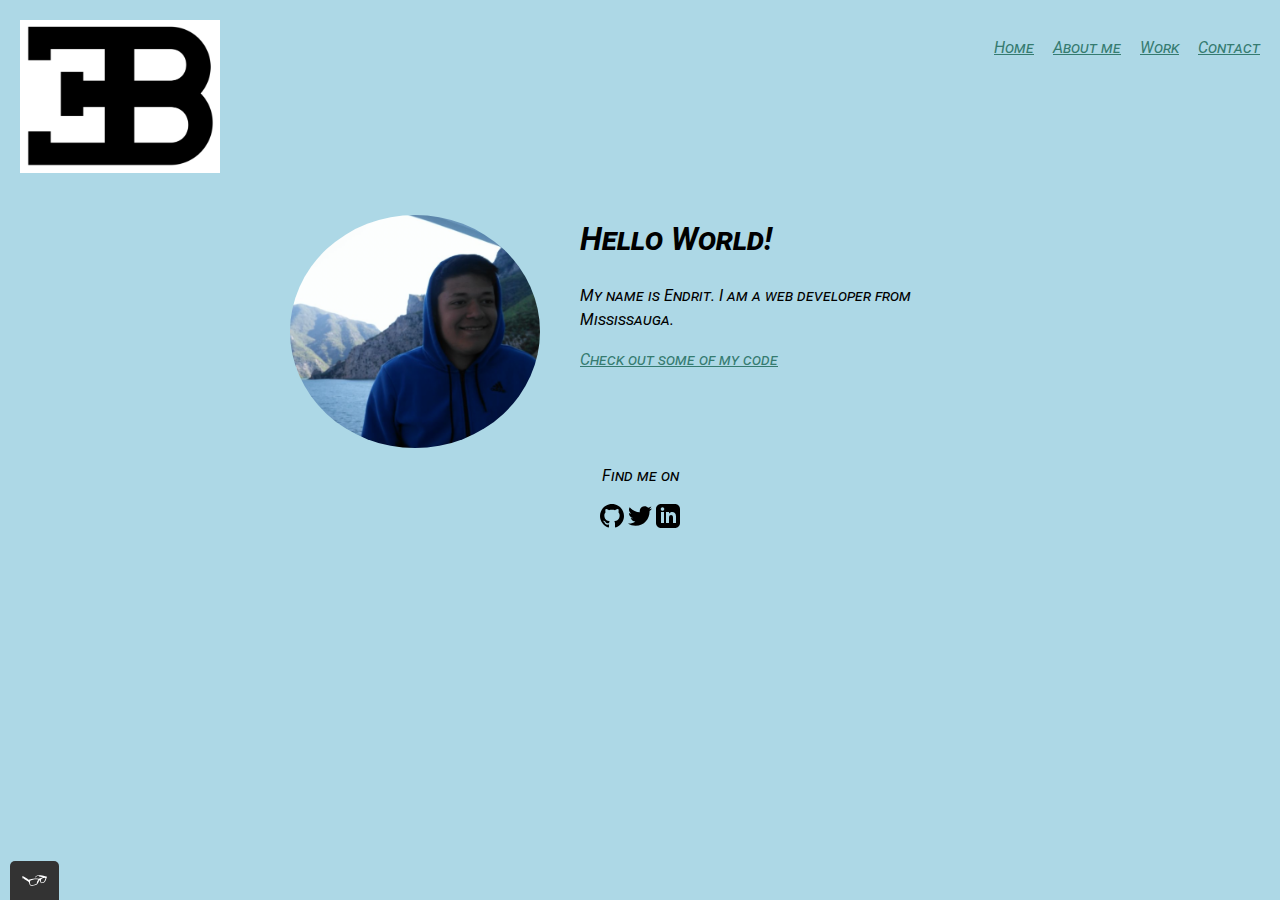
<file: index.html>
<!DOCTYPE html>
<html lang="en">
  <head>
    <meta charset="UTF-8" />
    <meta http-equiv="X-UA-Compatible" content="IE=edge" />
    <meta name="viewport" content="width=device-width, initial-scale=1.0" />
    <title>Endrit Backa - Portfolio</title>
    <link rel="shortcut icon" href="favicon.ico" type="image/x-icon" />
    <link rel="stylesheet" href="css/normalize.css" />
    <link rel="preconnect" href="https://fonts.googleapis.com" />
    <link rel="preconnect" href="https://fonts.gstatic.com" crossorigin />
    <link
      href="https://fonts.googleapis.com/css2?family=Roboto:wght@300;400;500;700&display=swap"
      rel="stylesheet"
    />
    <link rel="stylesheet" type="text/css" href="css/style.production.css" />
  </head>
  <body>
    <header class="page-header">
      <!--dont forget to add logo later-->
      <img
        src="img/eblogo.png"
        alt="logo"
        class="page-header__item"
        id="logo"
      />
      <nav class="page-header__item">
        <ul role="menubar" class="navigation-list">
          <li role="presentation">
            <a
              href="index.html"
              role="menuitem"
              class="navigation-list__item navigation-list__item--active"
              >Home</a
            >
          </li>
          <li role="presentation">
            <a href="about.html" role="menuitem" class="navigation-list__item"
              >About me</a
            >
          </li>
          <li role="presentation">
            <a href="work.html" role="menuitem" class="navigation-list__item"
              >Work</a
            >
          </li>
          <li role="presentation">
            <a href="contact.html" role="menuitem" class="navigation-list__item"
              >Contact</a
            >
          </li>
        </ul>
      </nav>
    </header>
    <main>
      <div class="profile">
        <!--I will add a real profile picture later-->
        <img
          src="img/profile-picture.png"
          class="profile__portrait"
          alt="Endrit Backa Portrait"
        />
        <h1>Hello World!</h1>
        <p>My name is Endrit. I am a web developer from Mississauga.</p>
        <a href="#">Check out some of my code</a>
      </div>
      <!--<a href="#">default link</a> <br /> -->
      <br />
      <!-- <button class="primary-button">Press me!</button> -->
    </main>
    <footer class="page-footer">
      <p>Find me on</p>
      <div class="media-links">
        <img src="img/github.svg" alt="Github" />
        <img src="img/twitter.svg" alt="Twitter" />
        <img src="img/linkedin.svg" alt="Linked in" />
      </div>
    </footer>
    <script src="js/totally.min.js"></script>
  </body>
</html>
</file>
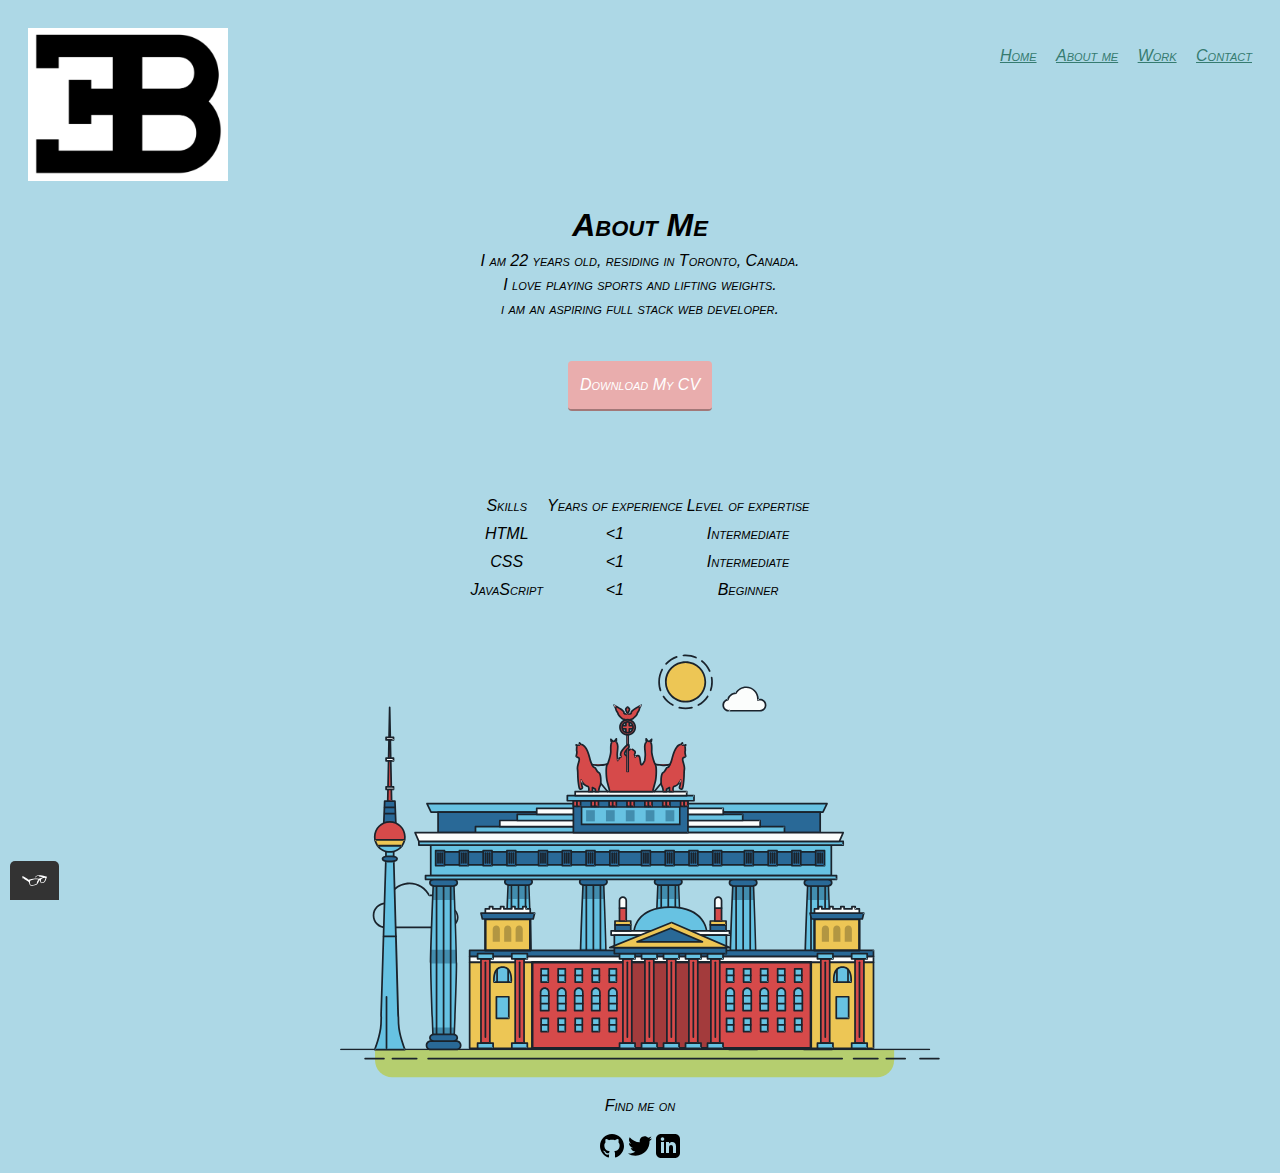
<file: about.html>
<!DOCTYPE html>
<html lang="en">
  <head>
    <meta charset="UTF-8" />
    <meta http-equiv="X-UA-Compatible" content="IE=edge" />
    <meta name="viewport" content="width=device-width, initial-scale=1.0" />
    <title>About Endrit Backa</title>
    <link rel="stylesheet" type="text/css" href="css/style.production.css" />
  </head>
  <body>
    <header class="page-header">
      <img
        class="page-header__item"
        src="img/eblogo.png"
        alt="logo"
        id="logo"
      />
      <nav class="page-header__item">
        <ul role="menubar" class="navigation-list">
          <li role="presentation">
            <a
              href="index.html"
              role="menuitem"
              class="navigation-list__item navigation-list__item--active"
              >Home</a
            >
          </li>
          <li role="presentation">
            <a href="about.html" role="menuitem" class="navigation-list__item"
              >About me</a
            >
          </li>
          <li role="presentation">
            <a href="work.html" role="menuitem" class="navigation-list__item"
              >Work</a
            >
          </li>
          <li role="presentation">
            <a href="contact.html" role="menuitem" class="navigation-list__item"
              >Contact</a
            >
          </li>
        </ul>
      </nav>
    </header>
    <main class="about-page-main">
      <h1 class="about">About Me</h1>
      <p class="about">
        I am 22 years old, residing in Toronto, Canada. <br />
        I love playing sports and lifting weights. <br />
        i am an aspiring full stack web developer.
      </p>
      <a
        href="https://www.linkedin.com/?original_referer=https%3A%2F%2Fwww.google.com%2F"
        class="download__button"
        target="_blank"
        >Download My CV</a
      >
      <table class="skills">
        <thead>
          <tr>
            <td>Skills</td>
            <td>Years of experience</td>
            <td>Level of expertise</td>
          </tr>
        </thead>
        <tbody>
          <tr>
            <td>HTML</td>
            <td>&lt;1</td>
            <td>Intermediate</td>
          </tr>
          <tr>
            <td>CSS</td>
            <td>&lt;1</td>
            <td>Intermediate</td>
          </tr>
          <tr>
            <td>JavaScript</td>
            <td>&lt;1</td>
            <td>Beginner</td>
          </tr>
        </tbody>
      </table>

      <!--TRY AND FIND A TORONTO SKYLINE SVG-->

      <svg
        id="about-picture"
        xmlns="http://www.w3.org/2000/svg"
        class="berlin-illustration"
        height="auto"
        viewBox="0 0 700 505"
        xmlns:xlink="http://www.w3.org/1999/xlink"
      >
        <defs>
          <polygon
            id="a"
            points=".06 231.917 .06 .929 688.717 .929 688.717 231.917"
          ></polygon>
        </defs>
        <g fill="none" fill-rule="evenodd">
          <g transform="translate(0 241)" class="cloud-front">
            <path
              fill="#1A232C"
              d="M87.602,29 L87.602,28 C87.326,28.001 87.103,28.024 86.927,28.033 L86.979,29.031 L87.947,28.78 C85.741,20.282 78.041,14.002 68.852,14 C67.858,14 66.904,14.096 65.98,14.231 L66.125,15.22 L67.019,14.772 C62.626,6.015 53.567,0.001 43.102,0 C29.041,0.002 17.524,10.848 16.443,24.632 L17.44,24.71 L17.606,23.724 C16.803,23.589 15.969,23.5 15.102,23.5 C6.817,23.501 0.102,30.215 0.102,38.5 C0.102,46.785 6.817,53.499 15.102,53.5 L87.602,53.5 C94.644,53.499 100.351,47.792 100.352,40.75 C100.351,33.708 94.644,28.001 87.602,28 L87.602,30 C90.573,30 93.254,31.202 95.203,33.149 C97.15,35.097 98.351,37.778 98.352,40.75 C98.351,43.722 97.15,46.403 95.203,48.351 C93.254,50.298 90.573,51.5 87.602,51.5 L15.102,51.5 C11.509,51.5 8.265,50.046 5.909,47.692 C3.555,45.337 2.102,42.093 2.102,38.5 C2.102,34.907 3.555,31.663 5.909,29.308 C8.265,26.954 11.509,25.5 15.102,25.5 C15.831,25.5 16.553,25.575 17.273,25.697 C17.551,25.743 17.832,25.672 18.055,25.499 C18.277,25.325 18.414,25.07 18.436,24.789 C19.436,12.04 30.094,1.998 43.102,2 C52.786,1.999 61.163,7.564 65.231,15.669 C65.425,16.055 65.842,16.272 66.27,16.21 C67.132,16.084 67.988,16 68.852,16 C77.108,15.998 84.027,21.647 86.011,29.283 C86.13,29.741 86.557,30.054 87.031,30.03 C87.27,30.017 87.457,29.999 87.602,30 L87.602,29"
              transform="translate(38 36)"
            ></path>
          </g>
          <path
            fill="#B5CE6F"
            d="M646.484,484.382 C646.484,489.501 644.531,494.62 640.627,498.525 C636.722,502.43 631.603,504.382 626.484,504.382 L60.873,504.382 C55.754,504.382 50.636,502.43 46.731,498.525 C42.826,494.62 40.873,489.501 40.873,484.382 L40.873,471.917 L646.484,471.917 L646.484,484.382"
          ></path>
          <polyline
            fill="#67C2E2"
            points="334.824 185.029 101.449 185.029 106.209 195.08 563.438 195.08 568.2 185.029 334.824 185.029"
          ></polyline>
          <path
            fill="#1A232C"
            d="M334.824,185.029 L334.824,184.029 L101.449,184.029 C101.104,184.029 100.788,184.203 100.604,184.494 C100.42,184.785 100.398,185.146 100.545,185.457 L105.306,195.508 C105.471,195.856 105.824,196.079 106.209,196.079 L563.438,196.079 C563.824,196.079 564.177,195.856 564.342,195.508 L569.104,185.457 C569.251,185.146 569.229,184.785 569.045,184.494 C568.861,184.203 568.544,184.029 568.2,184.029 L334.824,184.029 L334.824,186.029 L566.62,186.029 L562.806,194.08 L106.842,194.08 L103.029,186.029 L334.824,186.029 L334.824,185.029"
          ></path>
          <polygon
            fill="#296997"
            points="114.416 218.974 560.222 218.974 560.222 195.08 114.416 195.08"
          ></polygon>
          <path
            fill="#1A232C"
            d="M560.222,218.974 L560.222,217.974 L115.416,217.974 L115.416,196.079 L559.222,196.079 L559.222,218.974 L560.222,218.974 L560.222,217.974 L560.222,218.974 L561.222,218.974 L561.222,195.08 C561.222,194.816 561.115,194.559 560.929,194.372 C560.742,194.186 560.485,194.08 560.222,194.08 L114.416,194.08 C114.152,194.08 113.895,194.186 113.708,194.372 C113.522,194.559 113.416,194.816 113.416,195.08 L113.416,218.974 C113.416,219.237 113.522,219.495 113.708,219.681 C113.895,219.867 114.152,219.974 114.416,219.974 L560.222,219.974 C560.485,219.974 560.742,219.867 560.929,219.681 C561.115,219.495 561.222,219.237 561.222,218.974 L560.222,218.974"
          ></path>
          <polygon
            fill="#67C2E2"
            points="105.85 269.08 573.225 269.08 573.225 233.398 105.85 233.398"
          ></polygon>
          <path
            fill="#1A232C"
            d="M573.225,233.398 L573.225,232.398 L105.85,232.398 C105.587,232.398 105.329,232.505 105.143,232.691 C104.957,232.877 104.85,233.134 104.85,233.398 L104.85,269.08 C104.85,269.344 104.957,269.601 105.143,269.788 C105.329,269.974 105.587,270.08 105.85,270.08 L573.225,270.08 C573.488,270.08 573.745,269.974 573.932,269.788 C574.118,269.601 574.225,269.344 574.225,269.08 L574.225,233.398 C574.225,233.134 574.118,232.877 573.932,232.691 C573.745,232.505 573.488,232.398 573.225,232.398 L573.225,233.398 L572.225,233.398 L572.225,268.08 L106.85,268.08 L106.85,234.398 L573.225,234.398 L573.225,233.398 L572.225,233.398 L573.225,233.398"
          ></path>
          <polygon
            fill="#296997"
            points="116.751 256.508 562.557 256.508 562.557 241.243 116.751 241.243"
          ></polygon>
          <path
            fill="#1A232C"
            d="M562.557,256.508 L562.557,255.508 L117.75,255.508 L117.75,242.243 L561.557,242.243 L561.557,256.508 L562.557,256.508 L562.557,255.508 L562.557,256.508 L563.557,256.508 L563.557,241.243 C563.557,240.979 563.45,240.722 563.264,240.535 C563.078,240.349 562.82,240.243 562.557,240.243 L116.75,240.243 C116.487,240.243 116.23,240.349 116.043,240.535 C115.857,240.722 115.751,240.979 115.751,241.243 L115.751,256.508 C115.751,256.771 115.857,257.029 116.043,257.215 C116.23,257.401 116.487,257.508 116.751,257.508 L562.557,257.508 C562.82,257.508 563.077,257.401 563.264,257.215 C563.45,257.029 563.557,256.771 563.557,256.508 L562.557,256.508"
          ></path>
          <polygon
            fill="#67C2E2"
            points="158.07 218.974 518.563 218.974 518.563 211.858 158.07 211.858"
          ></polygon>
          <path
            fill="#1A232C"
            d="M518.563,211.858 L518.563,210.858 L158.07,210.858 C157.807,210.858 157.549,210.964 157.363,211.151 C157.177,211.337 157.07,211.594 157.07,211.858 L157.07,218.974 C157.07,219.237 157.177,219.495 157.363,219.681 C157.549,219.867 157.807,219.974 158.07,219.974 L518.563,219.974 C518.826,219.974 519.083,219.867 519.27,219.681 C519.456,219.495 519.562,219.237 519.562,218.974 L519.562,211.858 C519.562,211.594 519.456,211.337 519.27,211.151 C519.083,210.964 518.826,210.858 518.563,210.858 L518.563,211.858 L517.563,211.858 L517.563,217.974 L159.07,217.974 L159.07,212.858 L518.563,212.858 L518.563,211.858 L517.563,211.858 L518.563,211.858"
          ></path>
          <polygon
            fill="#FBFDFC"
            points="186.438 211.858 490.194 211.858 490.194 204.741 186.438 204.741"
          ></polygon>
          <path
            fill="#1A232C"
            d="M490.194,204.741 L490.194,203.741 L186.438,203.741 C186.175,203.741 185.917,203.848 185.731,204.034 C185.545,204.221 185.438,204.478 185.438,204.741 L185.438,211.858 C185.438,212.121 185.545,212.379 185.731,212.565 C185.917,212.751 186.175,212.858 186.438,212.858 L490.194,212.858 C490.458,212.858 490.715,212.751 490.902,212.565 C491.088,212.379 491.194,212.121 491.194,211.858 L491.194,204.741 C491.194,204.478 491.088,204.221 490.902,204.034 C490.715,203.848 490.458,203.741 490.194,203.741 L490.194,204.741 L489.194,204.741 L489.194,210.858 L187.438,210.858 L187.438,205.741 L490.194,205.741 L490.194,204.741 L489.194,204.741 L490.194,204.741"
          ></path>
          <polygon
            fill="#67C2E2"
            points="206.805 204.741 469.828 204.741 469.828 197.624 206.805 197.624"
          ></polygon>
          <path
            fill="#1A232C"
            d="M469.828,197.624 L469.828,196.624 L206.805,196.624 C206.541,196.624 206.284,196.731 206.098,196.917 C205.911,197.103 205.805,197.361 205.805,197.624 L205.805,204.741 C205.805,205.005 205.911,205.262 206.098,205.449 C206.284,205.635 206.541,205.741 206.805,205.741 L469.828,205.741 C470.091,205.741 470.349,205.635 470.535,205.449 C470.722,205.262 470.828,205.005 470.828,204.741 L470.828,197.624 C470.828,197.361 470.722,197.103 470.535,196.917 C470.349,196.731 470.091,196.624 469.828,196.624 L469.828,197.624 L468.828,197.624 L468.828,203.741 L207.805,203.741 L207.805,198.624 L469.828,198.624 L469.828,197.624 L468.828,197.624 L469.828,197.624"
          ></path>
          <polygon
            fill="#FBFDFC"
            points="229.521 197.624 447.111 197.624 447.111 190.509 229.521 190.509"
          ></polygon>
          <path
            fill="#1A232C"
            d="M447.111,190.509 L447.111,189.509 L229.521,189.509 C229.258,189.509 229,189.616 228.814,189.802 C228.628,189.988 228.521,190.246 228.521,190.509 L228.521,197.624 C228.521,197.888 228.628,198.145 228.814,198.332 C229,198.518 229.258,198.624 229.521,198.624 L447.111,198.624 C447.375,198.624 447.632,198.518 447.818,198.332 C448.005,198.145 448.111,197.888 448.111,197.624 L448.111,190.509 C448.111,190.246 448.005,189.988 447.818,189.802 C447.632,189.616 447.375,189.509 447.111,189.509 L447.111,190.509 L446.111,190.509 L446.111,196.624 L230.521,196.624 L230.521,191.509 L447.111,191.509 L447.111,190.509 L446.111,190.509 L447.111,190.509"
          ></path>
          <path
            fill="#67C2E2"
            d="M135.607,355.447 C135.163,337.766 134.264,313.326 133.648,297.387 C133.274,287.721 133.004,281.18 133.004,281.18 L108.722,281.18 C108.722,281.18 108.452,287.721 108.079,297.387 C107.462,313.326 106.563,337.766 106.119,355.447 C105.953,362.059 105.85,367.732 105.85,371.653 L105.85,371.654 C105.85,386.117 107.243,424.332 108.089,446.189 C108.457,455.706 108.722,462.126 108.722,462.126 L133.004,462.126 C133.004,462.126 133.269,455.706 133.637,446.189 C134.482,424.332 135.876,386.117 135.876,371.654 L135.876,371.653 C135.876,367.732 135.773,362.059 135.607,355.447"
          ></path>
          <path
            fill="#428DAE"
            d="M133.648 297.387L108.079 297.387C108.452 287.721 108.722 281.18 108.722 281.18L133.004 281.18C133.004 281.18 133.274 287.721 133.648 297.387M135.876 371.654L105.85 371.654 105.85 371.653C105.85 367.732 105.953 362.059 106.119 355.447L135.607 355.447C135.773 362.059 135.876 367.732 135.876 371.653L135.876 371.654M133.004 462.126L108.722 462.126C108.722 462.126 108.457 455.706 108.089 446.189L133.637 446.189C133.269 455.706 133.004 462.126 133.004 462.126"
          ></path>
          <path
            fill="#1A232C"
            d="M109.612,461.199 L132.114,461.199 C132.447,453.007 134.949,390.886 134.949,371.653 C134.949,352.42 132.447,290.299 132.114,282.108 L109.612,282.108 C109.279,290.299 106.778,352.42 106.778,371.653 C106.778,390.886 109.279,453.007 109.612,461.199 Z M133.895,463.054 L107.832,463.054 L107.794,462.164 C107.766,461.466 104.922,392.193 104.922,371.653 C104.922,351.114 107.766,281.839 107.794,281.142 L107.832,280.252 L133.895,280.252 L133.931,281.142 C133.96,281.839 136.804,351.114 136.804,371.653 C136.804,392.193 133.96,461.466 133.931,462.164 L133.895,463.054 L133.895,463.054 Z"
          ></path>
          <path
            fill="#1A232C"
            d="M111.638 281.18L111.638 462.126C111.638 462.679 112.086 463.126 112.638 463.126 113.19 463.126 113.638 462.679 113.638 462.126L113.638 281.18C113.638 280.628 113.19 280.18 112.638 280.18 112.086 280.18 111.638 280.628 111.638 281.18M119.863 281.18L119.863 462.126C119.863 462.679 120.311 463.126 120.863 463.126 121.416 463.126 121.863 462.679 121.863 462.126L121.863 281.18C121.863 280.628 121.416 280.18 120.863 280.18 120.311 280.18 119.863 280.628 119.863 281.18M128.088 281.18L128.088 462.126C128.088 462.679 128.536 463.126 129.088 463.126 129.64 463.126 130.088 462.679 130.088 462.126L130.088 281.18C130.088 280.628 129.64 280.18 129.088 280.18 128.536 280.18 128.088 280.628 128.088 281.18"
          ></path>
          <path
            fill="#296997"
            d="M136.79,277.265 C136.79,279.418 134.675,281.18 132.09,281.18 L109.636,281.18 C107.051,281.18 104.936,279.418 104.936,277.265 C104.936,275.111 107.051,273.349 109.636,273.349 L132.09,273.349 C134.675,273.349 136.79,275.111 136.79,277.265"
          ></path>
          <path
            fill="#1A232C"
            d="M136.79,277.265 L135.79,277.265 C135.789,278.005 135.433,278.704 134.769,279.262 C134.109,279.814 133.155,280.181 132.09,280.18 L109.636,280.18 C108.571,280.181 107.617,279.814 106.956,279.262 C106.293,278.704 105.936,278.005 105.936,277.265 C105.936,276.524 106.293,275.825 106.957,275.267 C107.617,274.715 108.571,274.348 109.636,274.349 L132.09,274.349 C133.155,274.348 134.109,274.716 134.769,275.267 C135.433,275.825 135.789,276.524 135.79,277.265 L137.79,277.265 C137.791,275.851 137.09,274.593 136.049,273.731 C135.006,272.863 133.61,272.35 132.09,272.349 L109.636,272.349 C108.116,272.35 106.72,272.863 105.676,273.731 C104.636,274.593 103.935,275.851 103.936,277.265 C103.935,278.678 104.636,279.937 105.677,280.798 C106.72,281.666 108.116,282.179 109.636,282.18 L132.09,282.18 C133.61,282.179 135.006,281.666 136.049,280.798 C137.09,279.937 137.791,278.678 137.79,277.265 L136.79,277.265"
          ></path>
          <path
            fill="#296997"
            d="M140.775,467.217 C140.775,469.803 138.661,471.917 136.076,471.917 L105.65,471.917 C103.065,471.917 100.951,469.803 100.951,467.217 L100.951,466.825 C100.951,464.241 103.065,462.126 105.65,462.126 L136.076,462.126 C138.661,462.126 140.775,464.241 140.775,466.825 L140.775,467.217"
          ></path>
          <path
            fill="#1A232C"
            d="M140.775,467.217 L139.775,467.217 C139.775,468.235 139.361,469.155 138.688,469.83 C138.013,470.503 137.093,470.917 136.076,470.917 L105.65,470.917 C104.633,470.917 103.713,470.504 103.038,469.83 C102.365,469.155 101.951,468.235 101.951,467.217 L101.951,466.825 C101.951,465.808 102.365,464.889 103.038,464.214 C103.713,463.54 104.633,463.127 105.65,463.126 L136.076,463.126 C137.093,463.127 138.013,463.54 138.688,464.214 C139.362,464.889 139.775,465.808 139.775,466.825 L139.775,467.217 L141.775,467.217 L141.775,466.825 C141.772,463.684 139.217,461.13 136.076,461.126 L105.65,461.126 C102.509,461.13 99.955,463.684 99.951,466.825 L99.951,467.217 C99.954,470.36 102.509,472.914 105.65,472.917 L136.076,472.917 C139.217,472.914 141.772,470.36 141.775,467.217 L140.775,467.217"
          ></path>
          <path
            fill="#296997"
            d="M136.79,458.208 C136.79,460.363 134.675,462.126 132.09,462.126 L109.636,462.126 C107.051,462.126 104.936,460.363 104.936,458.208 C104.936,456.057 107.051,454.292 109.636,454.292 L132.09,454.292 C134.675,454.292 136.79,456.057 136.79,458.208"
          ></path>
          <path
            fill="#1A232C"
            d="M136.79,458.208 L135.79,458.208 C135.789,458.949 135.432,459.649 134.769,460.207 C134.108,460.76 133.154,461.128 132.09,461.126 L109.636,461.126 C108.572,461.128 107.617,460.76 106.957,460.207 C106.293,459.649 105.936,458.949 105.936,458.208 C105.936,457.47 106.293,456.77 106.957,456.212 C107.617,455.659 108.572,455.291 109.636,455.292 L132.09,455.292 C133.154,455.291 134.108,455.659 134.769,456.212 C135.433,456.77 135.789,457.47 135.79,458.208 L137.79,458.208 C137.791,456.796 137.09,455.538 136.05,454.675 C135.006,453.808 133.61,453.294 132.09,453.292 L109.636,453.292 C108.115,453.294 106.719,453.808 105.676,454.675 C104.636,455.538 103.935,456.796 103.936,458.208 C103.935,459.622 104.636,460.881 105.676,461.743 C106.72,462.611 108.116,463.125 109.636,463.126 L132.09,463.126 C133.61,463.125 135.006,462.611 136.05,461.743 C137.09,460.881 137.791,459.622 137.79,458.208 L136.79,458.208"
          ></path>
          <path
            fill="#67C2E2"
            d="M572.471,355.447 C572.025,337.766 571.126,313.326 570.51,297.387 C570.137,287.721 569.867,281.18 569.867,281.18 L545.585,281.18 C545.585,281.18 545.315,287.721 544.942,297.387 C544.326,313.326 543.427,337.766 542.981,355.447 C542.815,362.059 542.713,367.732 542.713,371.653 L542.713,371.654 C542.713,386.117 544.107,424.332 544.952,446.189 C545.32,455.706 545.585,462.126 545.585,462.126 L569.867,462.126 C569.867,462.126 570.132,455.706 570.499,446.189 C571.346,424.332 572.739,386.117 572.739,371.654 L572.739,371.653 C572.739,367.732 572.637,362.059 572.471,355.447"
          ></path>
          <path
            fill="#428DAE"
            d="M569.582 297.387L566.951 297.387 566.951 282.108 568.977 282.108C569.063 284.206 569.29 289.841 569.582 297.387M564.951 297.387L545.871 297.387C546.162 289.841 546.39 284.206 546.476 282.108L564.951 282.108 564.951 297.387M571.8 369.187L566.951 369.187 566.951 356.265 571.562 356.265C571.685 361.272 571.771 365.701 571.8 369.187M564.951 369.187L543.653 369.187C543.684 365.512 543.777 360.79 543.912 355.447L553.551 355.447 553.551 356.265 564.951 356.265 564.951 369.187"
          ></path>
          <path
            fill="#1A232C"
            d="M546.476,461.199 L568.977,461.199 C569.31,453.007 571.812,390.886 571.812,371.653 C571.812,352.42 569.31,290.299 568.977,282.108 L546.476,282.108 C546.142,290.299 543.642,352.42 543.642,371.653 C543.642,390.886 546.142,453.007 546.476,461.199 M570.758,463.054 L544.694,463.054 L544.658,462.164 C544.629,461.466 541.785,392.193 541.785,371.653 C541.785,351.114 544.629,281.839 544.658,281.142 L544.694,280.252 L570.758,280.252 L570.795,281.142 C570.823,281.839 573.667,351.114 573.667,371.653 C573.667,392.193 570.823,461.466 570.795,462.164 L570.758,463.054"
          ></path>
          <path
            fill="#1A232C"
            d="M548.501 281.18L548.501 462.126C548.501 462.679 548.949 463.126 549.501 463.126 550.053 463.126 550.501 462.679 550.501 462.126L550.501 281.18C550.501 280.628 550.053 280.18 549.501 280.18 548.949 280.18 548.501 280.628 548.501 281.18M556.727 281.18L556.727 462.126C556.727 462.679 557.174 463.126 557.727 463.126 558.279 463.126 558.727 462.679 558.727 462.126L558.727 281.18C558.727 280.628 558.279 280.18 557.727 280.18 557.174 280.18 556.727 280.628 556.727 281.18M564.951 281.18L564.951 462.126C564.951 462.679 565.399 463.126 565.951 463.126 566.503 463.126 566.951 462.679 566.951 462.126L566.951 281.18C566.951 280.628 566.503 280.18 565.951 280.18 565.399 280.18 564.951 280.628 564.951 281.18"
          ></path>
          <path
            fill="#296997"
            d="M573.653,277.265 C573.653,279.418 571.537,281.18 568.953,281.18 L546.499,281.18 C543.915,281.18 541.799,279.418 541.799,277.265 C541.799,275.111 543.915,273.349 546.499,273.349 L568.953,273.349 C571.537,273.349 573.653,275.111 573.653,277.265"
          ></path>
          <path
            fill="#1A232C"
            d="M573.653,277.265 L572.653,277.265 C572.653,278.005 572.296,278.704 571.632,279.262 C570.972,279.814 570.017,280.181 568.953,280.18 L546.499,280.18 C545.435,280.181 544.48,279.814 543.82,279.262 C543.156,278.704 542.8,278.005 542.799,277.265 C542.8,276.525 543.156,275.825 543.82,275.267 C544.481,274.715 545.435,274.348 546.499,274.349 L568.953,274.349 C570.017,274.348 570.972,274.715 571.632,275.267 C572.296,275.825 572.653,276.525 572.653,277.265 L574.653,277.265 C574.654,275.851 573.953,274.593 572.912,273.731 C571.869,272.863 570.473,272.35 568.953,272.349 L546.499,272.349 C544.979,272.35 543.583,272.863 542.54,273.731 C541.499,274.593 540.798,275.851 540.799,277.265 C540.798,278.679 541.499,279.937 542.54,280.798 C543.583,281.666 544.979,282.179 546.499,282.18 L568.953,282.18 C570.473,282.179 571.869,281.666 572.912,280.798 C573.953,279.937 574.654,278.679 574.653,277.265 L573.653,277.265"
          ></path>
          <path
            fill="#296997"
            d="M577.639,467.217 C577.639,469.803 575.524,471.917 572.938,471.917 L542.514,471.917 C539.929,471.917 537.813,469.803 537.813,467.217 L537.813,466.825 C537.813,464.241 539.929,462.126 542.514,462.126 L572.938,462.126 C575.524,462.126 577.639,464.241 577.639,466.825 L577.639,467.217"
          ></path>
          <path
            fill="#1A232C"
            d="M577.639,467.217 L576.639,467.217 C576.638,468.235 576.225,469.155 575.551,469.83 C574.876,470.503 573.956,470.917 572.938,470.917 L542.514,470.917 C541.497,470.917 540.576,470.503 539.901,469.83 C539.227,469.155 538.814,468.234 538.813,467.217 L538.813,466.825 C538.814,465.808 539.227,464.889 539.901,464.214 C540.576,463.54 541.497,463.127 542.514,463.126 L572.938,463.126 C573.956,463.127 574.876,463.54 575.551,464.214 C576.225,464.888 576.638,465.808 576.639,466.825 L576.639,467.217 L578.639,467.217 L578.639,466.825 C578.635,463.684 576.081,461.13 572.938,461.126 L542.514,461.126 C539.372,461.13 536.817,463.684 536.813,466.825 L536.813,467.217 C536.817,470.36 539.372,472.914 542.514,472.917 L572.938,472.917 C576.081,472.914 578.635,470.359 578.639,467.217 L577.639,467.217"
          ></path>
          <path
            fill="#296997"
            d="M573.653,458.208 C573.653,460.363 571.537,462.126 568.953,462.126 L546.499,462.126 C543.915,462.126 541.799,460.363 541.799,458.208 C541.799,456.057 543.915,454.292 546.499,454.292 L568.953,454.292 C571.537,454.292 573.653,456.057 573.653,458.208"
          ></path>
          <path
            fill="#1A232C"
            d="M573.653,458.208 L572.653,458.208 C572.653,458.949 572.296,459.649 571.632,460.207 C570.971,460.76 570.017,461.128 568.953,461.126 L546.499,461.126 C545.435,461.128 544.481,460.76 543.82,460.207 C543.157,459.649 542.799,458.949 542.799,458.208 C542.799,457.47 543.156,456.77 543.82,456.212 C544.481,455.659 545.435,455.291 546.499,455.292 L568.953,455.292 C570.017,455.291 570.971,455.659 571.632,456.212 C572.296,456.77 572.653,457.47 572.653,458.208 L574.653,458.208 C574.654,456.796 573.953,455.538 572.912,454.675 C571.869,453.808 570.473,453.294 568.953,453.292 L546.499,453.292 C544.979,453.294 543.583,453.808 542.54,454.675 C541.499,455.538 540.798,456.796 540.799,458.208 C540.798,459.622 541.499,460.881 542.54,461.743 C543.583,462.611 544.979,463.125 546.499,463.126 L568.953,463.126 C570.473,463.125 571.869,462.611 572.912,461.743 C573.953,460.881 574.654,459.622 574.653,458.208 L573.653,458.208"
          ></path>
          <path
            fill="#67C2E2"
            d="M485.098,355.447 C484.654,337.766 483.753,313.326 483.137,297.387 C482.764,287.721 482.494,281.18 482.494,281.18 L458.213,281.18 C458.213,281.18 457.942,287.721 457.569,297.387 C456.953,313.326 456.055,337.766 455.608,355.447 C455.443,362.059 455.34,367.732 455.34,371.653 L455.34,371.654 C455.34,386.117 456.733,424.332 457.58,446.189 C457.948,455.706 458.213,462.126 458.213,462.126 L482.494,462.126 C482.494,462.126 482.759,455.706 483.126,446.189 C483.973,424.332 485.366,386.117 485.366,371.654 L485.366,371.653 C485.366,367.732 485.265,362.059 485.098,355.447"
          ></path>
          <path
            fill="#428DAE"
            d="M483.137 297.387L457.569 297.387C457.942 287.721 458.213 281.18 458.213 281.18L482.494 281.18C482.494 281.18 482.764 287.721 483.137 297.387M485.355 369.187L455.351 369.187C455.382 365.502 455.475 360.78 455.608 355.447L485.098 355.447C485.232 360.78 485.325 365.502 485.355 369.187"
          ></path>
          <path
            fill="#1A232C"
            d="M459.103,461.199 L481.605,461.199 C481.938,453.007 484.439,390.886 484.439,371.653 C484.439,352.42 481.938,290.299 481.605,282.108 L459.103,282.108 C458.769,290.299 456.268,352.42 456.268,371.653 C456.268,390.886 458.769,453.007 459.103,461.199 Z M483.386,463.054 L457.321,463.054 L457.285,462.164 C457.256,461.466 454.412,392.193 454.412,371.653 C454.412,351.114 457.256,281.839 457.285,281.142 L457.321,280.252 L483.386,280.252 L483.422,281.142 C483.45,281.839 486.294,351.114 486.294,371.653 C486.294,392.193 483.45,461.466 483.422,462.164 L483.386,463.054 L483.386,463.054 Z"
          ></path>
          <path
            fill="#1A232C"
            d="M461.128 281.18L461.128 462.126C461.128 462.679 461.576 463.126 462.128 463.126 462.68 463.126 463.128 462.679 463.128 462.126L463.128 281.18C463.128 280.628 462.68 280.18 462.128 280.18 461.576 280.18 461.128 280.628 461.128 281.18M469.354 281.18L469.354 462.126C469.354 462.679 469.801 463.126 470.354 463.126 470.906 463.126 471.354 462.679 471.354 462.126L471.354 281.18C471.354 280.628 470.906 280.18 470.354 280.18 469.801 280.18 469.354 280.628 469.354 281.18M477.578 281.18L477.578 462.126C477.578 462.679 478.026 463.126 478.578 463.126 479.13 463.126 479.578 462.679 479.578 462.126L479.578 281.18C479.578 280.628 479.13 280.18 478.578 280.18 478.026 280.18 477.578 280.628 477.578 281.18"
          ></path>
          <path
            fill="#296997"
            d="M486.281,277.265 C486.281,279.418 484.164,281.18 481.58,281.18 L459.126,281.18 C456.542,281.18 454.426,279.418 454.426,277.265 C454.426,275.111 456.542,273.349 459.126,273.349 L481.58,273.349 C484.164,273.349 486.281,275.111 486.281,277.265"
          ></path>
          <path
            fill="#1A232C"
            d="M486.281,277.265 L485.281,277.265 C485.281,278.005 484.924,278.704 484.26,279.262 C483.599,279.814 482.644,280.181 481.58,280.18 L459.126,280.18 C458.062,280.181 457.107,279.814 456.447,279.262 C455.783,278.704 455.427,278.005 455.426,277.265 C455.427,276.525 455.783,275.825 456.447,275.267 C457.108,274.715 458.062,274.348 459.126,274.349 L481.58,274.349 C482.644,274.348 483.599,274.716 484.26,275.268 C484.924,275.825 485.281,276.525 485.281,277.265 L487.281,277.265 C487.282,275.851 486.58,274.593 485.54,273.731 C484.496,272.863 483.1,272.35 481.58,272.349 L459.126,272.349 C457.606,272.35 456.21,272.863 455.167,273.731 C454.126,274.593 453.425,275.851 453.426,277.265 C453.425,278.679 454.126,279.937 455.167,280.798 C456.21,281.666 457.606,282.179 459.126,282.18 L481.58,282.18 C483.1,282.179 484.496,281.666 485.54,280.799 C486.58,279.937 487.282,278.679 487.281,277.265 L486.281,277.265"
          ></path>
          <path
            fill="#296997"
            d="M490.266,467.217 C490.266,469.803 488.151,471.917 485.565,471.917 L455.141,471.917 C452.556,471.917 450.44,469.803 450.44,467.217 L450.44,466.825 C450.44,464.241 452.556,462.126 455.141,462.126 L485.565,462.126 C488.151,462.126 490.266,464.241 490.266,466.825 L490.266,467.217"
          ></path>
          <path
            fill="#1A232C"
            d="M490.266,467.217 L489.266,467.217 C489.265,468.235 488.852,469.155 488.178,469.83 C487.503,470.503 486.583,470.917 485.565,470.917 L455.141,470.917 C454.124,470.917 453.203,470.503 452.528,469.83 C451.854,469.155 451.441,468.234 451.44,467.217 L451.44,466.825 C451.441,465.808 451.854,464.889 452.528,464.214 C453.203,463.54 454.124,463.127 455.141,463.126 L485.565,463.126 C486.583,463.127 487.503,463.54 488.178,464.214 C488.852,464.888 489.265,465.808 489.266,466.825 L489.266,467.217 L491.266,467.217 L491.266,466.825 C491.262,463.684 488.708,461.13 485.565,461.126 L455.141,461.126 C451.999,461.13 449.444,463.684 449.44,466.825 L449.44,467.217 C449.444,470.36 451.999,472.914 455.141,472.917 L485.565,472.917 C488.708,472.914 491.262,470.359 491.266,467.217 L490.266,467.217"
          ></path>
          <path
            fill="#296997"
            d="M486.281,458.208 C486.281,460.363 484.164,462.126 481.58,462.126 L459.126,462.126 C456.542,462.126 454.426,460.363 454.426,458.208 C454.426,456.057 456.542,454.292 459.126,454.292 L481.58,454.292 C484.164,454.292 486.281,456.057 486.281,458.208"
          ></path>
          <path
            fill="#1A232C"
            d="M486.281,458.208 L485.281,458.208 C485.281,458.949 484.923,459.649 484.26,460.207 C483.599,460.76 482.644,461.128 481.58,461.126 L459.126,461.126 C458.062,461.128 457.108,460.76 456.447,460.207 C455.784,459.649 455.427,458.949 455.426,458.208 C455.426,457.47 455.783,456.77 456.447,456.212 C457.108,455.659 458.062,455.291 459.126,455.292 L481.58,455.292 C482.644,455.291 483.598,455.659 484.26,456.212 C484.924,456.77 485.281,457.47 485.281,458.208 L487.281,458.208 C487.282,456.795 486.58,455.538 485.54,454.675 C484.496,453.808 483.1,453.294 481.58,453.292 L459.126,453.292 C457.606,453.294 456.21,453.808 455.167,454.675 C454.126,455.538 453.425,456.796 453.426,458.208 C453.425,459.622 454.126,460.881 455.167,461.743 C456.21,462.611 457.606,463.125 459.126,463.126 L481.58,463.126 C483.1,463.125 484.496,462.611 485.54,461.743 C486.581,460.881 487.282,459.622 487.281,458.208 L486.281,458.208"
          ></path>
          <path
            fill="#67C2E2"
            d="M397.726,354.466 C397.28,336.787 396.381,312.346 395.765,296.407 C395.392,286.742 395.122,280.2 395.122,280.2 L370.84,280.2 C370.84,280.2 370.57,286.742 370.197,296.407 C369.581,312.346 368.682,336.787 368.236,354.466 C368.07,361.078 367.968,366.751 367.968,370.672 L367.968,370.673 C367.968,385.136 369.361,423.352 370.207,445.208 C370.575,454.726 370.84,461.146 370.84,461.146 L395.122,461.146 C395.122,461.146 395.386,454.726 395.754,445.208 C396.601,423.352 397.994,385.136 397.994,370.673 L397.994,370.672 C397.994,366.751 397.892,361.078 397.726,354.466"
          ></path>
          <path
            fill="#428DAE"
            d="M394.837 296.407L392.206 296.407 392.206 281.127 394.233 281.127C394.318 283.225 394.545 288.861 394.837 296.407L394.837 296.407zM383.981 296.407L390.206 296.407 390.206 281.127 383.981 281.127 383.981 296.407zM375.756 296.407L381.98 296.407 381.98 281.127 375.756 281.127 375.756 296.407zM373.756 296.407L371.126 296.407C371.417 288.861 371.645 283.225 371.73 281.127L373.756 281.127 373.756 296.407 373.756 296.407zM397.062 369.187L392.206 369.187 392.206 354.466 396.796 354.466C396.943 360.298 397.041 365.389 397.062 369.187L397.062 369.187zM383.981 369.187L390.206 369.187 390.206 354.466 383.981 354.466 383.981 369.187zM375.756 369.187L381.98 369.187 381.98 354.466 375.756 354.466 375.756 369.187zM373.756 369.187L368.9 369.187C368.921 365.389 369.019 360.298 369.166 354.466L373.756 354.466 373.756 369.187 373.756 369.187z"
          ></path>
          <path
            fill="#1A232C"
            d="M371.73,460.218 L394.233,460.218 C394.565,452.027 397.066,389.906 397.066,370.672 C397.066,351.44 394.565,289.319 394.233,281.127 L371.73,281.127 C371.397,289.319 368.895,351.44 368.895,370.672 C368.895,389.906 371.397,452.027 371.73,460.218 M396.013,462.074 L369.949,462.074 L369.912,461.184 C369.884,460.486 367.04,391.212 367.04,370.672 C367.04,350.133 369.884,280.859 369.912,280.162 L369.949,279.272 L396.013,279.272 L396.05,280.162 C396.078,280.859 398.922,350.133 398.922,370.672 C398.922,391.212 396.078,460.486 396.05,461.184 L396.013,462.074"
          ></path>
          <path
            fill="#1A232C"
            d="M373.756 280.2L373.756 461.146C373.756 461.698 374.203 462.146 374.756 462.146 375.308 462.146 375.756 461.698 375.756 461.146L375.756 280.2C375.756 279.647 375.308 279.2 374.756 279.2 374.203 279.2 373.756 279.647 373.756 280.2M381.98 280.2L381.98 461.146C381.98 461.698 382.428 462.146 382.98 462.146 383.533 462.146 383.981 461.698 383.981 461.146L383.981 280.2C383.981 279.647 383.533 279.2 382.98 279.2 382.428 279.2 381.98 279.647 381.98 280.2M390.206 280.2L390.206 461.146C390.206 461.698 390.654 462.146 391.206 462.146 391.758 462.146 392.206 461.698 392.206 461.146L392.206 280.2C392.206 279.647 391.758 279.2 391.206 279.2 390.654 279.2 390.206 279.647 390.206 280.2"
          ></path>
          <path
            fill="#296997"
            d="M398.908,276.285 C398.908,278.439 396.792,280.2 394.208,280.2 L371.754,280.2 C369.17,280.2 367.053,278.439 367.053,276.285 C367.053,274.13 369.17,272.369 371.754,272.369 L394.208,272.369 C396.792,272.369 398.908,274.13 398.908,276.285"
          ></path>
          <path
            fill="#1A232C"
            d="M398.908,276.285 L397.908,276.285 C397.907,277.025 397.551,277.724 396.887,278.281 C396.227,278.833 395.272,279.201 394.208,279.2 L371.754,279.2 C370.69,279.201 369.735,278.833 369.074,278.281 C368.41,277.724 368.053,277.025 368.053,276.285 C368.053,275.544 368.41,274.845 369.074,274.287 C369.735,273.735 370.69,273.367 371.754,273.369 L394.208,273.369 C395.272,273.367 396.227,273.735 396.887,274.287 C397.551,274.844 397.907,275.544 397.908,276.285 L399.908,276.285 C399.909,274.871 399.208,273.612 398.167,272.75 C397.124,271.883 395.728,271.37 394.208,271.369 L371.754,271.369 C370.234,271.37 368.838,271.883 367.794,272.75 C366.754,273.612 366.052,274.871 366.053,276.285 C366.052,277.699 366.754,278.957 367.795,279.818 C368.838,280.686 370.234,281.198 371.754,281.2 L394.208,281.2 C395.728,281.198 397.123,280.686 398.167,279.818 C399.208,278.957 399.909,277.698 399.908,276.285 L398.908,276.285"
          ></path>
          <path
            fill="#296997"
            d="M402.894,466.237 C402.894,468.823 400.779,470.937 398.193,470.937 L367.768,470.937 C365.183,470.937 363.068,468.823 363.068,466.237 L363.068,465.844 C363.068,463.26 365.183,461.146 367.768,461.146 L398.193,461.146 C400.779,461.146 402.894,463.26 402.894,465.844 L402.894,466.237"
          ></path>
          <path
            fill="#1A232C"
            d="M402.894,466.237 L401.894,466.237 C401.893,467.254 401.48,468.174 400.806,468.849 C400.131,469.523 399.211,469.937 398.193,469.937 L367.768,469.937 C366.751,469.937 365.831,469.523 365.156,468.849 C364.482,468.174 364.069,467.254 364.068,466.237 L364.068,465.844 C364.069,464.828 364.482,463.908 365.156,463.233 C365.831,462.56 366.751,462.146 367.768,462.146 L398.193,462.146 C399.211,462.146 400.131,462.56 400.806,463.233 C401.48,463.908 401.893,464.828 401.894,465.844 L401.894,466.237 L403.894,466.237 L403.894,465.844 C403.89,462.703 401.336,460.15 398.193,460.146 L367.768,460.146 C364.626,460.15 362.072,462.703 362.068,465.844 L362.068,466.237 C362.072,469.379 364.626,471.933 367.768,471.937 L398.193,471.937 C401.336,471.933 403.89,469.379 403.894,466.237 L402.894,466.237"
          ></path>
          <path
            fill="#296997"
            d="M398.908,457.228 C398.908,459.382 396.792,461.146 394.208,461.146 L371.754,461.146 C369.17,461.146 367.053,459.382 367.053,457.228 C367.053,455.077 369.17,453.312 371.754,453.312 L394.208,453.312 C396.792,453.312 398.908,455.077 398.908,457.228"
          ></path>
          <path
            fill="#1A232C"
            d="M398.908,457.228 L397.908,457.228 C397.908,457.968 397.55,458.669 396.887,459.226 C396.226,459.779 395.272,460.147 394.208,460.146 L371.754,460.146 C370.69,460.147 369.736,459.779 369.074,459.226 C368.411,458.668 368.053,457.968 368.053,457.228 C368.053,456.489 368.41,455.789 369.074,455.231 C369.736,454.679 370.69,454.311 371.754,454.312 L394.208,454.312 C395.272,454.311 396.226,454.679 396.887,455.231 C397.551,455.789 397.908,456.489 397.908,457.228 L399.908,457.228 C399.909,455.815 399.208,454.557 398.167,453.695 C397.124,452.827 395.728,452.313 394.208,452.312 L371.754,452.312 C370.234,452.313 368.838,452.827 367.794,453.695 C366.754,454.557 366.052,455.815 366.053,457.228 C366.052,458.642 366.753,459.901 367.794,460.763 C368.838,461.631 370.234,462.145 371.754,462.146 L394.208,462.146 C395.728,462.145 397.124,461.631 398.167,460.763 C399.208,459.9 399.909,458.642 399.908,457.228 L398.908,457.228"
          ></path>
          <path
            fill="#67C2E2"
            d="M310.353,354.466 C309.908,336.787 309.009,312.346 308.393,296.407 C308.019,286.742 307.75,280.2 307.75,280.2 L283.467,280.2 C283.467,280.2 283.198,286.742 282.824,296.407 C282.208,312.346 281.309,336.787 280.864,354.466 C280.698,361.078 280.596,366.751 280.596,370.672 L280.596,370.673 C280.596,385.136 281.989,423.352 282.834,445.208 C283.202,454.726 283.467,461.146 283.467,461.146 L307.75,461.146 C307.75,461.146 308.014,454.726 308.382,445.208 C309.228,423.352 310.622,385.136 310.622,370.673 L310.622,370.672 C310.622,366.751 310.518,361.078 310.353,354.466"
          ></path>
          <path
            fill="#428DAE"
            d="M308.393 296.407L282.824 296.407C283.198 286.742 283.467 280.2 283.467 280.2L307.75 280.2C307.75 280.2 308.019 286.742 308.393 296.407M310.617 369.187L280.6 369.187C280.621 365.377 280.718 360.285 280.864 354.466L310.353 354.466C310.498 360.285 310.596 365.377 310.617 369.187"
          ></path>
          <path
            fill="#1A232C"
            d="M284.357,460.218 L306.86,460.218 C307.193,452.027 309.694,389.906 309.694,370.672 C309.694,351.44 307.193,289.319 306.86,281.127 L284.357,281.127 C284.024,289.319 281.523,351.44 281.523,370.672 C281.523,389.906 284.024,452.027 284.357,460.218 Z M308.639,462.074 L282.576,462.074 L282.54,461.184 C282.511,460.486 279.668,391.212 279.668,370.672 C279.668,350.133 282.511,280.859 282.54,280.162 L282.576,279.272 L308.639,279.272 L308.677,280.162 C308.706,280.859 311.549,350.133 311.549,370.672 C311.549,391.212 308.706,460.486 308.677,461.184 L308.639,462.074 L308.639,462.074 Z"
          ></path>
          <path
            fill="#1A232C"
            d="M286.383 280.2L286.383 461.146C286.383 461.698 286.831 462.146 287.383 462.146 287.936 462.146 288.383 461.698 288.383 461.146L288.383 280.2C288.383 279.647 287.936 279.2 287.383 279.2 286.831 279.2 286.383 279.647 286.383 280.2M294.608 280.2L294.608 461.146C294.608 461.698 295.056 462.146 295.608 462.146 296.161 462.146 296.608 461.698 296.608 461.146L296.608 280.2C296.608 279.647 296.161 279.2 295.608 279.2 295.056 279.2 294.608 279.647 294.608 280.2M302.834 280.2L302.834 461.146C302.834 461.698 303.281 462.146 303.834 462.146 304.386 462.146 304.834 461.698 304.834 461.146L304.834 280.2C304.834 279.647 304.386 279.2 303.834 279.2 303.281 279.2 302.834 279.647 302.834 280.2"
          ></path>
          <path
            fill="#296997"
            d="M311.535,276.285 C311.535,278.439 309.42,280.2 306.836,280.2 L284.381,280.2 C281.797,280.2 279.681,278.439 279.681,276.285 C279.681,274.13 281.797,272.369 284.381,272.369 L306.836,272.369 C309.42,272.369 311.535,274.13 311.535,276.285"
          ></path>
          <path
            fill="#1A232C"
            d="M311.535,276.285 L310.535,276.285 C310.534,277.025 310.177,277.724 309.514,278.282 C308.854,278.833 307.901,279.201 306.836,279.2 L284.381,279.2 C283.316,279.201 282.362,278.833 281.702,278.281 C281.038,277.724 280.681,277.025 280.681,276.285 C280.681,275.544 281.038,274.844 281.702,274.287 C282.362,273.735 283.317,273.367 284.381,273.369 L306.836,273.369 C307.9,273.367 308.854,273.735 309.514,274.287 C310.177,274.844 310.534,275.544 310.535,276.285 L312.535,276.285 C312.535,274.871 311.835,273.613 310.795,272.75 C309.751,271.883 308.356,271.37 306.836,271.369 L284.381,271.369 C282.861,271.37 281.465,271.883 280.422,272.75 C279.381,273.612 278.68,274.871 278.681,276.285 C278.68,277.698 279.381,278.957 280.422,279.818 C281.465,280.686 282.861,281.198 284.381,281.2 L306.836,281.2 C308.356,281.198 309.751,280.685 310.794,279.818 C311.835,278.956 312.535,277.698 312.535,276.285 L311.535,276.285"
          ></path>
          <path
            fill="#296997"
            d="M315.522,466.237 C315.522,468.823 313.407,470.937 310.821,470.937 L280.396,470.937 C277.811,470.937 275.696,468.823 275.696,466.237 L275.696,465.844 C275.696,463.26 277.811,461.146 280.396,461.146 L310.821,461.146 C313.407,461.146 315.522,463.26 315.522,465.844 L315.522,466.237"
          ></path>
          <path
            fill="#1A232C"
            d="M315.522,466.237 L314.522,466.237 C314.521,467.254 314.108,468.174 313.434,468.849 C312.759,469.523 311.838,469.937 310.821,469.937 L280.396,469.937 C279.379,469.937 278.458,469.523 277.783,468.849 C277.11,468.174 276.696,467.254 276.696,466.237 L276.696,465.844 C276.696,464.828 277.11,463.908 277.783,463.233 C278.458,462.56 279.379,462.146 280.396,462.146 L310.821,462.146 C311.838,462.146 312.759,462.56 313.434,463.233 C314.108,463.908 314.521,464.828 314.522,465.844 L314.522,466.237 L316.521,466.237 L316.521,465.844 C316.518,462.703 313.963,460.15 310.821,460.146 L280.396,460.146 C277.254,460.15 274.7,462.703 274.696,465.844 L274.696,466.237 C274.699,469.379 277.254,471.933 280.396,471.937 L310.821,471.937 C313.963,471.933 316.518,469.379 316.521,466.237 L315.522,466.237"
          ></path>
          <path
            fill="#296997"
            d="M311.535,457.228 C311.535,459.382 309.42,461.146 306.836,461.146 L284.381,461.146 C281.797,461.146 279.681,459.382 279.681,457.228 C279.681,455.077 281.797,453.312 284.381,453.312 L306.836,453.312 C309.42,453.312 311.535,455.077 311.535,457.228"
          ></path>
          <path
            fill="#1A232C"
            d="M311.535,457.228 L310.535,457.228 C310.534,457.969 310.177,458.669 309.514,459.227 C308.854,459.779 307.9,460.147 306.836,460.146 L284.381,460.146 C283.317,460.147 282.363,459.779 281.702,459.227 C281.038,458.669 280.681,457.968 280.681,457.228 C280.681,456.489 281.038,455.789 281.702,455.231 C282.363,454.679 283.317,454.311 284.381,454.312 L306.836,454.312 C307.9,454.311 308.854,454.679 309.514,455.231 C310.177,455.789 310.534,456.489 310.535,457.228 L312.535,457.228 C312.535,455.815 311.835,454.558 310.795,453.695 C309.752,452.827 308.356,452.313 306.836,452.312 L284.381,452.312 C282.861,452.313 281.465,452.827 280.422,453.695 C279.381,454.557 278.68,455.815 278.681,457.228 C278.68,458.642 279.381,459.9 280.422,460.763 C281.465,461.631 282.861,462.145 284.381,462.146 L306.836,462.146 C308.356,462.145 309.752,461.631 310.795,460.763 C311.835,459.9 312.535,458.641 312.535,457.228 L311.535,457.228"
          ></path>
          <path
            fill="#67C2E2"
            d="M222.981,354.466 C222.535,336.787 221.636,312.346 221.02,296.407 C220.647,286.742 220.377,280.2 220.377,280.2 L196.094,280.2 C196.094,280.2 195.825,286.742 195.452,296.407 C194.835,312.346 193.936,336.787 193.491,354.466 C193.325,361.078 193.223,366.751 193.223,370.672 L193.223,370.673 C193.223,385.136 194.616,423.352 195.462,445.208 C195.83,454.726 196.094,461.146 196.094,461.146 L220.377,461.146 C220.377,461.146 220.642,454.726 221.009,445.208 C221.855,423.352 223.249,385.136 223.249,370.673 L223.249,370.672 C223.249,366.751 223.146,361.078 222.981,354.466"
          ></path>
          <path
            fill="#428DAE"
            d="M220.091 296.407L209.236 296.407 209.236 281.127 219.487 281.127C219.573 283.225 219.8 288.861 220.091 296.407L220.091 296.407zM201.011 296.407L207.236 296.407 207.236 281.127 201.011 281.127 201.011 296.407zM199.011 296.407L196.381 296.407C196.672 288.861 196.899 283.225 196.985 281.127L199.011 281.127 199.011 296.407 199.011 296.407zM222.317 369.187L209.236 369.187 209.236 356.265 221.923 356.265 221.923 354.466 222.051 354.466C222.198 360.298 222.296 365.389 222.317 369.187L222.317 369.187zM201.011 369.187L207.236 369.187 207.236 356.265 201.011 356.265 201.011 369.187zM199.011 369.187L194.155 369.187C194.174 365.784 194.255 361.345 194.377 356.265L199.011 356.265 199.011 369.187 199.011 369.187z"
          ></path>
          <path
            fill="#1A232C"
            d="M196.985,460.218 L219.487,460.218 C219.82,452.027 222.321,389.906 222.321,370.672 C222.321,351.44 219.82,289.319 219.487,281.127 L196.985,281.127 C196.651,289.319 194.151,351.44 194.151,370.672 C194.151,389.906 196.651,452.027 196.985,460.218 M221.267,462.074 L195.204,462.074 L195.167,461.184 C195.138,460.486 192.295,391.212 192.295,370.672 C192.295,350.133 195.138,280.859 195.167,280.162 L195.204,279.272 L221.267,279.272 L221.305,280.162 C221.334,280.859 224.177,350.133 224.177,370.672 C224.177,391.212 221.334,460.486 221.305,461.184 L221.267,462.074"
          ></path>
          <path
            fill="#1A232C"
            d="M199.011 280.2L199.011 461.146C199.011 461.698 199.458 462.146 200.011 462.146 200.563 462.146 201.011 461.698 201.011 461.146L201.011 280.2C201.011 279.647 200.563 279.2 200.011 279.2 199.458 279.2 199.011 279.647 199.011 280.2M207.236 280.2L207.236 461.146C207.236 461.698 207.684 462.146 208.236 462.146 208.788 462.146 209.236 461.698 209.236 461.146L209.236 280.2C209.236 279.647 208.788 279.2 208.236 279.2 207.684 279.2 207.236 279.647 207.236 280.2M215.461 280.2L215.461 461.146C215.461 461.698 215.909 462.146 216.461 462.146 217.013 462.146 217.461 461.698 217.461 461.146L217.461 280.2C217.461 279.647 217.013 279.2 216.461 279.2 215.909 279.2 215.461 279.647 215.461 280.2"
          ></path>
          <path
            fill="#296997"
            d="M224.162,276.285 C224.162,278.439 222.047,280.2 219.463,280.2 L197.008,280.2 C194.424,280.2 192.308,278.439 192.308,276.285 C192.308,274.13 194.424,272.369 197.008,272.369 L219.463,272.369 C222.047,272.369 224.162,274.13 224.162,276.285"
          ></path>
          <path
            fill="#1A232C"
            d="M224.162,276.285 L223.162,276.285 C223.161,277.025 222.805,277.724 222.142,278.282 C221.482,278.833 220.528,279.201 219.463,279.2 L197.008,279.2 C195.944,279.201 194.99,278.833 194.329,278.281 C193.665,277.724 193.308,277.025 193.308,276.285 C193.308,275.544 193.665,274.845 194.329,274.287 C194.99,273.735 195.944,273.367 197.008,273.369 L219.463,273.369 C220.528,273.367 221.481,273.735 222.142,274.287 C222.805,274.844 223.161,275.544 223.162,276.285 L225.162,276.285 C225.163,274.871 224.462,273.613 223.422,272.75 C222.379,271.883 220.983,271.37 219.463,271.369 L197.008,271.369 C195.489,271.37 194.093,271.883 193.049,272.75 C192.008,273.612 191.307,274.871 191.308,276.285 C191.307,277.698 192.008,278.957 193.049,279.818 C194.093,280.686 195.489,281.198 197.008,281.2 L219.463,281.2 C220.983,281.198 222.379,280.686 223.422,279.818 C224.462,278.956 225.163,277.698 225.162,276.285 L224.162,276.285"
          ></path>
          <path
            fill="#296997"
            d="M228.149,466.237 C228.149,468.823 226.034,470.937 223.448,470.937 L193.022,470.937 C190.438,470.937 188.323,468.823 188.323,466.237 L188.323,465.844 C188.323,463.26 190.438,461.146 193.022,461.146 L223.448,461.146 C226.034,461.146 228.149,463.26 228.149,465.844 L228.149,466.237"
          ></path>
          <path
            fill="#1A232C"
            d="M228.149,466.237 L227.149,466.237 C227.149,467.254 226.735,468.174 226.061,468.849 C225.386,469.523 224.466,469.937 223.448,469.937 L193.022,469.937 C192.006,469.937 191.086,469.523 190.411,468.849 C189.737,468.174 189.324,467.254 189.323,466.237 L189.323,465.844 C189.324,464.828 189.737,463.908 190.411,463.233 C191.086,462.56 192.006,462.146 193.022,462.146 L223.448,462.146 C224.466,462.146 225.386,462.56 226.061,463.233 C226.735,463.908 227.149,464.828 227.149,465.844 L227.149,466.237 L229.149,466.237 L229.149,465.844 C229.145,462.703 226.59,460.15 223.448,460.146 L193.022,460.146 C189.881,460.15 187.327,462.703 187.323,465.844 L187.323,466.237 C187.327,469.379 189.881,471.933 193.022,471.937 L223.448,471.937 C226.59,471.933 229.145,469.379 229.149,466.237 L228.149,466.237"
          ></path>
          <path
            fill="#296997"
            d="M224.162,457.228 C224.162,459.382 222.047,461.146 219.463,461.146 L197.008,461.146 C194.424,461.146 192.308,459.382 192.308,457.228 C192.308,455.077 194.424,453.312 197.008,453.312 L219.463,453.312 C222.047,453.312 224.162,455.077 224.162,457.228"
          ></path>
          <path
            fill="#1A232C"
            d="M224.162,457.228 L223.162,457.228 C223.161,457.969 222.805,458.669 222.141,459.227 C221.481,459.779 220.527,460.147 219.463,460.146 L197.008,460.146 C195.944,460.147 194.99,459.779 194.329,459.227 C193.665,458.669 193.308,457.968 193.308,457.228 C193.308,456.489 193.665,455.789 194.329,455.231 C194.99,454.679 195.945,454.311 197.008,454.312 L219.463,454.312 C220.527,454.311 221.481,454.679 222.141,455.231 C222.805,455.789 223.161,456.489 223.162,457.228 L225.162,457.228 C225.163,455.815 224.462,454.557 223.422,453.695 C222.379,452.827 220.984,452.313 219.463,452.312 L197.008,452.312 C195.488,452.313 194.092,452.827 193.049,453.695 C192.008,454.557 191.307,455.815 191.308,457.228 C191.307,458.642 192.008,459.9 193.049,460.763 C194.092,461.631 195.488,462.145 197.008,462.146 L219.463,462.146 C220.983,462.145 222.379,461.631 223.422,460.763 C224.462,459.9 225.163,458.641 225.162,457.228 L224.162,457.228"
          ></path>
          <polygon
            fill="#67C2E2"
            points="99.774 273.349 579.301 273.349 579.301 269.08 99.774 269.08"
          ></polygon>
          <path
            fill="#1A232C"
            d="M579.301,273.349 L579.301,272.349 L100.774,272.349 L100.774,270.08 L578.301,270.08 L578.301,273.349 L579.301,273.349 L579.301,272.349 L579.301,273.349 L580.301,273.349 L580.301,269.08 C580.301,268.817 580.194,268.56 580.008,268.373 C579.822,268.187 579.564,268.08 579.301,268.08 L99.774,268.08 C99.511,268.08 99.254,268.187 99.067,268.373 C98.881,268.56 98.774,268.817 98.774,269.08 L98.774,273.349 C98.774,273.612 98.881,273.87 99.067,274.056 C99.254,274.242 99.511,274.349 99.774,274.349 L579.301,274.349 C579.564,274.349 579.822,274.242 580.008,274.056 C580.194,273.87 580.301,273.612 580.301,273.349 L579.301,273.349"
          ></path>
          <polygon
            fill="#67C2E2"
            points="92.01 233.398 587.064 233.398 587.064 229.131 92.01 229.131"
          ></polygon>
          <path
            fill="#1A232C"
            d="M587.064,233.398 L587.064,232.398 L93.01,232.398 L93.01,230.131 L586.064,230.131 L586.064,233.398 L587.064,233.398 L587.064,232.398 L587.064,233.398 L588.064,233.398 L588.064,229.131 C588.064,228.868 587.958,228.61 587.772,228.424 C587.585,228.238 587.328,228.131 587.064,228.131 L92.01,228.131 C91.746,228.131 91.489,228.238 91.303,228.424 C91.116,228.61 91.01,228.868 91.01,229.131 L91.01,233.398 C91.01,233.661 91.117,233.919 91.303,234.105 C91.489,234.291 91.746,234.398 92.01,234.398 L587.064,234.398 C587.328,234.398 587.585,234.291 587.771,234.105 C587.958,233.919 588.064,233.661 588.064,233.398 L587.064,233.398"
          ></path>
          <polyline
            fill="#FBFDFC"
            points="337.318 218.974 87.572 218.974 92.01 229.131 582.626 229.131 587.064 218.974 337.318 218.974"
          ></polyline>
          <path
            fill="#1A232C"
            d="M337.318,218.974 L337.318,217.974 L87.572,217.974 C87.235,217.974 86.92,218.144 86.736,218.426 C86.551,218.709 86.521,219.065 86.656,219.374 L91.093,229.532 C91.253,229.896 91.612,230.131 92.01,230.131 L582.626,230.131 C583.024,230.131 583.383,229.897 583.542,229.532 L587.981,219.374 C588.116,219.065 588.086,218.709 587.901,218.426 C587.716,218.144 587.402,217.974 587.064,217.974 L337.318,217.974 L337.318,219.974 L585.536,219.974 L581.972,228.131 L92.664,228.131 L89.1,219.974 L337.318,219.974 L337.318,218.974"
          ></path>
          <polygon
            fill="#296997"
            points="272.283 218.974 405.943 218.974 405.943 181.701 272.283 181.701"
          ></polygon>
          <path
            fill="#1A232C"
            d="M405.943,218.974 L405.943,217.974 L273.283,217.974 L273.283,182.701 L404.943,182.701 L404.943,218.974 L405.943,218.974 L405.943,217.974 L405.943,218.974 L406.943,218.974 L406.943,181.701 C406.943,181.437 406.837,181.18 406.65,180.993 C406.464,180.807 406.207,180.701 405.943,180.701 L272.283,180.701 C272.02,180.701 271.762,180.807 271.576,180.993 C271.39,181.18 271.283,181.437 271.283,181.701 L271.283,218.974 C271.283,219.237 271.39,219.495 271.576,219.681 C271.762,219.867 272.02,219.974 272.283,219.974 L405.943,219.974 C406.207,219.974 406.464,219.867 406.65,219.681 C406.837,219.495 406.943,219.237 406.943,218.974 L405.943,218.974"
          ></path>
          <polygon
            fill="#67C2E2"
            points="281.833 209.312 396.393 209.312 396.393 188.946 281.833 188.946"
          ></polygon>
          <polygon
            fill="#428DAE"
            points="287.111 205.753 297.328 205.753 297.328 192.749 287.111 192.749"
          ></polygon>
          <polygon
            fill="#428DAE"
            points="310.284 205.753 320.501 205.753 320.501 192.749 310.284 192.749"
          ></polygon>
          <polygon
            fill="#428DAE"
            points="333.457 205.753 343.673 205.753 343.673 192.749 333.457 192.749"
          ></polygon>
          <polygon
            fill="#428DAE"
            points="356.63 205.753 366.847 205.753 366.847 192.749 356.63 192.749"
          ></polygon>
          <polygon
            fill="#428DAE"
            points="379.804 205.753 390.02 205.753 390.02 192.749 379.804 192.749"
          ></polygon>
          <path
            fill="#1A232C"
            d="M282.761,208.384 L395.465,208.384 L395.465,189.873 L282.761,189.873 L282.761,208.384 Z M280.905,210.24 L397.32,210.24 L397.32,188.018 L280.905,188.018 L280.905,210.24 Z"
          ></path>
          <polygon
            fill="#D64A4A"
            points="272.283 188.359 276.48 188.359 276.48 181.701 272.283 181.701"
          ></polygon>
          <path
            fill="#1A232C"
            d="M276.48,188.359 L276.48,187.359 L273.283,187.359 L273.283,182.701 L275.48,182.701 L275.48,188.359 L276.48,188.359 L276.48,187.359 L276.48,188.359 L277.48,188.359 L277.48,181.701 C277.48,181.437 277.374,181.18 277.188,180.993 C277.001,180.807 276.744,180.701 276.48,180.701 L272.283,180.701 C272.02,180.701 271.762,180.807 271.576,180.993 C271.39,181.18 271.283,181.437 271.283,181.701 L271.283,188.359 C271.283,188.622 271.39,188.88 271.576,189.066 C271.762,189.252 272.02,189.359 272.283,189.359 L276.48,189.359 C276.744,189.359 277.001,189.252 277.188,189.066 C277.374,188.88 277.48,188.622 277.48,188.359 L276.48,188.359"
          ></path>
          <polygon
            fill="#D64A4A"
            points="276.48 188.359 280.678 188.359 280.678 181.701 276.48 181.701"
          ></polygon>
          <path
            fill="#1A232C"
            d="M280.678,188.359 L280.678,187.359 L277.48,187.359 L277.48,182.701 L279.678,182.701 L279.678,188.359 L280.678,188.359 L280.678,187.359 L280.678,188.359 L281.678,188.359 L281.678,181.701 C281.678,181.437 281.571,181.18 281.385,180.993 C281.199,180.807 280.941,180.701 280.678,180.701 L276.48,180.701 C276.217,180.701 275.96,180.807 275.773,180.993 C275.587,181.18 275.48,181.437 275.48,181.701 L275.48,188.359 C275.48,188.622 275.587,188.88 275.773,189.066 C275.96,189.252 276.217,189.359 276.48,189.359 L280.678,189.359 C280.941,189.359 281.199,189.252 281.385,189.066 C281.571,188.88 281.678,188.622 281.678,188.359 L280.678,188.359"
          ></path>
          <polygon
            fill="#D64A4A"
            points="293.13 188.359 297.328 188.359 297.328 181.701 293.13 181.701"
          ></polygon>
          <path
            fill="#1A232C"
            d="M297.328,188.359 L297.328,187.359 L294.13,187.359 L294.13,182.701 L296.328,182.701 L296.328,188.359 L297.328,188.359 L297.328,187.359 L297.328,188.359 L298.328,188.359 L298.328,181.701 C298.328,181.437 298.221,181.18 298.035,180.993 C297.849,180.807 297.591,180.701 297.328,180.701 L293.13,180.701 C292.867,180.701 292.609,180.807 292.423,180.993 C292.237,181.18 292.13,181.437 292.13,181.701 L292.13,188.359 C292.13,188.622 292.237,188.88 292.423,189.066 C292.609,189.252 292.867,189.359 293.13,189.359 L297.328,189.359 C297.591,189.359 297.849,189.252 298.035,189.066 C298.221,188.88 298.328,188.622 298.328,188.359 L297.328,188.359"
          ></path>
          <polygon
            fill="#D64A4A"
            points="297.328 188.359 301.524 188.359 301.524 181.701 297.328 181.701"
          ></polygon>
          <path
            fill="#1A232C"
            d="M301.524,188.359 L301.524,187.359 L298.328,187.359 L298.328,182.701 L300.524,182.701 L300.524,188.359 L301.524,188.359 L301.524,187.359 L301.524,188.359 L302.524,188.359 L302.524,181.701 C302.524,181.437 302.418,181.18 302.232,180.993 C302.045,180.807 301.788,180.701 301.524,180.701 L297.328,180.701 C297.064,180.701 296.807,180.807 296.621,180.993 C296.434,181.18 296.328,181.437 296.328,181.701 L296.328,188.359 C296.328,188.622 296.434,188.88 296.621,189.066 C296.807,189.252 297.064,189.359 297.328,189.359 L301.524,189.359 C301.788,189.359 302.045,189.252 302.232,189.066 C302.418,188.88 302.524,188.622 302.524,188.359 L301.524,188.359"
          ></path>
          <polygon
            fill="#D64A4A"
            points="313.977 188.359 318.175 188.359 318.175 181.701 313.977 181.701"
          ></polygon>
          <path
            fill="#1A232C"
            d="M318.175,188.359 L318.175,187.359 L314.977,187.359 L314.977,182.701 L317.175,182.701 L317.175,188.359 L318.175,188.359 L318.175,187.359 L318.175,188.359 L319.175,188.359 L319.175,181.701 C319.175,181.437 319.068,181.18 318.882,180.993 C318.696,180.807 318.438,180.701 318.175,180.701 L313.977,180.701 C313.714,180.701 313.456,180.807 313.27,180.993 C313.084,181.18 312.977,181.437 312.977,181.701 L312.977,188.359 C312.977,188.622 313.084,188.88 313.27,189.066 C313.456,189.252 313.714,189.359 313.977,189.359 L318.175,189.359 C318.438,189.359 318.696,189.252 318.882,189.066 C319.068,188.88 319.175,188.622 319.175,188.359 L318.175,188.359"
          ></path>
          <polygon
            fill="#D64A4A"
            points="318.175 188.359 322.372 188.359 322.372 181.701 318.175 181.701"
          ></polygon>
          <path
            fill="#1A232C"
            d="M322.372,188.359 L322.372,187.359 L319.175,187.359 L319.175,182.701 L321.372,182.701 L321.372,188.359 L322.372,188.359 L322.372,187.359 L322.372,188.359 L323.372,188.359 L323.372,181.701 C323.372,181.437 323.265,181.18 323.079,180.993 C322.893,180.807 322.635,180.701 322.372,180.701 L318.175,180.701 C317.911,180.701 317.654,180.807 317.468,180.993 C317.281,181.18 317.175,181.437 317.175,181.701 L317.175,188.359 C317.175,188.622 317.282,188.88 317.468,189.066 C317.654,189.252 317.911,189.359 318.175,189.359 L322.372,189.359 C322.635,189.359 322.892,189.252 323.079,189.066 C323.265,188.88 323.372,188.622 323.372,188.359 L322.372,188.359"
          ></path>
          <polygon
            fill="#D64A4A"
            points="334.824 188.359 339.022 188.359 339.022 181.701 334.824 181.701"
          ></polygon>
          <path
            fill="#1A232C"
            d="M339.022,188.359 L339.022,187.359 L335.824,187.359 L335.824,182.701 L338.021,182.701 L338.022,188.359 L339.022,188.359 L339.022,187.359 L339.022,188.359 L340.021,188.359 L340.021,181.701 C340.021,181.437 339.915,181.18 339.729,180.993 C339.542,180.807 339.285,180.701 339.022,180.701 L334.824,180.701 C334.561,180.701 334.303,180.807 334.117,180.993 C333.931,181.18 333.824,181.437 333.824,181.701 L333.824,188.359 C333.824,188.622 333.931,188.88 334.117,189.066 C334.303,189.252 334.561,189.359 334.824,189.359 L339.022,189.359 C339.285,189.359 339.542,189.252 339.729,189.066 C339.915,188.88 340.021,188.622 340.021,188.359 L339.022,188.359"
          ></path>
          <polygon
            fill="#D64A4A"
            points="339.022 188.359 343.219 188.359 343.219 181.701 339.022 181.701"
          ></polygon>
          <path
            fill="#1A232C"
            d="M343.219,188.359 L343.219,187.359 L340.021,187.359 L340.021,182.701 L342.219,182.701 L342.219,188.359 L343.219,188.359 L343.219,187.359 L343.219,188.359 L344.219,188.359 L344.219,181.701 C344.219,181.437 344.112,181.18 343.926,180.993 C343.74,180.807 343.482,180.701 343.219,180.701 L339.022,180.701 C338.758,180.701 338.501,180.807 338.314,180.993 C338.128,181.18 338.022,181.437 338.022,181.701 L338.022,188.359 C338.022,188.622 338.128,188.88 338.314,189.066 C338.501,189.252 338.758,189.359 339.022,189.359 L343.219,189.359 C343.482,189.359 343.74,189.252 343.926,189.066 C344.112,188.88 344.219,188.622 344.219,188.359 L343.219,188.359"
          ></path>
          <polygon
            fill="#D64A4A"
            points="355.671 188.359 359.868 188.359 359.868 181.701 355.671 181.701"
          ></polygon>
          <path
            fill="#1A232C"
            d="M359.868,188.359 L359.868,187.359 L356.671,187.359 L356.671,182.701 L358.868,182.701 L358.868,188.359 L359.868,188.359 L359.868,187.359 L359.868,188.359 L360.868,188.359 L360.868,181.701 C360.868,181.437 360.762,181.18 360.575,180.993 C360.389,180.807 360.132,180.701 359.868,180.701 L355.671,180.701 C355.408,180.701 355.15,180.807 354.964,180.993 C354.778,181.18 354.671,181.437 354.671,181.701 L354.671,188.359 C354.671,188.622 354.778,188.88 354.964,189.066 C355.15,189.252 355.408,189.359 355.671,189.359 L359.868,189.359 C360.132,189.359 360.389,189.252 360.575,189.066 C360.762,188.88 360.868,188.622 360.868,188.359 L359.868,188.359"
          ></path>
          <polygon
            fill="#D64A4A"
            points="359.868 188.359 364.065 188.359 364.065 181.701 359.868 181.701"
          ></polygon>
          <path
            fill="#1A232C"
            d="M364.065,188.359 L364.065,187.359 L360.868,187.359 L360.868,182.701 L363.065,182.701 L363.065,188.359 L364.065,188.359 L364.065,187.359 L364.065,188.359 L365.065,188.359 L365.065,181.701 C365.065,181.437 364.959,181.18 364.773,180.993 C364.586,180.807 364.329,180.701 364.065,180.701 L359.868,180.701 C359.605,180.701 359.347,180.807 359.161,180.993 C358.975,181.18 358.868,181.437 358.868,181.701 L358.868,188.359 C358.868,188.622 358.975,188.88 359.161,189.066 C359.347,189.252 359.605,189.359 359.868,189.359 L364.065,189.359 C364.329,189.359 364.586,189.252 364.773,189.066 C364.959,188.88 365.065,188.622 365.065,188.359 L364.065,188.359"
          ></path>
          <polygon
            fill="#D64A4A"
            points="376.518 188.359 380.715 188.359 380.715 181.701 376.518 181.701"
          ></polygon>
          <path
            fill="#1A232C"
            d="M380.715,188.359 L380.715,187.359 L377.518,187.359 L377.518,182.701 L379.715,182.701 L379.715,188.359 L380.715,188.359 L380.715,187.359 L380.715,188.359 L381.715,188.359 L381.715,181.701 C381.715,181.437 381.608,181.18 381.422,180.993 C381.236,180.807 380.978,180.701 380.715,180.701 L376.518,180.701 C376.254,180.701 375.997,180.807 375.81,180.993 C375.624,181.18 375.518,181.437 375.518,181.701 L375.518,188.359 C375.518,188.622 375.624,188.88 375.81,189.066 C375.997,189.252 376.254,189.359 376.518,189.359 L380.715,189.359 C380.978,189.359 381.236,189.252 381.422,189.066 C381.608,188.88 381.715,188.622 381.715,188.359 L380.715,188.359"
          ></path>
          <polygon
            fill="#D64A4A"
            points="380.715 188.359 384.912 188.359 384.912 181.701 380.715 181.701"
          ></polygon>
          <path
            fill="#1A232C"
            d="M384.912,188.359 L384.912,187.359 L381.715,187.359 L381.715,182.701 L383.912,182.701 L383.912,188.359 L384.912,188.359 L384.912,187.359 L384.912,188.359 L385.912,188.359 L385.912,181.701 C385.912,181.437 385.805,181.18 385.619,180.993 C385.433,180.807 385.175,180.701 384.912,180.701 L380.715,180.701 C380.452,180.701 380.194,180.807 380.008,180.993 C379.822,181.18 379.715,181.437 379.715,181.701 L379.715,188.359 C379.715,188.622 379.822,188.88 380.008,189.066 C380.194,189.252 380.452,189.359 380.715,189.359 L384.912,189.359 C385.175,189.359 385.433,189.252 385.619,189.066 C385.805,188.88 385.912,188.622 385.912,188.359 L384.912,188.359"
          ></path>
          <polygon
            fill="#D64A4A"
            points="397.364 188.359 401.561 188.359 401.561 181.701 397.364 181.701"
          ></polygon>
          <path
            fill="#1A232C"
            d="M401.561,188.359 L401.561,187.359 L398.364,187.359 L398.364,182.701 L400.561,182.701 L400.561,188.359 L401.561,188.359 L401.561,187.359 L401.561,188.359 L402.561,188.359 L402.561,181.701 C402.561,181.437 402.454,181.18 402.268,180.993 C402.081,180.807 401.824,180.701 401.561,180.701 L397.364,180.701 C397.101,180.701 396.843,180.807 396.657,180.993 C396.471,181.18 396.364,181.437 396.364,181.701 L396.364,188.359 C396.364,188.622 396.471,188.88 396.657,189.066 C396.843,189.252 397.101,189.359 397.364,189.359 L401.561,189.359 C401.824,189.359 402.081,189.252 402.268,189.066 C402.454,188.88 402.561,188.622 402.561,188.359 L401.561,188.359"
          ></path>
          <polygon
            fill="#D64A4A"
            points="401.561 188.359 405.759 188.359 405.759 181.701 401.561 181.701"
          ></polygon>
          <path
            fill="#1A232C"
            d="M405.759,188.359 L405.759,187.359 L402.561,187.359 L402.561,182.701 L404.759,182.701 L404.759,188.359 L405.759,188.359 L405.759,187.359 L405.759,188.359 L406.759,188.359 L406.759,181.701 C406.759,181.437 406.652,181.18 406.466,180.993 C406.28,180.807 406.022,180.701 405.759,180.701 L401.561,180.701 C401.297,180.701 401.04,180.807 400.853,180.993 C400.667,181.18 400.561,181.437 400.561,181.701 L400.561,188.359 C400.561,188.622 400.667,188.88 400.853,189.066 C401.04,189.252 401.297,189.359 401.561,189.359 L405.759,189.359 C406.022,189.359 406.28,189.252 406.466,189.066 C406.652,188.88 406.759,188.622 406.759,188.359 L405.759,188.359"
          ></path>
          <polygon
            fill="#67C2E2"
            points="265.221 181.701 413.006 181.701 413.006 175.695 265.221 175.695"
          ></polygon>
          <path
            fill="#1A232C"
            d="M413.006,175.695 L413.006,174.695 L265.221,174.695 C264.957,174.695 264.7,174.801 264.514,174.988 C264.327,175.174 264.221,175.431 264.221,175.695 L264.221,181.701 C264.221,181.964 264.327,182.221 264.514,182.408 C264.7,182.594 264.957,182.701 265.221,182.701 L413.006,182.701 C413.269,182.701 413.527,182.594 413.713,182.408 C413.899,182.221 414.006,181.964 414.006,181.701 L414.006,175.695 C414.006,175.431 413.899,175.174 413.713,174.988 C413.527,174.801 413.269,174.695 413.006,174.695 L413.006,175.695 L412.006,175.695 L412.006,180.701 L266.221,180.701 L266.221,176.695 L413.006,176.695 L413.006,175.695 L412.006,175.695 L413.006,175.695"
          ></path>
          <polygon
            fill="#FBFDFC"
            points="274.382 175.695 404.506 175.695 404.506 170.979 274.382 170.979"
          ></polygon>
          <path
            fill="#1A232C"
            d="M404.506,170.979 L404.506,169.979 L274.382,169.979 C274.119,169.979 273.861,170.086 273.675,170.272 C273.489,170.458 273.382,170.716 273.382,170.979 L273.382,175.695 C273.382,175.958 273.489,176.216 273.675,176.402 C273.861,176.588 274.119,176.695 274.382,176.695 L404.506,176.695 C404.769,176.695 405.027,176.588 405.213,176.402 C405.399,176.216 405.506,175.958 405.506,175.695 L405.506,170.979 C405.506,170.716 405.399,170.458 405.213,170.272 C405.027,170.086 404.769,169.979 404.506,169.979 L404.506,170.979 L403.506,170.979 L403.506,174.695 L275.382,174.695 L275.382,171.979 L404.506,171.979 L404.506,170.979 L403.506,170.979 L404.506,170.979"
          ></path>
          <path fill="#D64A4A" d="M375.91,159.845 L366.735,170.979"></path>
          <path
            fill="#1A232C"
            d="M375.138,159.209 L365.964,170.343 C365.612,170.769 365.673,171.399 366.099,171.751 C366.526,172.102 367.156,172.041 367.507,171.615 L376.682,160.481 C377.033,160.055 376.972,159.425 376.546,159.073 C376.12,158.722 375.49,158.783 375.138,159.209"
          ></path>
          <path
            fill="#D64A4A"
            d="M401.361,153.429 C401.361,153.429 400.742,167.964 398.733,168.119 C396.723,168.273 395.486,167.037 396.259,165.335 C397.031,163.634 397.495,157.604 397.495,157.604 C397.495,157.604 394.402,164.098 390.847,164.562 C387.29,165.026 388.837,170.979 388.837,170.979 L384.353,170.979 L384.353,166.263 L380.95,168.273 L380.95,170.979 L377.239,170.979 C377.239,170.979 376.621,165.953 375.384,164.252 C374.147,162.552 374.147,150.336 376.775,149.099 C379.404,147.862 380.485,143.068 382.033,142.914 C383.579,142.759 385.435,139.049 386.672,135.183 C387.909,131.317 390.46,117.285 397.418,116.009 L399.506,114.269 L399.506,116.704 C399.506,116.704 400.55,116.473 401.361,116.936 L403.333,116.588 L402.637,118.676 C402.637,118.676 403.101,122.851 402.637,124.011 C402.173,125.17 403.333,129.693 403.333,129.693 C403.333,129.693 402.985,130.737 401.478,131.085 C399.97,131.433 399.622,132.593 399.854,134.448 C400.086,136.304 402.289,141.986 401.825,144.653 C401.361,147.321 401.519,150.726 401.361,153.429"
          ></path>
          <path
            fill="#1A232C"
            d="M401.361,153.429 L400.362,153.387 C400.362,153.387 400.353,153.608 400.332,154.002 C400.26,155.379 400.05,158.847 399.645,161.95 C399.444,163.499 399.189,164.962 398.898,165.982 C398.756,166.49 398.597,166.888 398.479,167.088 L398.408,167.196 L398.387,167.221 L398.569,167.406 L398.449,167.179 L398.387,167.221 L398.569,167.406 L398.449,167.179 L398.697,167.651 L398.657,167.121 L398.449,167.179 L398.697,167.651 L398.657,167.121 L398.4,167.132 C397.86,167.133 397.483,166.988 397.289,166.836 C397.096,166.675 397.036,166.56 397.026,166.316 C397.026,166.178 397.06,165.99 397.169,165.749 C397.429,165.165 397.598,164.439 397.76,163.595 C398.232,161.093 398.49,157.699 398.492,157.681 C398.529,157.199 398.219,156.762 397.753,156.638 C397.286,156.513 396.8,156.738 396.592,157.174 L396.563,157.235 C396.404,157.559 395.603,159.129 394.473,160.622 C393.91,161.368 393.264,162.092 392.605,162.628 C391.945,163.168 391.285,163.5 390.717,163.57 C390.092,163.65 389.529,163.876 389.079,164.214 C388.399,164.723 388.006,165.437 387.788,166.143 C387.568,166.854 387.503,167.584 387.502,168.266 C387.505,169.843 387.859,171.184 387.869,171.23 L388.837,170.979 L388.837,169.979 L385.353,169.979 L385.353,166.263 C385.353,165.903 385.161,165.573 384.848,165.395 C384.535,165.216 384.154,165.219 383.844,165.402 L380.442,167.412 C380.137,167.592 379.95,167.919 379.95,168.273 L379.95,169.979 L377.239,169.979 L377.239,170.979 L378.232,170.857 C378.229,170.84 378.073,169.562 377.754,168.047 C377.594,167.289 377.395,166.472 377.146,165.71 C376.893,164.947 376.61,164.245 376.192,163.664 L376.176,163.636 C376.129,163.552 376.04,163.311 375.966,162.986 C375.733,162 375.58,160.263 375.582,158.403 C375.581,156.47 375.74,154.375 376.074,152.735 C376.24,151.917 376.452,151.213 376.681,150.727 C376.904,150.231 377.156,150.009 377.201,150.004 C378.062,149.596 378.721,148.948 379.272,148.253 C380.096,147.208 380.706,146.017 381.241,145.125 C381.505,144.681 381.752,144.314 381.942,144.105 C382.036,144 382.113,143.937 382.15,143.914 L382.173,143.901 L382.117,143.754 L382.132,143.909 L382.173,143.901 L382.117,143.754 L382.132,143.909 C382.515,143.87 382.854,143.729 383.15,143.547 C383.668,143.224 384.09,142.773 384.499,142.232 C385.107,141.42 385.67,140.39 386.198,139.232 C386.723,138.074 387.208,136.789 387.624,135.488 C387.953,134.457 388.339,132.869 388.858,131.003 C389.632,128.212 390.698,124.826 392.168,122.09 C392.9,120.722 393.733,119.522 394.645,118.638 C395.56,117.752 396.531,117.189 397.598,116.992 C397.765,116.962 397.928,116.885 398.058,116.777 L398.506,116.404 L398.506,116.704 C398.506,117.008 398.643,117.294 398.88,117.484 C399.117,117.674 399.426,117.747 399.723,117.681 L399.644,117.325 L399.716,117.682 L399.723,117.681 L399.644,117.325 L399.716,117.682 C399.725,117.68 399.905,117.646 400.129,117.646 C400.388,117.644 400.688,117.698 400.865,117.805 C401.069,117.921 401.303,117.962 401.535,117.921 L401.853,117.865 L401.688,118.36 C401.642,118.498 401.627,118.641 401.643,118.787 C401.643,118.787 401.655,118.894 401.674,119.088 C401.73,119.666 401.843,120.989 401.843,122.112 C401.843,122.485 401.83,122.836 401.803,123.115 C401.778,123.391 401.725,123.606 401.708,123.639 C401.549,124.057 401.533,124.424 401.527,124.834 C401.531,125.838 401.744,127.072 401.95,128.105 C402.157,129.132 402.362,129.931 402.364,129.942 L403.333,129.693 L402.384,129.377 L402.762,129.503 L402.395,129.347 L402.384,129.377 L402.762,129.503 L402.395,129.347 C402.392,129.356 402.329,129.497 402.165,129.654 C401.999,129.81 401.739,129.996 401.253,130.11 C400.462,130.284 399.756,130.712 399.337,131.358 C398.916,131.999 398.789,132.737 398.788,133.5 C398.788,133.844 398.815,134.201 398.861,134.572 C398.93,135.103 399.092,135.731 399.296,136.481 C399.602,137.597 400.005,138.947 400.329,140.271 C400.655,141.591 400.892,142.895 400.889,143.819 C400.889,144.076 400.872,144.301 400.84,144.482 C400.353,147.317 400.521,150.743 400.363,153.371 L400.362,153.387 L401.361,153.429 L402.36,153.487 C402.516,150.709 402.37,147.325 402.81,144.825 C402.867,144.499 402.889,144.165 402.889,143.819 C402.883,142.181 402.401,140.226 401.915,138.423 C401.671,137.525 401.422,136.673 401.225,135.952 C401.027,135.236 400.882,134.633 400.846,134.324 C400.807,134.016 400.788,133.74 400.788,133.5 C400.787,132.958 400.889,132.631 401.005,132.462 C401.122,132.297 401.261,132.17 401.703,132.059 C402.656,131.843 403.32,131.368 403.712,130.929 C404.108,130.49 404.25,130.103 404.282,130.009 C404.342,129.829 404.349,129.629 404.302,129.445 L404.269,129.315 C404.195,129.014 404.006,128.224 403.837,127.337 C403.668,126.455 403.525,125.457 403.527,124.834 C403.527,124.694 403.534,124.575 403.545,124.493 L403.561,124.4 L403.566,124.381 L403.547,124.375 L403.565,124.382 L403.566,124.381 L403.547,124.375 L403.565,124.382 C403.703,124.028 403.753,123.689 403.793,123.311 C403.83,122.935 403.843,122.529 403.843,122.112 C403.842,120.451 403.632,118.585 403.631,118.566 L402.637,118.676 L403.585,118.993 L404.282,116.905 C404.394,116.569 404.321,116.203 404.09,115.935 C403.859,115.667 403.508,115.542 403.159,115.603 L401.187,115.952 L401.361,116.936 L401.858,116.068 C401.224,115.711 400.595,115.649 400.129,115.646 C399.661,115.647 399.337,115.718 399.289,115.728 L399.506,116.704 L400.506,116.704 L400.506,114.269 C400.506,113.88 400.282,113.528 399.93,113.363 C399.578,113.198 399.165,113.252 398.866,113.501 L396.778,115.24 L397.418,116.009 L397.238,115.025 C395.176,115.405 393.519,116.71 392.195,118.377 C390.205,120.888 388.847,124.295 387.829,127.447 C387.323,129.023 386.907,130.535 386.561,131.829 C386.215,133.121 385.936,134.204 385.719,134.878 C385.118,136.76 384.36,138.607 383.599,139.946 C383.22,140.615 382.838,141.155 382.513,141.494 C382.352,141.663 382.206,141.78 382.101,141.844 C381.995,141.91 381.938,141.919 381.934,141.919 C381.485,141.964 381.12,142.169 380.841,142.397 C380.351,142.803 380.016,143.307 379.669,143.86 C379.161,144.688 378.665,145.643 378.108,146.459 C377.555,147.28 376.945,147.922 376.35,148.194 C375.615,148.556 375.203,149.184 374.869,149.88 C374.379,150.938 374.079,152.284 373.874,153.772 C373.673,155.257 373.583,156.873 373.582,158.403 C373.583,159.803 373.658,161.127 373.803,162.222 C373.876,162.77 373.966,163.261 374.081,163.689 C374.201,164.12 374.322,164.481 374.575,164.84 C374.777,165.11 375.034,165.674 375.245,166.331 C375.569,167.321 375.826,168.528 375.994,169.475 C376.079,169.949 376.142,170.358 376.185,170.648 C376.206,170.793 376.221,170.908 376.232,170.985 L376.247,171.101 C376.308,171.601 376.735,171.979 377.239,171.979 L380.95,171.979 C381.214,171.979 381.471,171.872 381.657,171.686 C381.844,171.5 381.95,171.242 381.95,170.979 L381.95,168.844 L383.353,168.015 L383.353,170.979 C383.353,171.242 383.459,171.5 383.645,171.686 C383.832,171.872 384.089,171.979 384.353,171.979 L388.837,171.979 C389.148,171.979 389.438,171.836 389.628,171.591 C389.818,171.345 389.883,171.028 389.805,170.727 L389.803,170.721 C389.776,170.62 389.5,169.458 389.502,168.266 C389.498,167.536 389.614,166.806 389.854,166.343 C389.973,166.109 390.11,165.941 390.277,165.816 C390.445,165.692 390.65,165.598 390.976,165.553 C392.149,165.395 393.157,164.785 394.035,164.04 C395.349,162.913 396.412,161.428 397.176,160.214 C397.937,159.001 398.386,158.058 398.398,158.034 L397.495,157.604 L396.498,157.527 C396.498,157.528 396.47,157.894 396.415,158.479 C396.333,159.356 396.191,160.715 396,161.994 C395.905,162.634 395.798,163.254 395.683,163.775 C395.571,164.294 395.44,164.725 395.348,164.922 C395.14,165.379 395.026,165.85 395.026,166.316 C395.016,167.158 395.435,167.95 396.075,168.426 C396.713,168.91 397.523,169.13 398.4,169.131 C398.535,169.131 398.671,169.126 398.81,169.116 C399.245,169.082 399.583,168.857 399.801,168.635 C400.213,168.207 400.418,167.722 400.63,167.14 C400.982,166.128 401.245,164.807 401.468,163.351 C402.127,158.999 402.359,153.49 402.36,153.472 L401.361,153.429 L402.36,153.487 L401.361,153.429"
          ></path>
          <path
            fill="#D64A4A"
            d="M385.085,139.252 C385.085,139.252 376.873,142.052 366.735,138.714"
          ></path>
          <path
            fill="#1A232C"
            d="M384.762,138.305 L384.739,138.313 C384.438,138.411 381.414,139.352 376.96,139.351 C374.127,139.351 370.717,138.973 367.048,137.764 C366.523,137.592 365.958,137.877 365.786,138.402 C365.613,138.926 365.898,139.491 366.423,139.664 C370.325,140.949 373.949,141.351 376.96,141.351 C382.011,141.35 385.335,140.222 385.408,140.198 C385.93,140.02 386.21,139.452 386.031,138.929 C385.853,138.406 385.285,138.127 384.762,138.305"
          ></path>
          <polyline
            fill="#CA6A6F"
            points="334.873 122.735 336.209 121.807 336.209 103.793 334.873 103.793 334.873 122.735"
          ></polyline>
          <path
            fill="#1A232C"
            d="M334.873,122.735 L335.443,123.556 L336.779,122.628 C337.049,122.441 337.209,122.135 337.209,121.807 L337.209,103.793 C337.209,103.53 337.102,103.272 336.916,103.086 C336.73,102.9 336.472,102.793 336.209,102.793 L334.873,102.793 C334.61,102.793 334.352,102.9 334.166,103.086 C333.98,103.272 333.873,103.53 333.873,103.793 L333.873,122.735 C333.873,123.108 334.079,123.448 334.41,123.621 C334.74,123.794 335.137,123.769 335.443,123.556 L334.873,122.735 L335.873,122.735 L335.873,104.793 L336.209,104.793 L336.209,103.793 L335.209,103.793 L335.209,121.284 L334.303,121.913 L334.873,122.735 L335.873,122.735 L334.873,122.735"
          ></path>
          <path
            fill="#D64A4A"
            d="M367.891,139.512 C366.035,136.729 363.603,126.832 363.659,124.359 C363.715,121.885 363.909,115.777 362.865,114.269 L363.562,110.094 L361.01,112.53 L359.387,112.298 L357.183,109.514 L357.183,113.457 C357.183,113.457 355.676,114.849 355.56,118.212 C355.443,121.575 356.255,125.75 356.139,128.302 C356.023,130.853 355.549,134.796 355.549,134.796 C355.549,134.796 352.987,140.117 351.563,139.742 C350.139,139.367 350.663,130.296 348.414,129.396 C346.166,128.497 344.426,130.621 344.426,130.621 L343.614,127.606 C343.614,127.606 344.774,125.634 344.194,124.359 C343.628,123.113 339.976,121.209 339.804,121.12 L339.804,121.111 L339.796,121.116 L339.787,121.111 L339.787,121.12 C339.614,121.21 335.963,123.113 335.397,124.359 C334.816,125.634 335.977,127.606 335.977,127.606 L335.165,130.621 C335.165,130.621 334.469,129.345 332.846,128.185 C331.222,127.026 332.961,123.895 333.657,123.083 C334.353,122.271 337.601,120.415 337.137,118.096 C336.673,115.777 337.368,114.153 331.338,120.3 C325.307,126.446 327.858,130.505 327.858,130.505 C326.351,130.853 324.043,134.796 324.043,134.796 C324.043,134.796 323.568,130.853 323.452,128.302 C323.336,125.75 324.147,121.575 324.032,118.212 C323.916,114.849 322.408,113.457 322.408,113.457 L322.408,109.514 L320.205,112.298 L318.581,112.53 L316.03,110.094 L316.726,114.269 C315.682,115.777 315.875,121.885 315.931,124.359 C315.987,126.832 313.555,136.729 311.7,139.512 C309.844,142.295 310.617,155.285 311.7,159.15 C312.782,163.015 314.792,170.979 314.792,170.979 L364.799,170.979 C364.799,170.979 366.809,163.015 367.891,159.15 C368.974,155.285 369.746,142.295 367.891,139.512"
          ></path>
          <path
            fill="#1A232C"
            d="M367.891,139.512 L368.723,138.957 C368.35,138.406 367.861,137.322 367.396,136.025 C366.691,134.073 365.998,131.609 365.488,129.41 C365.233,128.31 365.022,127.275 364.878,126.407 C364.733,125.542 364.656,124.828 364.658,124.447 L364.659,124.386 L364.659,124.381 C364.677,123.58 364.71,122.379 364.71,121.071 C364.71,119.714 364.675,118.244 364.547,116.949 C364.482,116.3 364.395,115.696 364.268,115.155 C364.136,114.613 363.984,114.138 363.687,113.7 L362.865,114.269 L363.852,114.433 L364.548,110.259 C364.619,109.833 364.411,109.412 364.029,109.21 C363.648,109.008 363.184,109.073 362.871,109.371 L360.671,111.471 L359.923,111.364 L357.967,108.893 C357.702,108.559 357.256,108.43 356.854,108.57 C356.452,108.71 356.183,109.088 356.183,109.514 L356.183,113.457 L357.183,113.457 L356.504,112.723 C356.362,112.843 354.68,114.514 354.56,118.178 C354.552,118.416 354.548,118.657 354.548,118.9 C354.549,120.464 354.703,122.111 354.854,123.658 C355.005,125.203 355.151,126.654 355.15,127.767 C355.15,127.939 355.147,128.102 355.14,128.257 C355.084,129.495 354.938,131.11 354.806,132.404 C354.74,133.052 354.677,133.621 354.631,134.028 C354.585,134.434 354.556,134.676 354.556,134.676 L355.549,134.796 L354.648,134.362 L354.624,134.411 C354.5,134.664 353.897,135.868 353.185,136.968 C352.832,137.516 352.447,138.038 352.119,138.379 C351.958,138.549 351.81,138.671 351.719,138.727 L351.641,138.769 L351.712,138.968 L351.712,138.76 L351.641,138.769 L351.712,138.968 L351.712,138.76 L351.712,139.173 L351.816,138.774 L351.712,138.76 L351.712,139.173 L351.816,138.774 L351.691,139.252 L352.076,138.922 C352.063,138.906 351.978,138.817 351.817,138.775 L351.691,139.252 L352.076,138.922 L352.021,138.969 L352.08,138.927 L352.076,138.922 L352.021,138.969 L352.08,138.927 C352.066,138.917 351.966,138.714 351.888,138.414 C351.741,137.884 351.611,137.06 351.488,136.142 C351.301,134.758 351.122,133.155 350.799,131.766 C350.636,131.07 350.44,130.425 350.153,129.856 C350.008,129.571 349.838,129.303 349.619,129.061 C349.401,128.821 349.124,128.603 348.786,128.468 C348.276,128.263 347.766,128.174 347.289,128.174 C346.154,128.178 345.255,128.651 344.647,129.084 C344.035,129.522 343.69,129.943 343.652,129.987 L344.426,130.621 L345.391,130.361 L344.58,127.346 L343.614,127.606 L344.476,128.113 C344.493,128.084 344.7,127.731 344.913,127.204 C345.123,126.675 345.352,125.977 345.357,125.186 C345.356,124.791 345.295,124.364 345.105,123.945 C344.969,123.65 344.791,123.418 344.593,123.196 C344.247,122.814 343.826,122.468 343.375,122.135 C342.031,121.149 340.398,120.304 340.265,120.233 L339.804,121.12 L340.804,121.12 L340.804,121.111 C340.804,120.757 340.614,120.427 340.309,120.248 C340.003,120.069 339.622,120.066 339.313,120.24 L339.306,120.244 L339.796,121.116 L340.243,120.221 L340.234,120.217 C339.923,120.061 339.557,120.078 339.261,120.261 C338.966,120.443 338.787,120.764 338.787,121.111 L338.787,121.12 L339.787,121.12 L339.326,120.233 C339.226,120.285 338.249,120.793 337.201,121.463 C336.675,121.8 336.132,122.175 335.656,122.573 C335.418,122.772 335.196,122.977 334.998,123.196 C334.8,123.418 334.622,123.65 334.486,123.945 C334.296,124.364 334.234,124.791 334.234,125.186 C334.239,125.977 334.468,126.675 334.678,127.204 C334.891,127.731 335.098,128.084 335.115,128.113 L335.977,127.606 L335.011,127.346 L334.199,130.361 L335.165,130.621 L336.043,130.142 C335.995,130.057 335.223,128.658 333.427,127.372 C333.33,127.3 333.288,127.243 333.245,127.148 C333.204,127.054 333.173,126.912 333.173,126.722 C333.167,126.278 333.363,125.608 333.639,125.023 C333.907,124.44 334.262,123.909 334.416,123.734 C334.465,123.669 334.758,123.413 335.116,123.124 C335.66,122.677 336.383,122.09 337.003,121.354 C337.313,120.984 337.6,120.574 337.818,120.109 C338.035,119.645 338.182,119.118 338.182,118.55 C338.182,118.336 338.161,118.118 338.117,117.9 C338.016,117.403 337.978,116.908 337.867,116.413 C337.805,116.163 337.736,115.896 337.518,115.592 C337.409,115.442 337.248,115.287 337.042,115.178 C336.837,115.068 336.599,115.018 336.389,115.019 C335.932,115.029 335.609,115.188 335.271,115.38 C334.77,115.679 334.219,116.129 333.471,116.81 C332.727,117.49 331.801,118.4 330.624,119.599 C327.22,123.058 326.316,126.058 326.322,128.137 C326.323,129.893 326.943,130.927 327.012,131.037 L327.858,130.505 L327.633,129.53 C327.271,129.616 326.974,129.777 326.699,129.962 C326.221,130.29 325.799,130.714 325.394,131.173 C324.197,132.543 323.198,134.264 323.18,134.291 L324.043,134.796 L325.035,134.676 C325.035,134.676 325.006,134.434 324.96,134.027 C324.822,132.81 324.535,130.118 324.451,128.256 C324.444,128.103 324.44,127.94 324.44,127.769 C324.439,126.656 324.585,125.204 324.737,123.658 C324.888,122.11 325.043,120.462 325.043,118.897 C325.043,118.655 325.039,118.416 325.031,118.178 C324.911,114.514 323.229,112.843 323.087,112.723 L322.408,113.457 L323.408,113.457 L323.408,109.514 C323.408,109.088 323.139,108.709 322.737,108.57 C322.335,108.43 321.888,108.559 321.624,108.893 L319.668,111.364 L318.92,111.471 L316.72,109.371 C316.408,109.073 315.944,109.008 315.562,109.21 C315.18,109.412 314.972,109.832 315.043,110.259 L315.739,114.433 L316.726,114.269 L315.903,113.7 C315.607,114.138 315.455,114.614 315.323,115.157 C315.133,115.967 315.028,116.928 314.963,117.954 C314.9,118.978 314.88,120.061 314.88,121.079 C314.88,122.384 314.913,123.581 314.931,124.382 L314.931,124.38 L314.932,124.446 C314.935,124.96 314.795,126.042 314.546,127.326 C314.175,129.263 313.567,131.723 312.889,133.931 C312.55,135.034 312.193,136.076 311.843,136.953 C311.495,137.828 311.144,138.546 310.868,138.957 C310.573,139.404 310.38,139.916 310.218,140.502 C309.746,142.248 309.583,144.724 309.579,147.403 C309.58,149.695 309.709,152.114 309.916,154.248 C310.125,156.387 310.402,158.218 310.737,159.42 C311.274,161.337 312.047,164.293 312.683,166.763 C313.002,167.999 313.287,169.114 313.492,169.921 C313.697,170.727 313.822,171.222 313.822,171.224 C313.935,171.669 314.333,171.979 314.792,171.979 L364.799,171.979 C365.258,171.979 365.656,171.669 365.768,171.224 C365.769,171.222 365.894,170.727 366.099,169.921 C366.714,167.504 368.048,162.297 368.854,159.419 C369.188,158.218 369.465,156.387 369.675,154.249 C369.882,152.115 370.011,149.696 370.011,147.404 C370.011,145.621 369.933,143.919 369.747,142.472 C369.653,141.748 369.532,141.088 369.373,140.502 C369.21,139.916 369.018,139.404 368.723,138.957 L367.059,140.067 C367.169,140.228 367.32,140.569 367.443,141.03 C367.83,142.422 368.015,144.825 368.011,147.404 C368.011,149.62 367.885,151.987 367.684,154.055 C367.485,156.119 367.203,157.907 366.928,158.88 C365.839,162.771 363.831,170.73 363.829,170.734 L364.799,170.979 L364.799,169.979 L314.792,169.979 L314.792,170.979 L315.762,170.734 C315.76,170.73 313.752,162.771 312.663,158.88 C312.388,157.907 312.105,156.119 311.906,154.055 C311.706,151.986 311.579,149.619 311.579,147.403 C311.579,145.681 311.656,144.046 311.827,142.728 C311.912,142.069 312.021,141.49 312.147,141.03 C312.271,140.569 312.421,140.228 312.532,140.067 C313.077,139.242 313.575,138.082 314.075,136.704 C314.819,134.644 315.524,132.128 316.05,129.861 C316.313,128.727 316.531,127.657 316.685,126.734 C316.838,125.807 316.93,125.043 316.932,124.446 L316.93,124.337 L316.93,124.336 C316.912,123.529 316.88,122.351 316.88,121.079 C316.879,119.758 316.915,118.335 317.033,117.15 C317.092,116.559 317.172,116.028 317.269,115.615 C317.362,115.204 317.492,114.909 317.548,114.838 C317.695,114.625 317.755,114.36 317.712,114.105 L317.509,112.889 L317.891,113.253 C318.113,113.465 318.418,113.563 318.723,113.52 L320.346,113.288 C320.599,113.252 320.83,113.119 320.989,112.918 L321.408,112.388 L321.408,113.457 C321.408,113.736 321.525,114.003 321.73,114.192 L321.98,113.921 L321.72,114.183 L321.73,114.192 L321.98,113.921 L321.72,114.183 C321.749,114.222 322.927,115.373 323.032,118.247 C323.04,118.459 323.043,118.676 323.043,118.897 C323.043,120.33 322.897,121.924 322.746,123.464 C322.597,125.007 322.441,126.493 322.44,127.769 C322.44,127.966 322.444,128.159 322.453,128.347 C322.573,130.964 323.049,134.903 323.05,134.915 C323.101,135.341 323.419,135.688 323.839,135.775 C324.259,135.862 324.689,135.671 324.905,135.301 L324.928,135.264 C325.045,135.066 325.627,134.109 326.326,133.195 C326.673,132.738 327.053,132.293 327.394,131.971 C327.563,131.811 327.723,131.682 327.85,131.599 C327.977,131.514 328.07,131.48 328.083,131.479 C328.399,131.406 328.659,131.186 328.783,130.886 C328.907,130.586 328.878,130.247 328.705,129.973 L328.242,130.263 L328.712,129.984 L328.705,129.973 L328.242,130.263 L328.712,129.984 L328.654,129.869 C328.545,129.629 328.323,129.035 328.322,128.137 C328.329,126.634 328.923,124.201 332.052,121 C333.601,119.42 334.701,118.363 335.449,117.731 C335.822,117.416 336.108,117.208 336.289,117.102 L336.463,117.014 L336.461,117.009 L336.462,117.013 L336.463,117.014 L336.461,117.009 L336.462,117.013 L336.389,116.646 L336.389,117.019 L336.462,117.013 L336.389,116.646 L336.389,117.019 L336.389,116.416 L336.109,116.947 C336.206,117 336.321,117.021 336.389,117.019 L336.389,116.416 L336.109,116.947 L336.385,116.423 L335.924,116.799 L336.109,116.947 L336.385,116.423 L335.924,116.799 L336.176,116.593 L335.881,116.734 L335.924,116.799 L336.176,116.593 L335.881,116.734 L335.891,116.762 C335.918,116.84 335.959,117.051 335.998,117.32 C336.038,117.591 336.083,117.925 336.156,118.292 L336.182,118.55 C336.182,118.845 336.081,119.166 335.866,119.524 C335.547,120.06 334.976,120.627 334.407,121.112 C334.122,121.356 333.839,121.583 333.585,121.794 C333.328,122.009 333.107,122.192 332.898,122.432 C332.566,122.825 332.178,123.429 331.826,124.181 C331.482,124.931 331.18,125.796 331.173,126.722 C331.173,127.119 331.235,127.535 331.408,127.939 C331.579,128.342 331.873,128.722 332.265,128.999 C332.99,129.517 333.507,130.062 333.838,130.469 C334.003,130.672 334.122,130.841 334.196,130.953 L334.274,131.077 L334.288,131.102 L334.29,131.105 L334.771,130.836 L334.287,131.1 L334.29,131.105 L334.771,130.836 L334.287,131.1 C334.482,131.458 334.878,131.662 335.283,131.614 C335.688,131.566 336.025,131.274 336.131,130.881 L336.942,127.866 C337.012,127.608 336.974,127.329 336.838,127.099 L336.547,127.27 L336.84,127.101 L336.838,127.099 L336.547,127.27 L336.84,127.101 C336.835,127.093 336.671,126.807 336.518,126.419 C336.362,126.034 336.23,125.541 336.234,125.186 C336.234,125.002 336.265,124.864 336.307,124.773 C336.312,124.756 336.372,124.656 336.484,124.535 C336.678,124.318 337.014,124.029 337.4,123.747 C338.565,122.888 340.156,122.054 340.248,122.007 C340.579,121.835 340.787,121.493 340.787,121.12 L340.787,121.111 L339.787,121.111 L339.34,122.006 L339.349,122.01 C339.645,122.158 339.998,122.149 340.286,121.987 L340.294,121.983 L339.804,121.111 L338.804,121.111 L338.804,121.12 C338.804,121.493 339.011,121.835 339.342,122.007 C339.415,122.045 340.35,122.533 341.312,123.148 C341.792,123.455 342.279,123.794 342.652,124.107 C342.839,124.262 342.996,124.411 343.107,124.535 C343.218,124.656 343.279,124.756 343.284,124.773 C343.326,124.864 343.357,125.002 343.357,125.186 C343.361,125.553 343.219,126.065 343.058,126.456 C342.979,126.653 342.898,126.821 342.84,126.936 L342.771,127.066 L342.754,127.096 L342.751,127.101 L343.045,127.271 L342.752,127.099 L342.751,127.101 L343.045,127.271 L342.752,127.099 C342.617,127.329 342.579,127.608 342.649,127.866 L343.46,130.881 C343.558,131.244 343.848,131.52 344.216,131.599 C344.584,131.678 344.961,131.546 345.199,131.255 L345.151,131.215 L345.198,131.256 L345.199,131.255 L345.151,131.215 L345.198,131.256 C345.227,131.221 345.494,130.922 345.886,130.658 C346.281,130.389 346.779,130.172 347.289,130.174 C347.522,130.175 347.767,130.215 348.043,130.325 L348.11,130.376 C348.192,130.452 348.335,130.656 348.465,130.968 C348.7,131.511 348.903,132.349 349.062,133.274 C349.305,134.668 349.464,136.261 349.677,137.579 C349.786,138.241 349.904,138.831 350.084,139.346 C350.176,139.604 350.282,139.848 350.453,140.09 C350.62,140.324 350.887,140.595 351.308,140.709 C351.443,140.744 351.58,140.761 351.712,140.76 C352.185,140.755 352.546,140.576 352.846,140.379 C353.37,140.025 353.788,139.544 354.199,139.009 C355.406,137.413 356.433,135.258 356.45,135.23 C356.498,135.13 356.528,135.025 356.542,134.915 C356.543,134.903 357.019,130.964 357.138,128.347 C357.146,128.158 357.15,127.965 357.15,127.767 C357.149,126.491 356.994,125.007 356.844,123.464 C356.694,121.925 356.548,120.332 356.548,118.9 C356.548,118.678 356.552,118.46 356.559,118.247 C356.613,116.71 356.978,115.674 357.306,115.027 C357.47,114.705 357.627,114.48 357.733,114.343 L357.85,114.204 L357.871,114.183 L357.611,113.922 L357.861,114.192 L357.871,114.183 L357.611,113.922 L357.861,114.192 C358.066,114.003 358.183,113.736 358.183,113.457 L358.183,112.388 L358.603,112.918 C358.761,113.119 358.992,113.252 359.245,113.288 L360.868,113.52 C361.172,113.563 361.478,113.465 361.7,113.253 L362.082,112.889 L361.879,114.104 C361.836,114.36 361.895,114.625 362.043,114.838 C362.099,114.909 362.228,115.203 362.321,115.614 C362.468,116.233 362.571,117.114 362.63,118.073 C362.69,119.034 362.71,120.081 362.71,121.071 C362.71,122.346 362.678,123.527 362.659,124.336 L362.66,124.332 L362.658,124.447 C362.661,125.238 362.822,126.348 363.079,127.704 C363.468,129.726 364.088,132.233 364.79,134.519 C365.141,135.661 365.512,136.748 365.89,137.695 C366.271,138.644 366.647,139.447 367.059,140.067 L367.891,139.512"
          ></path>
          <polyline
            fill="#CA6A6F"
            points="334.873 122.028 334.873 147.553 336.209 147.553 336.209 120.741 334.873 122.028"
          ></polyline>
          <path
            fill="#1A232C"
            d="M334.873,122.028 L333.873,122.028 L333.873,147.553 C333.873,147.816 333.98,148.074 334.166,148.26 C334.352,148.446 334.61,148.553 334.873,148.553 L336.209,148.553 C336.472,148.553 336.73,148.446 336.916,148.26 C337.102,148.074 337.209,147.816 337.209,147.553 L337.209,120.741 C337.209,120.339 336.97,119.977 336.6,119.82 C336.231,119.663 335.804,119.742 335.515,120.02 L334.179,121.308 C333.984,121.496 333.873,121.757 333.873,122.028 L334.873,122.028 L335.567,122.748 L336.903,121.461 L336.209,120.741 L335.209,120.741 L335.209,146.553 L334.873,146.553 L334.873,147.553 L335.873,147.553 L335.873,122.028 L334.873,122.028 L335.567,122.748 L334.873,122.028"
          ></path>
          <polyline
            fill="#D64A4A"
            points="342.586 93.971 337.516 93.971 337.516 88.9 333.565 88.9 333.565 93.971 328.495 93.971 328.495 97.921 333.565 97.921 333.565 102.991 337.516 102.991 337.516 97.921 342.586 97.921 342.586 93.971"
          ></polyline>
          <path
            fill="#1A232C"
            d="M342.586,93.971 L342.586,92.971 L338.516,92.971 L338.516,88.9 C338.516,88.637 338.409,88.379 338.223,88.193 C338.037,88.007 337.779,87.9 337.516,87.9 L333.565,87.9 C333.302,87.9 333.045,88.007 332.858,88.193 C332.672,88.379 332.565,88.637 332.565,88.9 L332.565,92.971 L328.495,92.971 C328.232,92.971 327.974,93.077 327.788,93.263 C327.602,93.45 327.495,93.707 327.495,93.971 L327.495,97.921 C327.495,98.184 327.602,98.442 327.788,98.628 C327.974,98.814 328.232,98.921 328.495,98.921 L332.565,98.921 L332.565,102.991 C332.565,103.254 332.672,103.512 332.858,103.698 C333.045,103.884 333.302,103.991 333.565,103.991 L337.516,103.991 C337.779,103.991 338.037,103.884 338.223,103.698 C338.409,103.512 338.516,103.254 338.516,102.991 L338.516,98.921 L342.586,98.921 C342.849,98.921 343.107,98.814 343.293,98.628 C343.479,98.442 343.586,98.184 343.586,97.921 L343.586,93.971 C343.586,93.707 343.479,93.45 343.293,93.263 C343.107,93.077 342.849,92.971 342.586,92.971 L342.586,93.971 L341.586,93.971 L341.586,96.921 L337.516,96.921 C337.252,96.921 336.995,97.027 336.809,97.214 C336.622,97.4 336.516,97.657 336.516,97.921 L336.516,101.991 L334.565,101.991 L334.565,97.921 C334.565,97.657 334.459,97.4 334.273,97.214 C334.086,97.027 333.829,96.921 333.565,96.921 L329.495,96.921 L329.495,94.971 L333.565,94.971 C333.829,94.971 334.086,94.864 334.273,94.678 C334.459,94.491 334.565,94.234 334.565,93.971 L334.565,89.9 L336.516,89.9 L336.516,93.971 C336.516,94.234 336.622,94.491 336.809,94.678 C336.995,94.864 337.252,94.971 337.516,94.971 L342.586,94.971 L342.586,93.971 L341.586,93.971 L342.586,93.971"
          ></path>
          <path
            fill="#D64A4A"
            d="M335.541,102.324 C332.019,102.324 329.162,99.468 329.162,95.946 C329.162,92.423 332.019,89.567 335.541,89.567 C339.064,89.567 341.919,92.423 341.919,95.946 C341.919,99.468 339.064,102.324 335.541,102.324 Z M335.541,87.016 C330.609,87.016 326.611,91.014 326.611,95.946 C326.611,100.878 330.609,104.875 335.541,104.875 C340.473,104.875 344.471,100.878 344.471,95.946 C344.471,91.014 340.473,87.016 335.541,87.016 L335.541,87.016 Z"
          ></path>
          <path
            fill="#1A232C"
            d="M335.541,102.324 L335.541,101.324 C334.053,101.324 332.714,100.724 331.738,99.749 C330.763,98.772 330.163,97.434 330.162,95.946 C330.163,94.458 330.763,93.119 331.738,92.143 C332.714,91.168 334.053,90.568 335.541,90.567 C337.029,90.568 338.367,91.168 339.344,92.143 C340.319,93.119 340.918,94.457 340.919,95.946 C340.918,97.434 340.319,98.772 339.344,99.749 C338.367,100.724 337.029,101.324 335.541,101.324 L335.541,103.324 C339.616,103.323 342.918,100.021 342.919,95.946 C342.918,91.871 339.616,88.568 335.541,88.567 C331.466,88.568 328.163,91.87 328.162,95.946 C328.163,100.021 331.466,103.323 335.541,103.324 L335.541,102.324 Z M335.541,87.016 L335.541,86.016 C330.057,86.017 325.612,90.461 325.611,95.946 C325.612,101.431 330.057,105.875 335.541,105.875 C341.025,105.875 345.47,101.43 345.471,95.946 C345.47,90.461 341.025,86.017 335.541,86.016 L335.541,88.016 C337.734,88.016 339.71,88.902 341.148,90.339 C342.585,91.777 343.47,93.753 343.471,95.946 C343.47,98.139 342.585,100.115 341.148,101.553 C339.71,102.989 337.734,103.875 335.541,103.875 C333.348,103.875 331.372,102.989 329.934,101.553 C328.497,100.115 327.611,98.139 327.611,95.946 C327.611,93.753 328.497,91.777 329.934,90.339 C331.372,88.902 333.348,88.016 335.541,88.016 L335.541,87.016 L335.541,87.016 Z"
          ></path>
          <path
            fill="#D64A4A"
            d="M339.82,78.756 C340.028,80.465 338.022,80.532 336.685,80.394 C336.639,80.248 336.308,79.108 336.693,77.97 C337.106,76.752 338.44,75.129 337.223,73.853 C336.005,72.578 335.541,72.531 335.541,72.531 C335.541,72.531 335.077,72.578 333.859,73.853 C332.642,75.129 333.976,76.752 334.389,77.97 C334.774,79.108 334.442,80.248 334.397,80.394 C333.061,80.532 331.054,80.465 331.261,78.756 C331.569,76.217 319.664,70.239 319.664,70.239 C319.664,70.239 321.751,72.868 321.905,74.955 C322.06,77.042 324.303,78.975 324.457,80.367 C324.611,81.759 327.858,84.62 328.941,85.702 C330.024,86.784 333.432,87.272 333.432,87.272 L335.541,87.016 L337.65,87.272 C337.65,87.272 341.058,86.784 342.141,85.702 C343.223,84.62 346.47,81.759 346.624,80.367 C346.779,78.975 349.022,77.042 349.176,74.955 C349.33,72.868 351.418,70.239 351.418,70.239 C351.418,70.239 339.512,76.217 339.82,78.756"
          ></path>
          <path
            fill="#1A232C"
            d="M339.82,78.756 L338.828,78.876 L338.835,78.993 C338.832,79.12 338.813,79.136 338.803,79.155 C338.793,79.177 338.711,79.261 338.471,79.333 C338.239,79.403 337.894,79.442 337.536,79.441 C337.284,79.441 337.025,79.424 336.787,79.4 L336.685,80.394 L337.639,80.094 C337.629,80.067 337.507,79.648 337.509,79.151 C337.508,78.872 337.545,78.571 337.64,78.291 C337.74,77.987 337.987,77.518 338.229,76.983 C338.466,76.445 338.718,75.822 338.723,75.074 C338.734,74.437 338.483,73.711 337.946,73.163 C337.297,72.484 336.824,72.102 336.463,71.871 C336.103,71.642 335.847,71.558 335.641,71.536 L335.442,71.536 C335.235,71.558 334.979,71.642 334.619,71.871 C334.258,72.102 333.785,72.484 333.136,73.163 C332.599,73.711 332.348,74.437 332.359,75.074 C332.364,75.822 332.616,76.445 332.853,76.983 C333.095,77.518 333.342,77.987 333.442,78.291 C333.537,78.57 333.573,78.871 333.573,79.15 C333.574,79.649 333.454,80.062 333.441,80.102 L334.397,80.394 L334.295,79.4 C334.057,79.424 333.798,79.441 333.546,79.441 C333.068,79.446 332.614,79.365 332.42,79.26 C332.319,79.209 332.29,79.172 332.278,79.155 C332.268,79.136 332.249,79.119 332.246,78.992 L332.253,78.877 L332.254,78.876 L332.267,78.657 C332.266,78.306 332.172,77.996 332.045,77.718 C331.802,77.197 331.435,76.752 330.989,76.296 C330.206,75.506 329.155,74.707 327.998,73.918 C324.537,71.564 320.132,69.357 320.112,69.345 C319.694,69.135 319.183,69.245 318.888,69.608 C318.592,69.972 318.589,70.495 318.88,70.861 L318.897,70.882 C318.993,71.006 319.488,71.658 319.96,72.485 C320.436,73.306 320.866,74.325 320.908,75.029 C321.023,76.411 321.738,77.524 322.344,78.468 C322.651,78.939 322.943,79.366 323.147,79.724 C323.355,80.08 323.457,80.368 323.463,80.477 L323.463,80.478 C323.503,80.824 323.616,81.114 323.753,81.395 C323.997,81.883 324.336,82.35 324.727,82.826 C325.311,83.537 326.014,84.255 326.662,84.891 C327.308,85.524 327.904,86.078 328.235,86.409 C328.666,86.833 329.176,87.096 329.713,87.326 C330.517,87.662 331.392,87.886 332.084,88.038 C332.773,88.188 333.273,88.26 333.29,88.262 L333.552,88.265 L335.541,88.023 L337.53,88.265 L337.792,88.262 C337.815,88.259 338.694,88.133 339.742,87.861 C340.266,87.723 340.833,87.551 341.369,87.326 C341.906,87.096 342.416,86.833 342.848,86.409 C343.356,85.899 344.46,84.894 345.458,83.837 C345.959,83.304 346.438,82.757 346.825,82.216 C347.018,81.945 347.189,81.675 347.328,81.395 C347.465,81.114 347.577,80.823 347.618,80.477 L347.618,80.478 C347.624,80.369 347.726,80.08 347.934,79.725 C348.241,79.185 348.743,78.5 349.202,77.727 C349.657,76.95 350.092,76.065 350.173,75.029 C350.217,74.277 350.706,73.171 351.216,72.322 C351.468,71.894 351.719,71.522 351.905,71.261 C351.997,71.131 352.074,71.028 352.126,70.959 L352.185,70.882 L352.201,70.861 C352.492,70.495 352.489,69.972 352.194,69.608 C351.899,69.245 351.388,69.135 350.969,69.345 C350.955,69.353 348.039,70.816 345.093,72.624 C343.619,73.529 342.139,74.516 340.986,75.481 C340.408,75.966 339.911,76.442 339.524,76.936 C339.331,77.185 339.165,77.439 339.036,77.718 C338.909,77.996 338.815,78.306 338.814,78.657 L338.828,78.879 L338.828,78.876 L339.82,78.756 L340.813,78.633 L340.62,78.657 L340.814,78.657 L340.813,78.633 L340.62,78.657 L340.814,78.657 L340.756,78.657 L340.814,78.664 L340.814,78.657 L340.756,78.657 L340.814,78.664 C340.804,78.655 340.903,78.387 341.189,78.057 C341.677,77.468 342.617,76.685 343.724,75.907 C345.387,74.733 347.433,73.531 349.054,72.631 C349.865,72.181 350.57,71.805 351.072,71.543 C351.322,71.411 351.522,71.308 351.659,71.238 C351.795,71.169 351.866,71.133 351.867,71.133 L351.418,70.239 L350.635,69.617 C350.617,69.641 350.071,70.327 349.493,71.306 C348.921,72.294 348.289,73.545 348.179,74.881 C348.139,75.587 347.655,76.484 347.063,77.375 C346.771,77.823 346.463,78.27 346.199,78.731 C345.938,79.194 345.702,79.669 345.63,80.256 L345.63,80.257 C345.632,80.259 345.609,80.362 345.535,80.508 C345.409,80.767 345.146,81.15 344.81,81.556 C344.306,82.17 343.643,82.852 343.019,83.463 C342.394,84.076 341.813,84.615 341.434,84.994 C341.324,85.112 341.002,85.315 340.595,85.482 C339.984,85.74 339.194,85.949 338.573,86.084 C338.262,86.151 337.991,86.202 337.801,86.235 C337.706,86.251 337.631,86.264 337.58,86.272 L337.509,86.282 L337.65,87.272 L337.771,86.28 L335.662,86.023 L335.42,86.023 L333.311,86.28 L333.432,87.272 L333.574,86.282 L333.443,86.262 C333.134,86.212 332.316,86.067 331.495,85.829 C331.085,85.711 330.675,85.57 330.339,85.417 C330.003,85.268 329.745,85.096 329.648,84.994 C329.074,84.422 328.013,83.455 327.078,82.464 C326.613,81.972 326.184,81.475 325.884,81.055 C325.735,80.845 325.618,80.655 325.545,80.508 C325.471,80.362 325.448,80.258 325.45,80.257 L325.451,80.257 C325.38,79.67 325.143,79.195 324.883,78.731 C324.486,78.042 323.992,77.373 323.601,76.709 C323.206,76.047 322.937,75.41 322.903,74.881 C322.792,73.545 322.161,72.294 321.588,71.306 C321.01,70.327 320.465,69.641 320.447,69.617 L319.664,70.239 L319.215,71.133 C319.215,71.133 319.389,71.22 319.702,71.382 C320.797,71.949 323.555,73.414 326.005,74.997 C327.228,75.786 328.376,76.608 329.174,77.329 C329.573,77.687 329.883,78.022 330.065,78.28 C330.156,78.408 330.214,78.515 330.241,78.584 L330.265,78.655 L330.267,78.665 L330.335,78.657 L330.267,78.657 L330.267,78.665 L330.335,78.657 L330.267,78.657 L330.443,78.657 L330.268,78.635 L330.267,78.657 L330.443,78.657 L330.268,78.635 L330.268,78.634 C330.254,78.754 330.246,78.873 330.246,78.992 C330.243,79.45 330.371,79.907 330.617,80.269 C330.99,80.82 331.537,81.1 332.04,81.25 C332.551,81.4 333.063,81.44 333.546,81.441 C333.885,81.441 334.208,81.419 334.5,81.389 C334.899,81.348 335.236,81.071 335.354,80.687 C335.398,80.539 335.572,79.948 335.573,79.15 C335.573,78.703 335.517,78.187 335.336,77.649 C335.146,77.1 334.878,76.617 334.678,76.165 C334.472,75.717 334.353,75.318 334.359,75.074 C334.369,74.861 334.39,74.761 334.583,74.544 C335.152,73.947 335.519,73.668 335.695,73.557 L335.79,73.501 L335.813,73.49 L335.582,72.942 L335.641,73.526 C335.756,73.515 335.813,73.49 335.813,73.49 L335.582,72.942 L335.641,73.526 L335.541,72.531 L335.442,73.526 L335.506,72.885 L335.27,73.49 C335.28,73.494 335.339,73.516 335.442,73.526 L335.506,72.885 L335.27,73.49 L335.28,73.495 C335.352,73.527 335.753,73.76 336.499,74.544 C336.692,74.761 336.713,74.861 336.723,75.074 C336.729,75.318 336.61,75.717 336.404,76.165 C336.204,76.617 335.936,77.1 335.746,77.649 C335.564,78.187 335.509,78.704 335.509,79.151 C335.51,79.95 335.682,80.535 335.731,80.694 C335.85,81.074 336.186,81.348 336.582,81.389 C336.874,81.419 337.197,81.441 337.536,81.441 C338.179,81.436 338.876,81.378 339.551,81.051 C339.885,80.886 340.22,80.634 340.464,80.27 C340.71,79.908 340.838,79.451 340.835,78.993 C340.835,78.875 340.828,78.755 340.813,78.635 L340.813,78.633 L339.82,78.756"
          ></path>
          <path fill="#D64A4A" d="M302.979,159.845 L312.154,170.979"></path>
          <path
            fill="#1A232C"
            d="M302.207,160.481 L311.382,171.615 C311.733,172.041 312.364,172.102 312.79,171.751 C313.216,171.399 313.277,170.769 312.926,170.343 L303.75,159.209 C303.399,158.783 302.769,158.722 302.343,159.073 C301.916,159.425 301.856,160.055 302.207,160.481"
          ></path>
          <path
            fill="#D64A4A"
            d="M277.527,153.429 C277.527,153.429 278.146,167.964 280.156,168.119 C282.166,168.273 283.403,167.037 282.63,165.335 C281.856,163.634 281.393,157.604 281.393,157.604 C281.393,157.604 284.485,164.098 288.042,164.562 C291.598,165.026 290.052,170.979 290.052,170.979 L294.536,170.979 L294.536,166.263 L297.938,168.273 L297.938,170.979 L301.649,170.979 C301.649,170.979 302.267,165.953 303.505,164.252 C304.742,162.552 304.742,150.336 302.113,149.099 C299.484,147.862 298.402,143.068 296.855,142.914 C295.309,142.759 293.454,139.049 292.217,135.183 C290.98,131.317 288.429,117.285 281.47,116.009 L279.383,114.269 L279.383,116.704 C279.383,116.704 278.339,116.473 277.527,116.936 L275.556,116.588 L276.251,118.676 C276.251,118.676 275.788,122.851 276.251,124.011 C276.715,125.17 275.556,129.693 275.556,129.693 C275.556,129.693 275.904,130.737 277.411,131.085 C278.919,131.433 279.267,132.593 279.035,134.448 C278.803,136.304 276.6,141.986 277.064,144.653 C277.527,147.321 277.37,150.726 277.527,153.429"
          ></path>
          <path
            fill="#1A232C"
            d="M277.527,153.429 L276.528,153.472 C276.529,153.484 276.684,157.131 277.094,160.826 C277.3,162.677 277.567,164.534 277.926,165.997 C278.109,166.732 278.307,167.364 278.574,167.896 C278.711,168.162 278.863,168.408 279.088,168.635 C279.307,168.857 279.644,169.082 280.079,169.116 C280.218,169.126 280.354,169.131 280.489,169.131 C281.366,169.13 282.176,168.91 282.814,168.426 C283.454,167.95 283.873,167.158 283.862,166.316 C283.862,165.85 283.748,165.379 283.54,164.922 C283.414,164.655 283.234,163.989 283.093,163.224 C282.873,162.065 282.695,160.63 282.575,159.496 C282.514,158.928 282.468,158.434 282.437,158.083 C282.405,157.732 282.39,157.528 282.39,157.527 L281.393,157.604 L280.49,158.034 C280.506,158.066 281.297,159.73 282.574,161.495 C283.214,162.379 283.975,163.289 284.853,164.04 C285.731,164.785 286.739,165.395 287.912,165.553 C288.238,165.598 288.444,165.692 288.612,165.816 C288.858,166 289.054,166.298 289.191,166.737 C289.328,167.172 289.387,167.721 289.386,168.268 C289.387,168.902 289.31,169.531 289.233,169.992 C289.194,170.223 289.156,170.413 289.128,170.541 L289.094,170.687 L289.086,170.721 L289.084,170.728 C289.006,171.028 289.071,171.345 289.261,171.591 C289.451,171.836 289.742,171.979 290.052,171.979 L294.536,171.979 C294.799,171.979 295.057,171.872 295.243,171.686 C295.429,171.5 295.536,171.242 295.536,170.979 L295.536,168.015 L296.938,168.844 L296.938,170.979 C296.938,171.242 297.045,171.5 297.231,171.686 C297.417,171.872 297.675,171.979 297.938,171.979 L301.649,171.979 C302.153,171.979 302.581,171.601 302.642,171.101 C302.642,171.101 302.651,171.031 302.669,170.895 C302.734,170.421 302.917,169.189 303.211,167.919 C303.357,167.285 303.531,166.641 303.725,166.089 C303.916,165.538 304.139,165.076 304.313,164.841 C304.567,164.481 304.688,164.12 304.808,163.689 C304.979,163.048 305.098,162.261 305.181,161.36 C305.264,160.46 305.306,159.452 305.307,158.402 C305.306,156.361 305.147,154.172 304.774,152.337 C304.586,151.417 304.348,150.586 304.02,149.88 C303.686,149.184 303.273,148.556 302.539,148.194 C302.085,147.983 301.623,147.569 301.184,147.012 C300.522,146.179 299.939,145.069 299.364,144.1 C299.072,143.614 298.784,143.161 298.433,142.768 C298.257,142.572 298.062,142.388 297.822,142.232 C297.584,142.078 297.289,141.952 296.955,141.919 C296.951,141.919 296.893,141.91 296.787,141.844 C296.601,141.734 296.301,141.453 295.989,141.032 C295.514,140.402 294.997,139.475 294.512,138.405 C294.025,137.333 293.565,136.114 293.169,134.878 C292.88,133.976 292.483,132.36 291.958,130.468 C291.166,127.622 290.079,124.123 288.484,121.144 C287.683,119.654 286.755,118.29 285.636,117.203 C284.521,116.119 283.192,115.307 281.651,115.025 L281.47,116.009 L282.11,115.24 L280.023,113.501 C279.724,113.252 279.311,113.198 278.959,113.363 C278.606,113.528 278.383,113.88 278.383,114.269 L278.383,116.704 L279.383,116.704 L279.6,115.728 C279.551,115.718 279.228,115.647 278.759,115.646 C278.293,115.649 277.665,115.711 277.031,116.068 L277.527,116.936 L277.701,115.952 L275.73,115.603 C275.384,115.543 275.028,115.669 274.799,115.935 C274.569,116.201 274.496,116.572 274.607,116.904 L275.303,118.992 L276.251,118.676 L275.258,118.566 C275.256,118.585 275.046,120.451 275.045,122.112 C275.045,122.529 275.058,122.935 275.095,123.311 C275.135,123.689 275.185,124.028 275.323,124.382 L275.342,124.374 L275.322,124.38 L275.323,124.382 L275.342,124.374 L275.322,124.38 C275.333,124.405 275.363,124.59 275.361,124.834 C275.364,125.549 275.175,126.744 274.978,127.711 C274.88,128.197 274.782,128.634 274.708,128.947 C274.671,129.104 274.641,129.229 274.619,129.315 L274.587,129.445 C274.54,129.629 274.547,129.829 274.607,130.01 C274.639,130.103 274.781,130.49 275.177,130.929 C275.569,131.368 276.233,131.843 277.186,132.059 C277.628,132.17 277.766,132.297 277.884,132.462 C278,132.631 278.102,132.958 278.101,133.499 C278.101,133.739 278.081,134.016 278.043,134.324 C278.006,134.633 277.862,135.237 277.664,135.952 C277.368,137.034 276.957,138.407 276.617,139.796 C276.278,141.189 276.003,142.587 275.999,143.82 C276,144.165 276.022,144.5 276.078,144.825 C276.296,146.07 276.373,147.548 276.411,149.053 C276.449,150.56 276.448,152.093 276.529,153.487 L277.527,153.429 L276.528,153.472 L277.527,153.429 L278.526,153.371 C278.449,152.062 278.448,150.541 278.41,149.003 C278.371,147.462 278.295,145.904 278.049,144.482 C278.017,144.301 277.999,144.076 277.999,143.82 C277.993,142.582 278.424,140.691 278.903,138.948 C279.142,138.072 279.389,137.225 279.593,136.481 C279.797,135.731 279.959,135.103 280.027,134.572 C280.074,134.201 280.101,133.844 280.101,133.499 C280.099,132.737 279.973,131.998 279.551,131.357 C279.132,130.712 278.426,130.284 277.636,130.11 C277.082,129.979 276.818,129.757 276.66,129.587 L276.512,129.384 L276.493,129.346 L276.127,129.503 L276.504,129.377 L276.493,129.346 L276.127,129.503 L276.504,129.377 L275.556,129.693 L276.524,129.942 C276.527,129.931 276.732,129.132 276.939,128.105 C277.144,127.072 277.357,125.838 277.361,124.834 C277.355,124.425 277.339,124.057 277.18,123.639 C277.163,123.606 277.11,123.391 277.086,123.115 C277.058,122.836 277.045,122.485 277.045,122.112 C277.045,121.364 277.095,120.525 277.145,119.879 C277.171,119.556 277.196,119.281 277.215,119.088 C277.233,118.894 277.245,118.787 277.245,118.787 C277.261,118.641 277.246,118.499 277.2,118.36 L277.035,117.865 L277.353,117.921 C277.585,117.962 277.819,117.921 278.024,117.805 C278.201,117.698 278.501,117.644 278.759,117.646 C278.887,117.646 279.001,117.657 279.077,117.667 L279.159,117.68 L279.173,117.682 L279.245,117.324 L279.166,117.681 L279.173,117.682 L279.245,117.324 L279.166,117.681 C279.462,117.747 279.772,117.674 280.009,117.484 C280.245,117.294 280.383,117.008 280.383,116.704 L280.383,116.404 L280.83,116.777 C280.964,116.889 281.118,116.961 281.29,116.992 C282.707,117.25 283.978,118.178 285.128,119.622 C286.85,121.776 288.181,125.012 289.156,128.06 C289.646,129.584 290.053,131.062 290.396,132.346 C290.74,133.631 291.017,134.712 291.264,135.488 C291.9,137.471 292.689,139.412 293.551,140.934 C293.984,141.695 294.433,142.353 294.929,142.875 C295.179,143.136 295.441,143.364 295.739,143.547 C296.035,143.729 296.373,143.87 296.756,143.909 L296.775,143.724 L296.723,143.903 L296.756,143.909 L296.775,143.724 L296.723,143.903 L296.738,143.852 L296.715,143.9 L296.723,143.903 L296.738,143.852 L296.715,143.9 C296.723,143.902 296.807,143.953 296.92,144.076 C297.122,144.289 297.395,144.696 297.686,145.191 C298.128,145.935 298.626,146.875 299.248,147.76 C299.873,148.641 300.627,149.499 301.688,150.004 C301.733,150.009 301.984,150.231 302.208,150.727 C302.554,151.458 302.85,152.671 303.033,154.04 C303.219,155.413 303.307,156.952 303.307,158.402 C303.307,159.728 303.233,160.983 303.103,161.958 C303.039,162.445 302.959,162.863 302.877,163.171 C302.836,163.324 302.794,163.449 302.758,163.536 L302.713,163.636 L302.696,163.664 C302.279,164.245 301.995,164.947 301.742,165.71 C301.004,167.983 300.663,170.825 300.657,170.857 L301.649,170.979 L301.649,169.979 L298.938,169.979 L298.938,168.273 C298.938,167.919 298.751,167.592 298.447,167.412 L295.045,165.402 C294.734,165.219 294.354,165.216 294.04,165.395 C293.727,165.573 293.536,165.903 293.536,166.263 L293.536,169.979 L290.052,169.979 L290.052,170.979 L291.02,171.23 C291.03,171.184 291.384,169.844 291.386,168.268 C291.382,167.36 291.277,166.361 290.82,165.443 C290.591,164.987 290.261,164.552 289.809,164.214 C289.359,163.876 288.796,163.65 288.171,163.57 C287.565,163.496 286.854,163.121 286.151,162.518 C285.096,161.622 284.104,160.27 283.406,159.152 C283.055,158.593 282.775,158.092 282.583,157.735 C282.488,157.556 282.414,157.413 282.365,157.316 L282.311,157.206 L282.295,157.174 C282.088,156.738 281.602,156.513 281.135,156.638 C280.668,156.762 280.358,157.199 280.396,157.681 C280.396,157.69 280.513,159.208 280.729,160.954 C280.837,161.828 280.969,162.758 281.128,163.596 C281.291,164.439 281.459,165.165 281.72,165.749 C281.829,165.99 281.862,166.178 281.862,166.316 C281.852,166.56 281.792,166.676 281.6,166.837 C281.405,166.988 281.028,167.133 280.489,167.132 L280.232,167.121 L280.192,167.649 L280.442,167.18 L280.232,167.121 L280.192,167.649 L280.442,167.18 L280.323,167.403 L280.502,167.221 L280.442,167.18 L280.323,167.403 L280.502,167.221 C280.487,167.222 280.298,166.935 280.15,166.49 C279.872,165.706 279.61,164.454 279.4,163.063 C279.082,160.972 278.862,158.544 278.723,156.647 C278.654,155.698 278.605,154.881 278.573,154.302 C278.541,153.724 278.527,153.387 278.526,153.387 L278.526,153.371 L277.527,153.429"
          ></path>
          <path
            fill="#D64A4A"
            d="M293.804,139.252 C293.804,139.252 302.015,142.052 312.154,138.714"
          ></path>
          <path
            fill="#1A232C"
            d="M293.481,140.198 C293.555,140.222 296.878,141.35 301.929,141.351 C304.939,141.351 308.564,140.949 312.467,139.664 C312.991,139.491 313.276,138.926 313.104,138.402 C312.931,137.877 312.366,137.592 311.841,137.764 C308.171,138.973 304.762,139.351 301.929,139.351 C299.553,139.351 297.585,139.084 296.219,138.82 C295.536,138.687 295.004,138.556 294.647,138.459 C294.469,138.41 294.334,138.37 294.246,138.343 L294.15,138.313 L294.127,138.305 C293.604,138.127 293.036,138.406 292.858,138.929 C292.679,139.452 292.959,140.02 293.481,140.198"
          ></path>
          <polygon
            fill="#296997"
            points="111.594 257.55 121.907 257.55 121.907 239.925 111.594 239.925"
          ></polygon>
          <path
            fill="#1A232C"
            d="M121.907,257.55 L121.907,256.55 L112.594,256.55 L112.594,240.925 L120.907,240.925 L120.907,257.55 L121.907,257.55 L121.907,256.55 L121.907,257.55 L122.907,257.55 L122.907,239.925 C122.907,239.662 122.801,239.404 122.614,239.218 C122.428,239.032 122.171,238.925 121.907,238.925 L111.594,238.925 C111.331,238.925 111.073,239.032 110.887,239.218 C110.701,239.404 110.594,239.662 110.594,239.925 L110.594,257.55 C110.594,257.813 110.701,258.071 110.887,258.257 C111.073,258.443 111.331,258.55 111.594,258.55 L121.907,258.55 C122.171,258.55 122.428,258.443 122.614,258.257 C122.801,258.071 122.907,257.813 122.907,257.55 L121.907,257.55"
          ></path>
          <path fill="#296997" d="M114.335,242.929 L114.335,254.287"></path>
          <path
            fill="#1A232C"
            d="M113.335,242.929 L113.335,254.287 C113.335,254.839 113.783,255.287 114.335,255.287 C114.888,255.287 115.335,254.839 115.335,254.287 L115.335,242.929 C115.335,242.377 114.888,241.929 114.335,241.929 C113.783,241.929 113.335,242.377 113.335,242.929"
          ></path>
          <path fill="#296997" d="M116.751,242.929 L116.751,254.287"></path>
          <path
            fill="#1A232C"
            d="M115.751,242.929 L115.751,254.287 C115.751,254.839 116.198,255.287 116.751,255.287 C117.303,255.287 117.751,254.839 117.751,254.287 L117.751,242.929 C117.751,242.377 117.303,241.929 116.751,241.929 C116.198,241.929 115.751,242.377 115.751,242.929"
          ></path>
          <path fill="#296997" d="M119.166,242.929 L119.166,254.287"></path>
          <path
            fill="#1A232C"
            d="M118.166,242.929 L118.166,254.287 C118.166,254.839 118.614,255.287 119.166,255.287 C119.718,255.287 120.166,254.839 120.166,254.287 L120.166,242.929 C120.166,242.377 119.718,241.929 119.166,241.929 C118.614,241.929 118.166,242.377 118.166,242.929"
          ></path>
          <polygon
            fill="#296997"
            points="139.314 257.55 149.627 257.55 149.627 239.925 139.314 239.925"
          ></polygon>
          <path
            fill="#1A232C"
            d="M149.627,257.55 L149.627,256.55 L140.314,256.55 L140.314,240.925 L148.627,240.925 L148.627,257.55 L149.627,257.55 L149.627,256.55 L149.627,257.55 L150.627,257.55 L150.627,239.925 C150.627,239.662 150.521,239.404 150.335,239.218 C150.148,239.032 149.891,238.925 149.627,238.925 L139.314,238.925 C139.051,238.925 138.794,239.032 138.607,239.218 C138.421,239.404 138.314,239.662 138.314,239.925 L138.314,257.55 C138.314,257.813 138.421,258.071 138.607,258.257 C138.794,258.443 139.051,258.55 139.314,258.55 L149.627,258.55 C149.891,258.55 150.148,258.443 150.335,258.257 C150.521,258.071 150.627,257.813 150.627,257.55 L149.627,257.55"
          ></path>
          <path fill="#296997" d="M142.055,242.929 L142.055,254.287"></path>
          <path
            fill="#1A232C"
            d="M141.055,242.929 L141.055,254.287 C141.055,254.839 141.503,255.287 142.055,255.287 C142.607,255.287 143.055,254.839 143.055,254.287 L143.055,242.929 C143.055,242.377 142.607,241.929 142.055,241.929 C141.503,241.929 141.055,242.377 141.055,242.929"
          ></path>
          <path fill="#296997" d="M144.47,242.929 L144.47,254.287"></path>
          <path
            fill="#1A232C"
            d="M143.47,242.929 L143.47,254.287 C143.47,254.839 143.918,255.287 144.47,255.287 C145.023,255.287 145.47,254.839 145.47,254.287 L145.47,242.929 C145.47,242.377 145.023,241.929 144.47,241.929 C143.918,241.929 143.47,242.377 143.47,242.929"
          ></path>
          <path fill="#296997" d="M146.886,242.929 L146.886,254.287"></path>
          <path
            fill="#1A232C"
            d="M145.886,242.929 L145.886,254.287 C145.886,254.839 146.333,255.287 146.886,255.287 C147.438,255.287 147.886,254.839 147.886,254.287 L147.886,242.929 C147.886,242.377 147.438,241.929 146.886,241.929 C146.333,241.929 145.886,242.377 145.886,242.929"
          ></path>
          <polygon
            fill="#296997"
            points="167.034 257.55 177.347 257.55 177.347 239.925 167.034 239.925"
          ></polygon>
          <path
            fill="#1A232C"
            d="M177.347,257.55 L177.347,256.55 L168.034,256.55 L168.034,240.925 L176.347,240.925 L176.347,257.55 L177.347,257.55 L177.347,256.55 L177.347,257.55 L178.347,257.55 L178.347,239.925 C178.347,239.662 178.241,239.404 178.054,239.218 C177.868,239.032 177.611,238.925 177.347,238.925 L167.034,238.925 C166.771,238.925 166.513,239.032 166.327,239.218 C166.141,239.404 166.034,239.662 166.034,239.925 L166.034,257.55 C166.034,257.813 166.141,258.071 166.327,258.257 C166.513,258.443 166.771,258.55 167.034,258.55 L177.347,258.55 C177.611,258.55 177.868,258.443 178.054,258.257 C178.24,258.071 178.347,257.813 178.347,257.55 L177.347,257.55"
          ></path>
          <path fill="#296997" d="M169.775,242.929 L169.775,254.287"></path>
          <path
            fill="#1A232C"
            d="M168.775,242.929 L168.775,254.287 C168.775,254.839 169.223,255.287 169.775,255.287 C170.327,255.287 170.775,254.839 170.775,254.287 L170.775,242.929 C170.775,242.377 170.327,241.929 169.775,241.929 C169.223,241.929 168.775,242.377 168.775,242.929"
          ></path>
          <path fill="#296997" d="M172.19,242.929 L172.19,254.287"></path>
          <path
            fill="#1A232C"
            d="M171.19,242.929 L171.19,254.287 C171.19,254.839 171.638,255.287 172.19,255.287 C172.743,255.287 173.19,254.839 173.19,254.287 L173.19,242.929 C173.19,242.377 172.743,241.929 172.19,241.929 C171.638,241.929 171.19,242.377 171.19,242.929"
          ></path>
          <path fill="#296997" d="M174.606,242.929 L174.606,254.287"></path>
          <path
            fill="#1A232C"
            d="M173.606,242.929 L173.606,254.287 C173.606,254.839 174.054,255.287 174.606,255.287 C175.158,255.287 175.606,254.839 175.606,254.287 L175.606,242.929 C175.606,242.377 175.158,241.929 174.606,241.929 C174.054,241.929 173.606,242.377 173.606,242.929"
          ></path>
          <polygon
            fill="#296997"
            points="194.754 257.55 205.067 257.55 205.067 239.925 194.754 239.925"
          ></polygon>
          <path
            fill="#1A232C"
            d="M205.067,257.55 L205.067,256.55 L195.754,256.55 L195.754,240.925 L204.067,240.925 L204.067,257.55 L205.067,257.55 L205.067,256.55 L205.067,257.55 L206.067,257.55 L206.067,239.925 C206.067,239.662 205.961,239.404 205.775,239.218 C205.588,239.032 205.331,238.925 205.067,238.925 L194.754,238.925 C194.491,238.925 194.233,239.032 194.047,239.218 C193.861,239.404 193.754,239.662 193.754,239.925 L193.754,257.55 C193.754,257.813 193.861,258.071 194.047,258.257 C194.233,258.443 194.491,258.55 194.754,258.55 L205.067,258.55 C205.331,258.55 205.588,258.443 205.775,258.257 C205.961,258.071 206.067,257.813 206.067,257.55 L205.067,257.55"
          ></path>
          <path fill="#296997" d="M197.495,242.929 L197.495,254.287"></path>
          <path
            fill="#1A232C"
            d="M196.495,242.929 L196.495,254.287 C196.495,254.839 196.942,255.287 197.495,255.287 C198.047,255.287 198.495,254.839 198.495,254.287 L198.495,242.929 C198.495,242.377 198.047,241.929 197.495,241.929 C196.942,241.929 196.495,242.377 196.495,242.929"
          ></path>
          <path fill="#296997" d="M199.91,242.929 L199.91,254.287"></path>
          <path
            fill="#1A232C"
            d="M198.91,242.929 L198.91,254.287 C198.91,254.839 199.358,255.287 199.91,255.287 C200.462,255.287 200.91,254.839 200.91,254.287 L200.91,242.929 C200.91,242.377 200.462,241.929 199.91,241.929 C199.358,241.929 198.91,242.377 198.91,242.929"
          ></path>
          <path fill="#296997" d="M202.326,242.929 L202.326,254.287"></path>
          <path
            fill="#1A232C"
            d="M201.326,242.929 L201.326,254.287 C201.326,254.839 201.773,255.287 202.326,255.287 C202.878,255.287 203.326,254.839 203.326,254.287 L203.326,242.929 C203.326,242.377 202.878,241.929 202.326,241.929 C201.773,241.929 201.326,242.377 201.326,242.929"
          ></path>
          <polygon
            fill="#296997"
            points="231.671 257.55 241.985 257.55 241.985 239.925 231.671 239.925"
          ></polygon>
          <path
            fill="#1A232C"
            d="M241.985,257.55 L241.985,256.55 L232.671,256.55 L232.671,240.925 L240.985,240.925 L240.985,257.55 L241.985,257.55 L241.985,256.55 L241.985,257.55 L242.985,257.55 L242.985,239.925 C242.985,239.662 242.878,239.404 242.692,239.218 C242.506,239.032 242.248,238.925 241.985,238.925 L231.671,238.925 C231.408,238.925 231.15,239.032 230.964,239.218 C230.778,239.404 230.671,239.662 230.671,239.925 L230.671,257.55 C230.671,257.813 230.778,258.071 230.964,258.257 C231.15,258.443 231.408,258.55 231.671,258.55 L241.985,258.55 C242.248,258.55 242.506,258.443 242.692,258.257 C242.878,258.071 242.985,257.813 242.985,257.55 L241.985,257.55"
          ></path>
          <path fill="#296997" d="M234.413,242.929 L234.413,254.287"></path>
          <path
            fill="#1A232C"
            d="M233.413,242.929 L233.413,254.287 C233.413,254.839 233.86,255.287 234.413,255.287 C234.965,255.287 235.413,254.839 235.413,254.287 L235.413,242.929 C235.413,242.377 234.965,241.929 234.413,241.929 C233.86,241.929 233.413,242.377 233.413,242.929"
          ></path>
          <path fill="#296997" d="M236.828,242.929 L236.828,254.287"></path>
          <path
            fill="#1A232C"
            d="M235.828,242.929 L235.828,254.287 C235.828,254.839 236.276,255.287 236.828,255.287 C237.38,255.287 237.828,254.839 237.828,254.287 L237.828,242.929 C237.828,242.377 237.38,241.929 236.828,241.929 C236.276,241.929 235.828,242.377 235.828,242.929"
          ></path>
          <path fill="#296997" d="M239.243,242.929 L239.243,254.287"></path>
          <path
            fill="#1A232C"
            d="M238.243,242.929 L238.243,254.287 C238.243,254.839 238.691,255.287 239.243,255.287 C239.795,255.287 240.243,254.839 240.243,254.287 L240.243,242.929 C240.243,242.377 239.795,241.929 239.243,241.929 C238.691,241.929 238.243,242.377 238.243,242.929"
          ></path>
          <polygon
            fill="#296997"
            points="259.391 257.55 269.705 257.55 269.705 239.925 259.391 239.925"
          ></polygon>
          <path
            fill="#1A232C"
            d="M269.705,257.55 L269.705,256.55 L260.391,256.55 L260.391,240.925 L268.705,240.925 L268.705,257.55 L269.705,257.55 L269.705,256.55 L269.705,257.55 L270.705,257.55 L270.705,239.925 C270.705,239.662 270.598,239.404 270.412,239.218 C270.226,239.032 269.968,238.925 269.705,238.925 L259.391,238.925 C259.128,238.925 258.87,239.032 258.684,239.218 C258.498,239.404 258.391,239.662 258.391,239.925 L258.391,257.55 C258.391,257.813 258.498,258.071 258.684,258.257 C258.87,258.443 259.128,258.55 259.391,258.55 L269.705,258.55 C269.968,258.55 270.225,258.443 270.412,258.257 C270.598,258.071 270.705,257.813 270.705,257.55 L269.705,257.55"
          ></path>
          <path fill="#296997" d="M262.133,242.929 L262.133,254.287"></path>
          <path
            fill="#1A232C"
            d="M261.133,242.929 L261.133,254.287 C261.133,254.839 261.581,255.287 262.133,255.287 C262.685,255.287 263.133,254.839 263.133,254.287 L263.133,242.929 C263.133,242.377 262.685,241.929 262.133,241.929 C261.581,241.929 261.133,242.377 261.133,242.929"
          ></path>
          <path fill="#296997" d="M264.548,242.929 L264.548,254.287"></path>
          <path
            fill="#1A232C"
            d="M263.548,242.929 L263.548,254.287 C263.548,254.839 263.996,255.287 264.548,255.287 C265.1,255.287 265.548,254.839 265.548,254.287 L265.548,242.929 C265.548,242.377 265.1,241.929 264.548,241.929 C263.996,241.929 263.548,242.377 263.548,242.929"
          ></path>
          <path fill="#296997" d="M266.963,242.929 L266.963,254.287"></path>
          <path
            fill="#1A232C"
            d="M265.963,242.929 L265.963,254.287 C265.963,254.839 266.411,255.287 266.963,255.287 C267.515,255.287 267.963,254.839 267.963,254.287 L267.963,242.929 C267.963,242.377 267.515,241.929 266.963,241.929 C266.411,241.929 265.963,242.377 265.963,242.929"
          ></path>
          <polygon
            fill="#296997"
            points="287.111 257.55 297.425 257.55 297.425 239.925 287.111 239.925"
          ></polygon>
          <path
            fill="#1A232C"
            d="M297.425,257.55 L297.425,256.55 L288.111,256.55 L288.111,240.925 L296.425,240.925 L296.425,257.55 L297.425,257.55 L297.425,256.55 L297.425,257.55 L298.425,257.55 L298.425,239.925 C298.425,239.662 298.318,239.404 298.132,239.218 C297.946,239.032 297.688,238.925 297.425,238.925 L287.111,238.925 C286.848,238.925 286.59,239.032 286.404,239.218 C286.218,239.404 286.111,239.662 286.111,239.925 L286.111,257.55 C286.111,257.813 286.218,258.071 286.404,258.257 C286.59,258.443 286.848,258.55 287.111,258.55 L297.425,258.55 C297.688,258.55 297.946,258.443 298.132,258.257 C298.318,258.071 298.425,257.813 298.425,257.55 L297.425,257.55"
          ></path>
          <path fill="#296997" d="M289.853,242.929 L289.853,254.287"></path>
          <path
            fill="#1A232C"
            d="M288.853,242.929 L288.853,254.287 C288.853,254.839 289.3,255.287 289.853,255.287 C290.405,255.287 290.853,254.839 290.853,254.287 L290.853,242.929 C290.853,242.377 290.405,241.929 289.853,241.929 C289.3,241.929 288.853,242.377 288.853,242.929"
          ></path>
          <path fill="#296997" d="M292.268,242.929 L292.268,254.287"></path>
          <path
            fill="#1A232C"
            d="M291.268,242.929 L291.268,254.287 C291.268,254.839 291.715,255.287 292.268,255.287 C292.82,255.287 293.268,254.839 293.268,254.287 L293.268,242.929 C293.268,242.377 292.82,241.929 292.268,241.929 C291.715,241.929 291.268,242.377 291.268,242.929"
          ></path>
          <path fill="#296997" d="M294.683,242.929 L294.683,254.287"></path>
          <path
            fill="#1A232C"
            d="M293.683,242.929 L293.683,254.287 C293.683,254.839 294.13,255.287 294.683,255.287 C295.235,255.287 295.683,254.839 295.683,254.287 L295.683,242.929 C295.683,242.377 295.235,241.929 294.683,241.929 C294.13,241.929 293.683,242.377 293.683,242.929"
          ></path>
          <polygon
            fill="#296997"
            points="314.831 257.55 325.145 257.55 325.145 239.925 314.831 239.925"
          ></polygon>
          <path
            fill="#1A232C"
            d="M325.145,257.55 L325.145,256.55 L315.831,256.55 L315.831,240.925 L324.145,240.925 L324.145,257.55 L325.145,257.55 L325.145,256.55 L325.145,257.55 L326.145,257.55 L326.145,239.925 C326.145,239.662 326.038,239.404 325.852,239.218 C325.665,239.032 325.408,238.925 325.145,238.925 L314.831,238.925 C314.568,238.925 314.31,239.032 314.124,239.218 C313.938,239.404 313.831,239.662 313.831,239.925 L313.831,257.55 C313.831,257.813 313.938,258.071 314.124,258.257 C314.31,258.443 314.568,258.55 314.831,258.55 L325.145,258.55 C325.408,258.55 325.665,258.443 325.852,258.257 C326.038,258.071 326.145,257.813 326.145,257.55 L325.145,257.55"
          ></path>
          <path fill="#296997" d="M317.573,242.929 L317.573,254.287"></path>
          <path
            fill="#1A232C"
            d="M316.573,242.929 L316.573,254.287 C316.573,254.839 317.02,255.287 317.573,255.287 C318.125,255.287 318.573,254.839 318.573,254.287 L318.573,242.929 C318.573,242.377 318.125,241.929 317.573,241.929 C317.02,241.929 316.573,242.377 316.573,242.929"
          ></path>
          <path fill="#296997" d="M319.987,242.929 L319.987,254.287"></path>
          <path
            fill="#1A232C"
            d="M318.987,242.929 L318.987,254.287 C318.987,254.839 319.435,255.287 319.987,255.287 C320.54,255.287 320.987,254.839 320.987,254.287 L320.987,242.929 C320.987,242.377 320.54,241.929 319.987,241.929 C319.435,241.929 318.987,242.377 318.987,242.929"
          ></path>
          <path fill="#296997" d="M322.403,242.929 L322.403,254.287"></path>
          <path
            fill="#1A232C"
            d="M321.403,242.929 L321.403,254.287 C321.403,254.839 321.851,255.287 322.403,255.287 C322.955,255.287 323.403,254.839 323.403,254.287 L323.403,242.929 C323.403,242.377 322.955,241.929 322.403,241.929 C321.851,241.929 321.403,242.377 321.403,242.929"
          ></path>
          <polygon
            fill="#296997"
            points="351.749 257.55 362.063 257.55 362.063 239.925 351.749 239.925"
          ></polygon>
          <path
            fill="#1A232C"
            d="M362.063,257.55 L362.063,256.55 L352.749,256.55 L352.749,240.925 L361.063,240.925 L361.063,257.55 L362.063,257.55 L362.063,256.55 L362.063,257.55 L363.063,257.55 L363.063,239.925 C363.063,239.662 362.956,239.404 362.77,239.218 C362.583,239.032 362.326,238.925 362.063,238.925 L351.749,238.925 C351.486,238.925 351.228,239.032 351.042,239.218 C350.856,239.404 350.749,239.662 350.749,239.925 L350.749,257.55 C350.749,257.813 350.856,258.071 351.042,258.257 C351.228,258.443 351.486,258.55 351.749,258.55 L362.063,258.55 C362.326,258.55 362.583,258.443 362.77,258.257 C362.956,258.071 363.063,257.813 363.063,257.55 L362.063,257.55"
          ></path>
          <path fill="#296997" d="M354.49,242.929 L354.49,254.287"></path>
          <path
            fill="#1A232C"
            d="M353.49,242.929 L353.49,254.287 C353.49,254.839 353.938,255.287 354.49,255.287 C355.043,255.287 355.49,254.839 355.49,254.287 L355.49,242.929 C355.49,242.377 355.043,241.929 354.49,241.929 C353.938,241.929 353.49,242.377 353.49,242.929"
          ></path>
          <path fill="#296997" d="M356.904,242.929 L356.904,254.287"></path>
          <path
            fill="#1A232C"
            d="M355.904,242.929 L355.904,254.287 C355.904,254.839 356.352,255.287 356.904,255.287 C357.457,255.287 357.904,254.839 357.904,254.287 L357.904,242.929 C357.904,242.377 357.457,241.929 356.904,241.929 C356.352,241.929 355.904,242.377 355.904,242.929"
          ></path>
          <path fill="#296997" d="M359.321,242.929 L359.321,254.287"></path>
          <path
            fill="#1A232C"
            d="M358.321,242.929 L358.321,254.287 C358.321,254.839 358.769,255.287 359.321,255.287 C359.874,255.287 360.321,254.839 360.321,254.287 L360.321,242.929 C360.321,242.377 359.874,241.929 359.321,241.929 C358.769,241.929 358.321,242.377 358.321,242.929"
          ></path>
          <polygon
            fill="#296997"
            points="379.469 257.55 389.781 257.55 389.781 239.925 379.469 239.925"
          ></polygon>
          <path
            fill="#1A232C"
            d="M389.781,257.55 L389.781,256.55 L380.469,256.55 L380.469,240.925 L388.781,240.925 L388.781,257.55 L389.781,257.55 L389.781,256.55 L389.781,257.55 L390.781,257.55 L390.781,239.925 C390.781,239.662 390.675,239.404 390.488,239.218 C390.302,239.032 390.045,238.925 389.781,238.925 L379.469,238.925 C379.205,238.925 378.948,239.032 378.762,239.218 C378.575,239.404 378.469,239.662 378.469,239.925 L378.469,257.55 C378.469,257.813 378.575,258.071 378.762,258.257 C378.948,258.443 379.205,258.55 379.469,258.55 L389.781,258.55 C390.045,258.55 390.302,258.443 390.488,258.257 C390.675,258.071 390.781,257.813 390.781,257.55 L389.781,257.55"
          ></path>
          <path fill="#296997" d="M382.21,242.929 L382.21,254.287"></path>
          <path
            fill="#1A232C"
            d="M381.21,242.929 L381.21,254.287 C381.21,254.839 381.658,255.287 382.21,255.287 C382.762,255.287 383.21,254.839 383.21,254.287 L383.21,242.929 C383.21,242.377 382.762,241.929 382.21,241.929 C381.658,241.929 381.21,242.377 381.21,242.929"
          ></path>
          <path fill="#296997" d="M384.625,242.929 L384.625,254.287"></path>
          <path
            fill="#1A232C"
            d="M383.625,242.929 L383.625,254.287 C383.625,254.839 384.073,255.287 384.625,255.287 C385.177,255.287 385.625,254.839 385.625,254.287 L385.625,242.929 C385.625,242.377 385.177,241.929 384.625,241.929 C384.073,241.929 383.625,242.377 383.625,242.929"
          ></path>
          <path fill="#296997" d="M387.041,242.929 L387.041,254.287"></path>
          <path
            fill="#1A232C"
            d="M386.041,242.929 L386.041,254.287 C386.041,254.839 386.489,255.287 387.041,255.287 C387.593,255.287 388.041,254.839 388.041,254.287 L388.041,242.929 C388.041,242.377 387.593,241.929 387.041,241.929 C386.489,241.929 386.041,242.377 386.041,242.929"
          ></path>
          <polygon
            fill="#296997"
            points="407.189 257.55 417.502 257.55 417.502 239.925 407.189 239.925"
          ></polygon>
          <path
            fill="#1A232C"
            d="M417.502,257.55 L417.502,256.55 L408.188,256.55 L408.188,240.925 L416.502,240.925 L416.502,257.55 L417.502,257.55 L417.502,256.55 L417.502,257.55 L418.502,257.55 L418.502,239.925 C418.502,239.662 418.395,239.404 418.209,239.218 C418.023,239.032 417.765,238.925 417.502,238.925 L407.189,238.925 C406.925,238.925 406.668,239.032 406.481,239.218 C406.295,239.404 406.189,239.662 406.189,239.925 L406.189,257.55 C406.189,257.813 406.295,258.071 406.481,258.257 C406.668,258.443 406.925,258.55 407.189,258.55 L417.502,258.55 C417.765,258.55 418.023,258.443 418.209,258.257 C418.395,258.071 418.502,257.813 418.502,257.55 L417.502,257.55"
          ></path>
          <path fill="#296997" d="M409.93,242.929 L409.93,254.287"></path>
          <path
            fill="#1A232C"
            d="M408.93,242.929 L408.93,254.287 C408.93,254.839 409.377,255.287 409.93,255.287 C410.482,255.287 410.93,254.839 410.93,254.287 L410.93,242.929 C410.93,242.377 410.482,241.929 409.93,241.929 C409.377,241.929 408.93,242.377 408.93,242.929"
          ></path>
          <path fill="#296997" d="M412.345,242.929 L412.345,254.287"></path>
          <path
            fill="#1A232C"
            d="M411.345,242.929 L411.345,254.287 C411.345,254.839 411.792,255.287 412.345,255.287 C412.897,255.287 413.345,254.839 413.345,254.287 L413.345,242.929 C413.345,242.377 412.897,241.929 412.345,241.929 C411.792,241.929 411.345,242.377 411.345,242.929"
          ></path>
          <path fill="#296997" d="M414.761,242.929 L414.761,254.287"></path>
          <path
            fill="#1A232C"
            d="M413.761,242.929 L413.761,254.287 C413.761,254.839 414.208,255.287 414.761,255.287 C415.313,255.287 415.761,254.839 415.761,254.287 L415.761,242.929 C415.761,242.377 415.313,241.929 414.761,241.929 C414.208,241.929 413.761,242.377 413.761,242.929"
          ></path>
          <polygon
            fill="#296997"
            points="434.908 257.55 445.222 257.55 445.222 239.925 434.908 239.925"
          ></polygon>
          <path
            fill="#1A232C"
            d="M445.222,257.55 L445.222,256.55 L435.908,256.55 L435.908,240.925 L444.222,240.925 L444.222,257.55 L445.222,257.55 L445.222,256.55 L445.222,257.55 L446.222,257.55 L446.222,239.925 C446.222,239.662 446.115,239.404 445.929,239.218 C445.743,239.032 445.485,238.925 445.222,238.925 L434.908,238.925 C434.645,238.925 434.387,239.032 434.201,239.218 C434.015,239.404 433.908,239.662 433.908,239.925 L433.908,257.55 C433.908,257.813 434.015,258.071 434.201,258.257 C434.387,258.443 434.645,258.55 434.908,258.55 L445.222,258.55 C445.485,258.55 445.743,258.443 445.929,258.257 C446.115,258.071 446.222,257.813 446.222,257.55 L445.222,257.55"
          ></path>
          <path fill="#296997" d="M437.649,242.929 L437.649,254.287"></path>
          <path
            fill="#1A232C"
            d="M436.649,242.929 L436.649,254.287 C436.649,254.839 437.097,255.287 437.649,255.287 C438.202,255.287 438.649,254.839 438.649,254.287 L438.649,242.929 C438.649,242.377 438.202,241.929 437.649,241.929 C437.097,241.929 436.649,242.377 436.649,242.929"
          ></path>
          <path fill="#296997" d="M440.065,242.929 L440.065,254.287"></path>
          <path
            fill="#1A232C"
            d="M439.065,242.929 L439.065,254.287 C439.065,254.839 439.513,255.287 440.065,255.287 C440.618,255.287 441.065,254.839 441.065,254.287 L441.065,242.929 C441.065,242.377 440.618,241.929 440.065,241.929 C439.513,241.929 439.065,242.377 439.065,242.929"
          ></path>
          <path fill="#296997" d="M442.48,242.929 L442.48,254.287"></path>
          <path
            fill="#1A232C"
            d="M441.48,242.929 L441.48,254.287 C441.48,254.839 441.928,255.287 442.48,255.287 C443.033,255.287 443.48,254.839 443.48,254.287 L443.48,242.929 C443.48,242.377 443.033,241.929 442.48,241.929 C441.928,241.929 441.48,242.377 441.48,242.929"
          ></path>
          <polygon
            fill="#296997"
            points="471.825 257.55 482.139 257.55 482.139 239.925 471.825 239.925"
          ></polygon>
          <path
            fill="#1A232C"
            d="M482.139,257.55 L482.139,256.55 L472.825,256.55 L472.825,240.925 L481.139,240.925 L481.139,257.55 L482.139,257.55 L482.139,256.55 L482.139,257.55 L483.139,257.55 L483.139,239.925 C483.139,239.662 483.032,239.404 482.846,239.218 C482.66,239.032 482.402,238.925 482.139,238.925 L471.825,238.925 C471.562,238.925 471.304,239.032 471.118,239.218 C470.932,239.404 470.825,239.662 470.825,239.925 L470.825,257.55 C470.825,257.813 470.932,258.071 471.118,258.257 C471.304,258.443 471.562,258.55 471.825,258.55 L482.139,258.55 C482.402,258.55 482.66,258.443 482.846,258.257 C483.032,258.071 483.139,257.813 483.139,257.55 L482.139,257.55"
          ></path>
          <path fill="#296997" d="M474.566,242.929 L474.566,254.287"></path>
          <path
            fill="#1A232C"
            d="M473.566,242.929 L473.566,254.287 C473.566,254.839 474.014,255.287 474.566,255.287 C475.119,255.287 475.566,254.839 475.566,254.287 L475.566,242.929 C475.566,242.377 475.119,241.929 474.566,241.929 C474.014,241.929 473.566,242.377 473.566,242.929"
          ></path>
          <path fill="#296997" d="M476.981,242.929 L476.981,254.287"></path>
          <path
            fill="#1A232C"
            d="M475.981,242.929 L475.981,254.287 C475.981,254.839 476.429,255.287 476.981,255.287 C477.534,255.287 477.981,254.839 477.981,254.287 L477.981,242.929 C477.981,242.377 477.534,241.929 476.981,241.929 C476.429,241.929 475.981,242.377 475.981,242.929"
          ></path>
          <path fill="#296997" d="M479.397,242.929 L479.397,254.287"></path>
          <path
            fill="#1A232C"
            d="M478.397,242.929 L478.397,254.287 C478.397,254.839 478.844,255.287 479.397,255.287 C479.949,255.287 480.397,254.839 480.397,254.287 L480.397,242.929 C480.397,242.377 479.949,241.929 479.397,241.929 C478.844,241.929 478.397,242.377 478.397,242.929"
          ></path>
          <polygon
            fill="#296997"
            points="499.545 257.55 509.858 257.55 509.858 239.925 499.545 239.925"
          ></polygon>
          <path
            fill="#1A232C"
            d="M509.858,257.55 L509.858,256.55 L500.545,256.55 L500.545,240.925 L508.858,240.925 L508.858,257.55 L509.858,257.55 L509.858,256.55 L509.858,257.55 L510.858,257.55 L510.858,239.925 C510.858,239.662 510.752,239.404 510.566,239.218 C510.379,239.032 510.122,238.925 509.858,238.925 L499.545,238.925 C499.282,238.925 499.024,239.032 498.838,239.218 C498.652,239.404 498.545,239.662 498.545,239.925 L498.545,257.55 C498.545,257.813 498.652,258.071 498.838,258.257 C499.024,258.443 499.282,258.55 499.545,258.55 L509.858,258.55 C510.122,258.55 510.379,258.443 510.566,258.257 C510.752,258.071 510.858,257.813 510.858,257.55 L509.858,257.55"
          ></path>
          <path fill="#296997" d="M502.286,242.929 L502.286,254.287"></path>
          <path
            fill="#1A232C"
            d="M501.286,242.929 L501.286,254.287 C501.286,254.839 501.734,255.287 502.286,255.287 C502.838,255.287 503.286,254.839 503.286,254.287 L503.286,242.929 C503.286,242.377 502.838,241.929 502.286,241.929 C501.734,241.929 501.286,242.377 501.286,242.929"
          ></path>
          <path fill="#296997" d="M504.702,242.929 L504.702,254.287"></path>
          <path
            fill="#1A232C"
            d="M503.702,242.929 L503.702,254.287 C503.702,254.839 504.15,255.287 504.702,255.287 C505.254,255.287 505.702,254.839 505.702,254.287 L505.702,242.929 C505.702,242.377 505.254,241.929 504.702,241.929 C504.15,241.929 503.702,242.377 503.702,242.929"
          ></path>
          <path fill="#296997" d="M507.117,242.929 L507.117,254.287"></path>
          <path
            fill="#1A232C"
            d="M506.117,242.929 L506.117,254.287 C506.117,254.839 506.565,255.287 507.117,255.287 C507.669,255.287 508.117,254.839 508.117,254.287 L508.117,242.929 C508.117,242.377 507.669,241.929 507.117,241.929 C506.565,241.929 506.117,242.377 506.117,242.929"
          ></path>
          <polygon
            fill="#296997"
            points="527.265 257.55 537.579 257.55 537.579 239.925 527.265 239.925"
          ></polygon>
          <path
            fill="#1A232C"
            d="M537.579,257.55 L537.579,256.55 L528.265,256.55 L528.265,240.925 L536.579,240.925 L536.579,257.55 L537.579,257.55 L537.579,256.55 L537.579,257.55 L538.579,257.55 L538.579,239.925 C538.579,239.662 538.472,239.404 538.286,239.218 C538.1,239.032 537.842,238.925 537.579,238.925 L527.265,238.925 C527.001,238.925 526.744,239.032 526.557,239.218 C526.371,239.404 526.265,239.662 526.265,239.925 L526.265,257.55 C526.265,257.813 526.371,258.071 526.557,258.257 C526.744,258.443 527.001,258.55 527.265,258.55 L537.579,258.55 C537.842,258.55 538.1,258.443 538.286,258.257 C538.472,258.071 538.579,257.813 538.579,257.55 L537.579,257.55"
          ></path>
          <path fill="#296997" d="M530.007,242.929 L530.007,254.287"></path>
          <path
            fill="#1A232C"
            d="M529.007,242.929 L529.007,254.287 C529.007,254.839 529.455,255.287 530.007,255.287 C530.559,255.287 531.007,254.839 531.007,254.287 L531.007,242.929 C531.007,242.377 530.559,241.929 530.007,241.929 C529.455,241.929 529.007,242.377 529.007,242.929"
          ></path>
          <path fill="#296997" d="M532.422,242.929 L532.422,254.287"></path>
          <path
            fill="#1A232C"
            d="M531.422,242.929 L531.422,254.287 C531.422,254.839 531.87,255.287 532.422,255.287 C532.974,255.287 533.422,254.839 533.422,254.287 L533.422,242.929 C533.422,242.377 532.974,241.929 532.422,241.929 C531.87,241.929 531.422,242.377 531.422,242.929"
          ></path>
          <path fill="#296997" d="M534.838,242.929 L534.838,254.287"></path>
          <path
            fill="#1A232C"
            d="M533.838,242.929 L533.838,254.287 C533.838,254.839 534.286,255.287 534.838,255.287 C535.39,255.287 535.838,254.839 535.838,254.287 L535.838,242.929 C535.838,242.377 535.39,241.929 534.838,241.929 C534.286,241.929 533.838,242.377 533.838,242.929"
          ></path>
          <polygon
            fill="#296997"
            points="554.985 257.55 565.299 257.55 565.299 239.925 554.985 239.925"
          ></polygon>
          <path
            fill="#1A232C"
            d="M565.299,257.55 L565.299,256.55 L555.985,256.55 L555.985,240.925 L564.299,240.925 L564.299,257.55 L565.299,257.55 L565.299,256.55 L565.299,257.55 L566.299,257.55 L566.299,239.925 C566.299,239.662 566.192,239.404 566.006,239.218 C565.82,239.032 565.562,238.925 565.299,238.925 L554.985,238.925 C554.722,238.925 554.464,239.032 554.278,239.218 C554.092,239.404 553.985,239.662 553.985,239.925 L553.985,257.55 C553.985,257.813 554.092,258.071 554.278,258.257 C554.464,258.443 554.722,258.55 554.985,258.55 L565.299,258.55 C565.562,258.55 565.82,258.443 566.006,258.257 C566.192,258.071 566.299,257.813 566.299,257.55 L565.299,257.55"
          ></path>
          <path fill="#296997" d="M557.727,242.929 L557.727,254.287"></path>
          <path
            fill="#1A232C"
            d="M556.727,242.929 L556.727,254.287 C556.727,254.839 557.174,255.287 557.727,255.287 C558.279,255.287 558.727,254.839 558.727,254.287 L558.727,242.929 C558.727,242.377 558.279,241.929 557.727,241.929 C557.174,241.929 556.727,242.377 556.727,242.929"
          ></path>
          <path fill="#296997" d="M560.142,242.929 L560.142,254.287"></path>
          <path
            fill="#1A232C"
            d="M559.142,242.929 L559.142,254.287 C559.142,254.839 559.589,255.287 560.142,255.287 C560.694,255.287 561.142,254.839 561.142,254.287 L561.142,242.929 C561.142,242.377 560.694,241.929 560.142,241.929 C559.589,241.929 559.142,242.377 559.142,242.929"
          ></path>
          <path fill="#296997" d="M562.557,242.929 L562.557,254.287"></path>
          <g transform="translate(0 241)">
            <mask id="b" fill="white">
              <use xlink:href="#a"></use>
            </mask>
            <path
              fill="#1A232C"
              d="M561.557 1.929L561.557 13.287C561.557 13.839 562.004 14.287 562.557 14.287 563.109 14.287 563.557 13.839 563.557 13.287L563.557 1.929C563.557 1.377 563.109.929 562.557.929 562.004.929 561.557 1.377 561.557 1.929M1 231.917L687.717 231.917C688.269 231.917 688.717 231.47 688.717 230.917 688.717 230.365 688.269 229.917 687.717 229.917L1 229.917C.448 229.917 0 230.365 0 230.917 0 231.47.448 231.917 1 231.917"
              mask="url(#b)"
            ></path>
          </g>

          <path fill="#FBFDFC" d="M102.808,482.615 L585.908,482.615"></path>
          <path
            fill="#1A232C"
            d="M102.808,483.615 L585.908,483.615 C586.46,483.615 586.908,483.167 586.908,482.615 C586.908,482.062 586.46,481.615 585.908,481.615 L102.808,481.615 C102.256,481.615 101.808,482.062 101.808,482.615 C101.808,483.167 102.256,483.615 102.808,483.615"
          ></path>
          <path
            fill="#67C2E2"
            d="M68.388,442.64 C67.908,430.16 62.767,252.426 62.767,252.426 L53.434,252.426 C53.434,252.426 48.293,430.16 47.814,442.64 C47.333,455.12 40.434,472.06 40.434,472.06 L75.767,472.06 C75.767,472.06 68.868,455.12 68.388,442.64"
          ></path>
          <path
            fill="#1A232C"
            d="M68.388,442.64 L69.387,442.602 C69.147,436.377 67.742,388.814 66.397,342.824 C65.724,319.827 65.067,297.22 64.577,280.363 C64.333,271.934 64.13,264.943 63.988,260.059 C63.918,257.616 63.862,255.701 63.824,254.396 C63.787,253.091 63.767,252.399 63.767,252.397 C63.751,251.857 63.307,251.426 62.767,251.426 L53.434,251.426 C52.894,251.426 52.45,251.857 52.434,252.397 C52.434,252.399 52.414,253.091 52.377,254.396 C51.81,273.964 47.264,430.919 46.814,442.602 C46.584,448.681 44.762,455.987 42.988,461.736 C42.102,464.612 41.23,467.104 40.581,468.874 C40.256,469.759 39.987,470.463 39.799,470.945 C39.706,471.186 39.632,471.372 39.583,471.496 C39.533,471.621 39.508,471.683 39.508,471.683 C39.382,471.992 39.418,472.34 39.604,472.618 C39.791,472.895 40.1,473.06 40.434,473.06 L75.767,473.06 C76.101,473.06 76.41,472.895 76.597,472.618 C76.784,472.34 76.819,471.992 76.693,471.683 C76.693,471.683 76.668,471.621 76.618,471.496 C76.246,470.562 74.542,466.204 72.881,460.64 C71.218,455.079 69.603,448.3 69.387,442.602 L68.388,442.64 L67.388,442.678 C67.638,449.08 69.505,456.484 71.302,462.324 C73.1,468.161 74.834,472.419 74.841,472.437 L75.767,472.06 L75.767,471.06 L40.434,471.06 L40.434,472.06 L41.36,472.437 C41.368,472.419 43.102,468.161 44.9,462.324 C46.696,456.484 48.563,449.08 48.813,442.678 C49.293,430.18 54.434,252.459 54.434,252.455 L53.434,252.426 L53.434,253.426 L62.767,253.426 L62.767,252.426 L61.768,252.455 C61.768,252.459 66.908,430.18 67.388,442.678 L68.388,442.64"
          ></path>
          <polygon
            fill="#67C2E2"
            points="53.601 247.426 62.601 247.426 62.601 239.676 53.601 239.676"
          ></polygon>
          <path
            fill="#1A232C"
            d="M62.601,247.426 L62.601,246.426 L54.601,246.426 L54.601,240.676 L61.601,240.676 L61.601,247.426 L62.601,247.426 L62.601,246.426 L62.601,247.426 L63.601,247.426 L63.601,239.676 C63.601,239.413 63.494,239.155 63.308,238.969 C63.121,238.783 62.864,238.676 62.601,238.676 L53.601,238.676 C53.337,238.676 53.08,238.783 52.894,238.969 C52.707,239.155 52.601,239.413 52.601,239.676 L52.601,247.426 C52.601,247.689 52.707,247.947 52.894,248.133 C53.08,248.319 53.337,248.426 53.601,248.426 L62.601,248.426 C62.864,248.426 63.121,248.319 63.308,248.133 C63.494,247.947 63.601,247.689 63.601,247.426 L62.601,247.426"
          ></path>
          <polyline
            fill="#296997"
            points="65.267 211.176 50.934 211.176 52.101 182.093 64.101 182.093 65.267 211.176"
          ></polyline>
          <path
            fill="#1A232C"
            d="M65.267,211.176 L65.267,210.176 L51.975,210.176 L53.061,183.093 L63.14,183.093 L64.268,211.216 L65.267,211.176 L65.267,210.176 L65.267,211.176 L66.266,211.136 L65.1,182.053 C65.078,181.516 64.638,181.093 64.101,181.093 L52.101,181.093 C51.564,181.093 51.123,181.516 51.101,182.053 L49.935,211.136 C49.924,211.407 50.025,211.674 50.213,211.869 C50.401,212.064 50.663,212.176 50.934,212.176 L65.267,212.176 C65.538,212.176 65.8,212.064 65.988,211.869 C66.176,211.674 66.277,211.407 66.266,211.136 L65.267,211.176"
          ></path>
          <path
            fill="#296997"
            d="M66.601,249.509 C66.601,251.114 63.9,252.426 60.601,252.426 L55.601,252.426 C52.301,252.426 49.601,251.114 49.601,249.509 C49.601,247.906 52.301,246.593 55.601,246.593 L60.601,246.593 C63.9,246.593 66.601,247.906 66.601,249.509"
          ></path>
          <path
            fill="#296997"
            d="M66.601,249.509 C66.601,251.114 63.9,252.426 60.601,252.426 L55.601,252.426 C52.301,252.426 49.601,251.114 49.601,249.509 C49.601,247.906 52.301,246.593 55.601,246.593 L60.601,246.593 C63.9,246.593 66.601,247.906 66.601,249.509"
          ></path>
          <path
            fill="#1A232C"
            d="M66.601,249.509 L65.601,249.509 C65.599,249.621 65.562,249.764 65.374,249.984 C65.099,250.308 64.48,250.703 63.637,250.976 C62.794,251.254 61.738,251.427 60.601,251.426 L55.601,251.426 C54.084,251.429 52.71,251.116 51.8,250.67 C51.345,250.45 51.012,250.198 50.827,249.984 C50.639,249.764 50.602,249.621 50.601,249.509 C50.602,249.397 50.639,249.255 50.827,249.035 C51.102,248.711 51.721,248.316 52.565,248.043 C53.407,247.765 54.463,247.592 55.601,247.593 L60.601,247.593 C62.117,247.59 63.491,247.903 64.401,248.349 C64.856,248.569 65.189,248.821 65.374,249.035 C65.562,249.255 65.599,249.397 65.601,249.509 L67.601,249.509 C67.602,248.819 67.301,248.196 66.88,247.719 C66.241,246.998 65.334,246.501 64.262,246.143 C63.188,245.79 61.938,245.594 60.601,245.593 L55.601,245.593 C53.817,245.596 52.191,245.939 50.926,246.55 C50.294,246.859 49.746,247.236 49.321,247.719 C48.9,248.196 48.599,248.819 48.601,249.509 C48.599,250.199 48.9,250.823 49.321,251.3 C49.96,252.021 50.867,252.518 51.939,252.876 C53.013,253.229 54.263,253.425 55.601,253.426 L60.601,253.426 C62.384,253.423 64.01,253.08 65.275,252.469 C65.907,252.16 66.456,251.783 66.88,251.3 C67.301,250.823 67.602,250.199 67.601,249.509 L66.601,249.509"
          ></path>
          <polyline
            fill="#D64A4A"
            points="60.184 182.093 55.684 182.093 57.934 72.676 60.184 182.093"
          ></polyline>
          <path
            fill="#1A232C"
            d="M60.184,182.093 L60.184,181.093 L56.705,181.093 L57.934,121.316 L59.184,182.114 L60.184,182.093 L60.184,181.093 L60.184,182.093 L61.184,182.073 L58.934,72.656 C58.923,72.113 58.477,71.676 57.934,71.676 C57.391,71.676 56.945,72.113 56.934,72.656 L54.684,182.073 C54.679,182.34 54.783,182.602 54.97,182.793 C55.157,182.984 55.417,183.093 55.684,183.093 L60.184,183.093 C60.451,183.093 60.712,182.984 60.898,182.793 C61.085,182.602 61.189,182.34 61.184,182.073 L60.184,182.093"
          ></path>
          <polygon
            fill="#FBFDFC"
            points="53.768 168.426 62.435 168.426 62.435 165.426 53.768 165.426"
          ></polygon>
          <path
            fill="#1A232C"
            d="M62.434,168.426 L62.434,167.426 L54.768,167.426 L54.768,166.426 L61.434,166.426 L61.434,168.426 L62.434,168.426 L62.434,167.426 L62.434,168.426 L63.434,168.426 L63.434,165.426 C63.434,165.163 63.327,164.905 63.141,164.719 C62.955,164.533 62.697,164.426 62.434,164.426 L53.768,164.426 C53.504,164.426 53.247,164.533 53.061,164.719 C52.874,164.905 52.768,165.163 52.768,165.426 L52.768,168.426 C52.768,168.689 52.874,168.947 53.061,169.133 C53.247,169.319 53.504,169.426 53.768,169.426 L62.434,169.426 C62.697,169.426 62.955,169.319 63.141,169.133 C63.327,168.947 63.434,168.689 63.434,168.426 L62.434,168.426"
          ></path>
          <polygon
            fill="#FBFDFC"
            points="53.768 135.093 62.435 135.093 62.435 132.093 53.768 132.093"
          ></polygon>
          <path
            fill="#1A232C"
            d="M62.434,135.093 L62.434,134.093 L54.768,134.093 L54.768,133.093 L61.434,133.093 L61.434,135.093 L62.434,135.093 L62.434,134.093 L62.434,135.093 L63.434,135.093 L63.434,132.093 C63.434,131.829 63.327,131.572 63.141,131.386 C62.955,131.199 62.697,131.093 62.434,131.093 L53.768,131.093 C53.504,131.093 53.247,131.199 53.061,131.386 C52.874,131.572 52.768,131.829 52.768,132.093 L52.768,135.093 C52.768,135.356 52.874,135.614 53.061,135.8 C53.247,135.986 53.504,136.093 53.768,136.093 L62.434,136.093 C62.697,136.093 62.955,135.986 63.141,135.8 C63.327,135.614 63.434,135.356 63.434,135.093 L62.434,135.093"
          ></path>
          <polygon
            fill="#FBFDFC"
            points="53.768 110.759 62.435 110.759 62.435 107.759 53.768 107.759"
          ></polygon>
          <path
            fill="#1A232C"
            d="M62.434 110.759L62.434 109.759 54.768 109.759 54.768 108.759 61.434 108.759 61.434 110.759 62.434 110.759 62.434 109.759 62.434 110.759 63.434 110.759 63.434 107.759C63.434 107.496 63.327 107.238 63.141 107.052 62.955 106.866 62.697 106.759 62.434 106.759L53.768 106.759C53.504 106.759 53.247 106.866 53.061 107.052 52.874 107.238 52.768 107.496 52.768 107.759L52.768 110.759C52.768 111.022 52.874 111.28 53.061 111.466 53.247 111.652 53.504 111.759 53.768 111.759L62.434 111.759C62.697 111.759 62.955 111.652 63.141 111.466 63.327 111.28 63.434 111.022 63.434 110.759L62.434 110.759M52.05 190.551L63.809 190.551C64.361 190.551 64.809 190.103 64.809 189.551 64.809 188.999 64.361 188.551 63.809 188.551L52.05 188.551C51.498 188.551 51.05 188.999 51.05 189.551 51.05 190.103 51.498 190.551 52.05 190.551M52.05 197.634L63.809 197.634C64.361 197.634 64.809 197.186 64.809 196.634 64.809 196.082 64.361 195.634 63.809 195.634L52.05 195.634C51.498 195.634 51.05 196.082 51.05 196.634 51.05 197.186 51.498 197.634 52.05 197.634"
          ></path>
          <path
            fill="#D64A4A"
            d="M75.684,223.843 C75.684,214.132 67.811,206.259 58.101,206.259 C48.39,206.259 40.517,214.132 40.517,223.843 C40.517,225.072 40.645,226.269 40.884,227.426 L75.317,227.426 C75.556,226.269 75.684,225.072 75.684,223.843"
          ></path>
          <path
            fill="#1A232C"
            d="M75.684,223.843 L76.684,223.843 C76.683,213.58 68.364,205.26 58.101,205.259 C47.837,205.26 39.518,213.58 39.517,223.843 C39.517,225.141 39.652,226.407 39.905,227.629 C40.001,228.093 40.41,228.426 40.884,228.426 L75.317,228.426 C75.791,228.426 76.2,228.093 76.296,227.629 C76.549,226.407 76.684,225.141 76.684,223.843 L74.684,223.843 C74.684,225.002 74.564,226.131 74.338,227.224 L75.317,227.426 L75.317,226.426 L40.884,226.426 L40.884,227.426 L41.864,227.224 C41.638,226.131 41.517,225.002 41.517,223.843 C41.518,219.261 43.372,215.121 46.374,212.117 C49.379,209.114 53.518,207.26 58.101,207.259 C62.683,207.26 66.823,209.114 69.827,212.117 C72.829,215.121 74.684,219.261 74.684,223.843 L75.684,223.843"
          ></path>
          <path
            fill="#67C2E2"
            d="M58.101,241.426 C63.971,241.426 69.155,238.538 72.349,234.118 L43.852,234.118 C47.046,238.538 52.23,241.426 58.101,241.426"
          ></path>
          <path
            fill="#1A232C"
            d="M58.101,241.426 L58.101,242.426 C64.305,242.426 69.789,239.371 73.16,234.703 C73.38,234.398 73.411,233.998 73.24,233.662 C73.068,233.327 72.725,233.118 72.349,233.118 L43.852,233.118 C43.476,233.118 43.133,233.327 42.962,233.662 C42.79,233.997 42.821,234.398 43.042,234.703 C46.412,239.371 51.897,242.426 58.101,242.426 L58.101,240.426 C52.563,240.426 47.68,237.705 44.663,233.532 L43.852,234.118 L43.852,235.118 L72.349,235.118 L72.349,234.118 L71.538,233.532 C68.521,237.705 63.638,240.426 58.101,240.426 L58.101,241.426"
          ></path>
          <path
            fill="#EDC655"
            d="M40.884,227.426 C41.394,229.888 42.431,232.15 43.852,234.118 L72.349,234.118 C73.771,232.15 74.807,229.888 75.317,227.426 L40.884,227.426"
          ></path>
          <path
            fill="#1A232C"
            d="M40.884,227.426 L39.905,227.629 C40.445,230.236 41.542,232.628 43.041,234.703 C43.229,234.963 43.531,235.118 43.852,235.118 L72.349,235.118 C72.67,235.118 72.972,234.963 73.16,234.703 C74.659,232.628 75.756,230.236 76.296,227.629 C76.357,227.335 76.282,227.028 76.092,226.795 C75.903,226.562 75.617,226.426 75.317,226.426 L40.884,226.426 C40.584,226.426 40.298,226.562 40.109,226.795 C39.919,227.028 39.844,227.335 39.905,227.629 L40.884,227.426 L40.884,228.426 L75.317,228.426 L75.317,227.426 L74.338,227.223 C73.858,229.54 72.882,231.672 71.538,233.532 L72.349,234.118 L72.349,233.118 L43.852,233.118 L43.852,234.118 L44.663,233.532 C43.319,231.672 42.343,229.54 41.863,227.223 L40.884,227.426 L40.884,228.426 L40.884,227.426"
          ></path>
          <polygon
            fill="#FBFDFC"
            points="151.248 370.187 622.418 370.187 622.418 363.226 151.248 363.226"
          ></polygon>
          <path
            fill="#1A232C"
            d="M622.418,363.226 L622.418,362.226 L151.248,362.226 C150.984,362.226 150.727,362.333 150.54,362.519 C150.354,362.705 150.248,362.963 150.248,363.226 L150.248,370.187 C150.248,370.45 150.354,370.708 150.54,370.894 C150.727,371.08 150.984,371.187 151.248,371.187 L622.418,371.187 C622.681,371.187 622.939,371.08 623.125,370.894 C623.311,370.708 623.418,370.45 623.418,370.187 L623.418,363.226 C623.418,362.963 623.311,362.705 623.125,362.519 C622.939,362.333 622.681,362.226 622.418,362.226 L622.418,363.226 L621.418,363.226 L621.418,369.187 L152.248,369.187 L152.248,364.226 L622.418,364.226 L622.418,363.226 L621.418,363.226 L622.418,363.226"
          ></path>
          <polygon
            fill="#296997"
            points="151.248 363.226 622.418 363.226 622.418 356.265 151.248 356.265"
          ></polygon>
          <path
            fill="#1A232C"
            d="M622.418,356.265 L622.418,355.265 L151.248,355.265 C150.984,355.265 150.727,355.372 150.54,355.558 C150.354,355.744 150.248,356.002 150.248,356.265 L150.248,363.226 C150.248,363.489 150.354,363.747 150.54,363.933 C150.727,364.119 150.984,364.226 151.248,364.226 L622.418,364.226 C622.681,364.226 622.939,364.119 623.125,363.933 C623.311,363.747 623.418,363.489 623.418,363.226 L623.418,356.265 C623.418,356.002 623.311,355.744 623.125,355.558 C622.939,355.372 622.681,355.265 622.418,355.265 L622.418,356.265 L621.418,356.265 L621.418,362.226 L152.248,362.226 L152.248,357.265 L622.418,357.265 L622.418,356.265 L621.418,356.265 L622.418,356.265"
          ></path>
          <polygon
            fill="#EDC655"
            points="151.248 470.489 622.418 470.489 622.418 370.187 151.248 370.187"
          ></polygon>
          <path
            fill="#1A232C"
            d="M622.418,470.489 L622.418,469.489 L152.248,469.489 L152.248,371.187 L621.418,371.187 L621.418,470.489 L622.418,470.489 L622.418,469.489 L622.418,470.489 L623.418,470.489 L623.418,370.187 C623.418,369.923 623.311,369.666 623.125,369.48 C622.939,369.294 622.681,369.187 622.418,369.187 L151.248,369.187 C150.984,369.187 150.727,369.294 150.541,369.48 C150.354,369.666 150.248,369.923 150.248,370.187 L150.248,470.489 C150.248,470.752 150.354,471.009 150.541,471.196 C150.727,471.382 150.984,471.489 151.248,471.489 L622.418,471.489 C622.681,471.489 622.939,471.382 623.125,471.196 C623.311,471.009 623.418,470.752 623.418,470.489 L622.418,470.489"
          ></path>
          <path
            fill="#67C2E2"
            d="M385.404,305.937 C345.101,305.937 343.136,333.42 343.136,333.42 L427.674,333.42 C427.674,333.42 425.709,305.937 385.404,305.937"
          ></path>
          <path
            fill="#1A232C"
            d="M385.404,305.937 L385.404,304.937 C375.216,304.937 367.392,306.675 361.394,309.316 C352.392,313.274 347.542,319.273 344.993,324.269 C342.438,329.268 342.146,333.259 342.138,333.349 C342.118,333.627 342.214,333.898 342.404,334.102 C342.594,334.305 342.857,334.42 343.136,334.42 L427.674,334.42 C427.952,334.42 428.216,334.305 428.406,334.102 C428.595,333.898 428.691,333.627 428.671,333.349 C428.66,333.234 428.148,326.163 422.432,319.052 C419.576,315.5 415.414,311.955 409.415,309.316 C403.417,306.675 395.593,304.937 385.404,304.937 L385.404,306.937 C395.368,306.937 402.904,308.634 408.609,311.146 C417.164,314.918 421.644,320.513 424.036,325.18 C425.229,327.512 425.892,329.612 426.255,331.118 C426.436,331.871 426.542,332.476 426.603,332.887 C426.633,333.092 426.652,333.249 426.663,333.352 L426.674,333.464 L426.676,333.492 L427.674,333.42 L427.674,332.42 L343.136,332.42 L343.136,333.42 L344.133,333.492 L344.134,333.483 C344.156,333.184 344.779,326.52 350.189,319.994 C352.896,316.727 356.796,313.478 362.469,311.029 C368.141,308.582 375.597,306.937 385.404,306.937 L385.404,305.937"
          ></path>
          <polygon
            fill="#FBFDFC"
            points="316.336 338.418 454.474 338.418 454.474 333.42 316.336 333.42"
          ></polygon>
          <path
            fill="#1A232C"
            d="M454.474,338.418 L454.474,337.418 L317.336,337.418 L317.336,334.42 L453.474,334.42 L453.474,338.418 L454.474,338.418 L454.474,337.418 L454.474,338.418 L455.474,338.418 L455.474,333.42 C455.474,333.157 455.367,332.899 455.181,332.713 C454.995,332.527 454.737,332.42 454.474,332.42 L316.336,332.42 C316.073,332.42 315.815,332.527 315.629,332.713 C315.443,332.899 315.336,333.157 315.336,333.42 L315.336,338.418 C315.336,338.682 315.443,338.939 315.629,339.125 C315.815,339.312 316.073,339.418 316.336,339.418 L454.474,339.418 C454.737,339.418 454.995,339.312 455.181,339.125 C455.367,338.939 455.474,338.682 455.474,338.418 L454.474,338.418"
          ></path>
          <polygon
            fill="#67C2E2"
            points="320.084 353.053 450.726 353.053 450.726 338.418 320.084 338.418"
          ></polygon>
          <path
            fill="#1A232C"
            d="M450.726,353.053 L450.726,352.053 L321.083,352.053 L321.083,339.418 L449.726,339.418 L449.726,353.053 L450.726,353.053 L450.726,352.053 L450.726,353.053 L451.726,353.053 L451.726,338.418 C451.726,338.155 451.619,337.897 451.433,337.711 C451.247,337.525 450.989,337.418 450.726,337.418 L320.084,337.418 C319.82,337.418 319.563,337.525 319.376,337.711 C319.19,337.897 319.084,338.155 319.084,338.418 L319.084,353.053 C319.084,353.316 319.19,353.574 319.376,353.76 C319.563,353.946 319.82,354.053 320.084,354.053 L450.726,354.053 C450.989,354.053 451.246,353.946 451.433,353.76 C451.619,353.574 451.726,353.316 451.726,353.053 L450.726,353.053"
          ></path>
          <polygon
            fill="#D64A4A"
            points="224.304 470.489 549.362 470.489 549.362 370.187 224.304 370.187"
          ></polygon>
          <polygon
            fill="#A33B3C"
            points="333.939 470.489 437.875 470.489 437.875 371.615 333.939 371.615"
          ></polygon>
          <path
            fill="#1A232C"
            d="M225.731,469.061 L547.935,469.061 L547.935,371.615 L225.731,371.615 L225.731,469.061 Z M549.362,471.916 L224.304,471.916 C223.514,471.916 222.876,471.278 222.876,470.489 L222.876,370.187 C222.876,369.397 223.514,368.758 224.304,368.758 L549.362,368.758 C550.151,368.758 550.79,369.397 550.79,370.187 L550.79,470.489 C550.79,471.278 550.151,471.916 549.362,471.916 L549.362,471.916 Z"
          ></path>
          <polygon
            fill="#D64A4A"
            points="330.079 464.42 340.429 464.42 340.429 366.26 330.079 366.26"
          ></polygon>
          <path
            fill="#1A232C"
            d="M340.429,464.42 L340.429,463.42 L331.079,463.42 L331.079,367.26 L339.429,367.26 L339.429,464.42 L340.429,464.42 L340.429,463.42 L340.429,464.42 L341.429,464.42 L341.429,366.26 C341.429,365.997 341.322,365.739 341.136,365.553 C340.95,365.367 340.692,365.26 340.429,365.26 L330.079,365.26 C329.816,365.26 329.558,365.367 329.372,365.553 C329.186,365.739 329.079,365.997 329.079,366.26 L329.079,464.42 C329.079,464.684 329.186,464.941 329.372,465.127 C329.558,465.314 329.816,465.42 330.079,465.42 L340.429,465.42 C340.692,465.42 340.95,465.314 341.136,465.127 C341.322,464.941 341.429,464.684 341.429,464.42 L340.429,464.42"
          ></path>
          <path
            fill="#1A232C"
            d="M334.254,370.187 L334.254,457.52 C334.254,458.072 334.702,458.52 335.254,458.52 C335.806,458.52 336.254,458.072 336.254,457.52 L336.254,370.187 C336.254,369.635 335.806,369.187 335.254,369.187 C334.702,369.187 334.254,369.635 334.254,370.187"
          ></path>
          <polygon
            fill="#67C2E2"
            points="326.15 366.26 344.237 366.26 344.237 360.192 326.15 360.192"
          ></polygon>
          <path
            fill="#1A232C"
            d="M344.237,366.26 L344.237,365.26 L327.15,365.26 L327.15,361.192 L343.237,361.192 L343.237,366.26 L344.237,366.26 L344.237,365.26 L344.237,366.26 L345.237,366.26 L345.237,360.192 C345.237,359.928 345.131,359.671 344.944,359.485 C344.758,359.298 344.501,359.192 344.237,359.192 L326.15,359.192 C325.887,359.192 325.63,359.298 325.443,359.485 C325.257,359.671 325.15,359.928 325.15,360.192 L325.15,366.26 C325.15,366.523 325.257,366.781 325.443,366.967 C325.63,367.153 325.887,367.26 326.15,367.26 L344.237,367.26 C344.501,367.26 344.758,367.153 344.944,366.967 C345.131,366.781 345.237,366.523 345.237,366.26 L344.237,366.26"
          ></path>
          <polygon
            fill="#67C2E2"
            points="326.15 470.489 344.237 470.489 344.237 464.42 326.15 464.42"
          ></polygon>
          <path
            fill="#1A232C"
            d="M344.237,470.489 L344.237,469.489 L327.15,469.489 L327.15,465.42 L343.237,465.42 L343.237,470.489 L344.237,470.489 L344.237,469.489 L344.237,470.489 L345.237,470.489 L345.237,464.42 C345.237,464.157 345.131,463.899 344.944,463.713 C344.758,463.527 344.501,463.42 344.237,463.42 L326.15,463.42 C325.887,463.42 325.63,463.527 325.443,463.713 C325.257,463.899 325.15,464.157 325.15,464.42 L325.15,470.489 C325.15,470.752 325.257,471.01 325.443,471.196 C325.63,471.382 325.887,471.489 326.15,471.489 L344.237,471.489 C344.501,471.489 344.758,471.382 344.944,471.196 C345.131,471.01 345.237,470.752 345.237,470.489 L344.237,470.489"
          ></path>
          <polygon
            fill="#D64A4A"
            points="164.455 464.42 174.806 464.42 174.806 366.26 164.455 366.26"
          ></polygon>
          <path
            fill="#1A232C"
            d="M174.806,464.42 L174.806,463.42 L165.455,463.42 L165.455,367.26 L173.806,367.26 L173.806,464.42 L174.806,464.42 L174.806,463.42 L174.806,464.42 L175.806,464.42 L175.806,366.26 C175.806,365.997 175.699,365.739 175.513,365.553 C175.327,365.367 175.069,365.26 174.806,365.26 L164.455,365.26 C164.191,365.26 163.934,365.367 163.748,365.553 C163.561,365.739 163.455,365.997 163.455,366.26 L163.455,464.42 C163.455,464.684 163.561,464.941 163.748,465.127 C163.934,465.314 164.191,465.42 164.455,465.42 L174.806,465.42 C175.069,465.42 175.327,465.314 175.513,465.127 C175.699,464.941 175.806,464.684 175.806,464.42 L174.806,464.42"
          ></path>
          <path
            fill="#1A232C"
            d="M168.631,370.187 L168.631,457.52 C168.631,458.072 169.079,458.52 169.631,458.52 C170.183,458.52 170.631,458.072 170.631,457.52 L170.631,370.187 C170.631,369.635 170.183,369.187 169.631,369.187 C169.079,369.187 168.631,369.635 168.631,370.187"
          ></path>
          <polygon
            fill="#67C2E2"
            points="160.528 366.26 178.614 366.26 178.614 360.192 160.528 360.192"
          ></polygon>
          <path
            fill="#1A232C"
            d="M178.614,366.26 L178.614,365.26 L161.528,365.26 L161.528,361.192 L177.614,361.192 L177.614,366.26 L178.614,366.26 L178.614,365.26 L178.614,366.26 L179.614,366.26 L179.614,360.192 C179.614,359.928 179.507,359.671 179.321,359.485 C179.135,359.298 178.877,359.192 178.614,359.192 L160.528,359.192 C160.265,359.192 160.007,359.298 159.821,359.485 C159.635,359.671 159.528,359.928 159.528,360.192 L159.528,366.26 C159.528,366.523 159.635,366.781 159.821,366.967 C160.007,367.153 160.265,367.26 160.528,367.26 L178.614,367.26 C178.877,367.26 179.135,367.153 179.321,366.967 C179.507,366.781 179.614,366.523 179.614,366.26 L178.614,366.26"
          ></path>
          <polygon
            fill="#67C2E2"
            points="160.528 470.489 178.614 470.489 178.614 464.42 160.528 464.42"
          ></polygon>
          <path
            fill="#1A232C"
            d="M178.614,470.489 L178.614,469.489 L161.528,469.489 L161.528,465.42 L177.614,465.42 L177.614,470.489 L178.614,470.489 L178.614,469.489 L178.614,470.489 L179.614,470.489 L179.614,464.42 C179.614,464.157 179.507,463.899 179.321,463.713 C179.135,463.527 178.877,463.42 178.614,463.42 L160.528,463.42 C160.265,463.42 160.007,463.527 159.821,463.713 C159.635,463.899 159.528,464.157 159.528,464.42 L159.528,470.489 C159.528,470.752 159.635,471.01 159.821,471.196 C160.007,471.382 160.265,471.489 160.528,471.489 L178.614,471.489 C178.877,471.489 179.135,471.382 179.321,471.196 C179.507,471.01 179.614,470.752 179.614,470.489 L178.614,470.489"
          ></path>
          <polygon
            fill="#D64A4A"
            points="204.375 464.42 214.726 464.42 214.726 366.26 204.375 366.26"
          ></polygon>
          <path
            fill="#1A232C"
            d="M214.726,464.42 L214.726,463.42 L205.375,463.42 L205.375,367.26 L213.726,367.26 L213.726,464.42 L214.726,464.42 L214.726,463.42 L214.726,464.42 L215.726,464.42 L215.726,366.26 C215.726,365.997 215.619,365.739 215.433,365.553 C215.247,365.367 214.989,365.26 214.726,365.26 L204.375,365.26 C204.111,365.26 203.854,365.367 203.667,365.553 C203.481,365.739 203.375,365.997 203.375,366.26 L203.375,464.42 C203.375,464.684 203.481,464.941 203.667,465.127 C203.854,465.314 204.111,465.42 204.375,465.42 L214.726,465.42 C214.989,465.42 215.246,465.314 215.433,465.127 C215.619,464.941 215.726,464.684 215.726,464.42 L214.726,464.42"
          ></path>
          <path
            fill="#1A232C"
            d="M208.55,370.187 L208.55,457.52 C208.55,458.072 208.998,458.52 209.55,458.52 C210.102,458.52 210.55,458.072 210.55,457.52 L210.55,370.187 C210.55,369.635 210.102,369.187 209.55,369.187 C208.998,369.187 208.55,369.635 208.55,370.187"
          ></path>
          <polygon
            fill="#67C2E2"
            points="200.447 366.26 218.534 366.26 218.534 360.192 200.447 360.192"
          ></polygon>
          <path
            fill="#1A232C"
            d="M218.534,366.26 L218.534,365.26 L201.447,365.26 L201.447,361.192 L217.534,361.192 L217.534,366.26 L218.534,366.26 L218.534,365.26 L218.534,366.26 L219.534,366.26 L219.534,360.192 C219.534,359.928 219.427,359.671 219.241,359.485 C219.055,359.298 218.797,359.192 218.534,359.192 L200.447,359.192 C200.184,359.192 199.926,359.298 199.74,359.485 C199.554,359.671 199.447,359.928 199.447,360.192 L199.447,366.26 C199.447,366.523 199.554,366.781 199.74,366.967 C199.926,367.153 200.184,367.26 200.447,367.26 L218.534,367.26 C218.797,367.26 219.055,367.153 219.241,366.967 C219.427,366.781 219.534,366.523 219.534,366.26 L218.534,366.26"
          ></path>
          <polygon
            fill="#67C2E2"
            points="200.447 470.489 218.534 470.489 218.534 464.42 200.447 464.42"
          ></polygon>
          <path
            fill="#1A232C"
            d="M218.534,470.489 L218.534,469.489 L201.447,469.489 L201.447,465.42 L217.534,465.42 L217.534,470.489 L218.534,470.489 L218.534,469.489 L218.534,470.489 L219.534,470.489 L219.534,464.42 C219.534,464.157 219.427,463.899 219.241,463.713 C219.055,463.527 218.797,463.42 218.534,463.42 L200.447,463.42 C200.184,463.42 199.926,463.527 199.74,463.713 C199.554,463.899 199.447,464.157 199.447,464.42 L199.447,470.489 C199.447,470.752 199.554,471.01 199.74,471.196 C199.926,471.382 200.184,471.489 200.447,471.489 L218.534,471.489 C218.797,471.489 219.055,471.382 219.241,471.196 C219.427,471.01 219.534,470.752 219.534,470.489 L218.534,470.489"
          ></path>
          <polygon
            fill="#D64A4A"
            points="432.7 464.42 443.053 464.42 443.053 366.26 432.7 366.26"
          ></polygon>
          <path
            fill="#1A232C"
            d="M443.053,464.42 L443.053,463.42 L433.7,463.42 L433.7,367.26 L442.053,367.26 L442.053,464.42 L443.053,464.42 L443.053,463.42 L443.053,464.42 L444.053,464.42 L444.053,366.26 C444.053,365.997 443.946,365.739 443.76,365.553 C443.574,365.367 443.316,365.26 443.053,365.26 L432.7,365.26 C432.437,365.26 432.179,365.367 431.993,365.553 C431.807,365.739 431.7,365.997 431.7,366.26 L431.7,464.42 C431.7,464.684 431.807,464.941 431.993,465.127 C432.179,465.314 432.437,465.42 432.7,465.42 L443.053,465.42 C443.316,465.42 443.574,465.314 443.76,465.127 C443.946,464.941 444.053,464.684 444.053,464.42 L443.053,464.42"
          ></path>
          <path
            fill="#1A232C"
            d="M436.875,370.187 L436.875,457.52 C436.875,458.072 437.323,458.52 437.875,458.52 C438.427,458.52 438.875,458.072 438.875,457.52 L438.875,370.187 C438.875,369.635 438.427,369.187 437.875,369.187 C437.323,369.187 436.875,369.635 436.875,370.187"
          ></path>
          <polygon
            fill="#67C2E2"
            points="428.774 366.26 446.859 366.26 446.859 360.192 428.774 360.192"
          ></polygon>
          <path
            fill="#1A232C"
            d="M446.859,366.26 L446.859,365.26 L429.774,365.26 L429.774,361.192 L445.859,361.192 L445.859,366.26 L446.859,366.26 L446.859,365.26 L446.859,366.26 L447.859,366.26 L447.859,360.192 C447.859,359.928 447.753,359.671 447.566,359.485 C447.38,359.298 447.123,359.192 446.859,359.192 L428.774,359.192 C428.511,359.192 428.254,359.298 428.067,359.485 C427.881,359.671 427.774,359.928 427.774,360.192 L427.774,366.26 C427.774,366.523 427.881,366.781 428.067,366.967 C428.254,367.153 428.511,367.26 428.774,367.26 L446.859,367.26 C447.123,367.26 447.38,367.153 447.566,366.967 C447.753,366.781 447.859,366.523 447.859,366.26 L446.859,366.26"
          ></path>
          <polygon
            fill="#67C2E2"
            points="428.774 470.489 446.859 470.489 446.859 464.42 428.774 464.42"
          ></polygon>
          <path
            fill="#1A232C"
            d="M446.859,470.489 L446.859,469.489 L429.774,469.489 L429.774,465.42 L445.859,465.42 L445.859,470.489 L446.859,470.489 L446.859,469.489 L446.859,470.489 L447.859,470.489 L447.859,464.42 C447.859,464.157 447.753,463.899 447.566,463.713 C447.38,463.527 447.123,463.42 446.859,463.42 L428.774,463.42 C428.511,463.42 428.254,463.527 428.067,463.713 C427.881,463.899 427.774,464.157 427.774,464.42 L427.774,470.489 C427.774,470.752 427.881,471.01 428.067,471.196 C428.254,471.382 428.511,471.489 428.774,471.489 L446.859,471.489 C447.123,471.489 447.38,471.382 447.566,471.196 C447.753,471.01 447.859,470.752 447.859,470.489 L446.859,470.489"
          ></path>
          <polygon
            fill="#D64A4A"
            points="407.045 464.42 417.396 464.42 417.396 366.26 407.045 366.26"
          ></polygon>
          <path
            fill="#1A232C"
            d="M417.396,464.42 L417.396,463.42 L408.045,463.42 L408.045,367.26 L416.396,367.26 L416.396,464.42 L417.396,464.42 L417.396,463.42 L417.396,464.42 L418.396,464.42 L418.396,366.26 C418.396,365.997 418.289,365.739 418.103,365.553 C417.916,365.367 417.659,365.26 417.396,365.26 L407.045,365.26 C406.782,365.26 406.524,365.367 406.338,365.553 C406.152,365.739 406.045,365.997 406.045,366.26 L406.045,464.42 C406.045,464.684 406.152,464.941 406.338,465.127 C406.524,465.314 406.782,465.42 407.045,465.42 L417.396,465.42 C417.659,465.42 417.916,465.314 418.103,465.127 C418.289,464.941 418.396,464.684 418.396,464.42 L417.396,464.42"
          ></path>
          <path
            fill="#1A232C"
            d="M411.221,370.187 L411.221,457.52 C411.221,458.072 411.668,458.52 412.221,458.52 C412.773,458.52 413.221,458.072 413.221,457.52 L413.221,370.187 C413.221,369.635 412.773,369.187 412.221,369.187 C411.668,369.187 411.221,369.635 411.221,370.187"
          ></path>
          <polygon
            fill="#67C2E2"
            points="403.118 366.26 421.203 366.26 421.203 360.192 403.118 360.192"
          ></polygon>
          <path
            fill="#1A232C"
            d="M421.203,366.26 L421.203,365.26 L404.118,365.26 L404.118,361.192 L420.203,361.192 L420.203,366.26 L421.203,366.26 L421.203,365.26 L421.203,366.26 L422.203,366.26 L422.203,360.192 C422.203,359.928 422.096,359.671 421.91,359.485 C421.724,359.298 421.466,359.192 421.203,359.192 L403.118,359.192 C402.855,359.192 402.597,359.298 402.411,359.485 C402.225,359.671 402.118,359.928 402.118,360.192 L402.118,366.26 C402.118,366.523 402.225,366.781 402.411,366.967 C402.597,367.153 402.855,367.26 403.118,367.26 L421.203,367.26 C421.466,367.26 421.724,367.153 421.91,366.967 C422.096,366.781 422.203,366.523 422.203,366.26 L421.203,366.26"
          ></path>
          <polygon
            fill="#67C2E2"
            points="403.118 470.489 421.203 470.489 421.203 464.42 403.118 464.42"
          ></polygon>
          <path
            fill="#1A232C"
            d="M421.203,470.489 L421.203,469.489 L404.118,469.489 L404.118,465.42 L420.203,465.42 L420.203,470.489 L421.203,470.489 L421.203,469.489 L421.203,470.489 L422.203,470.489 L422.203,464.42 C422.203,464.157 422.096,463.899 421.91,463.713 C421.724,463.527 421.466,463.42 421.203,463.42 L403.118,463.42 C402.855,463.42 402.597,463.527 402.411,463.713 C402.225,463.899 402.118,464.157 402.118,464.42 L402.118,470.489 C402.118,470.752 402.225,471.01 402.411,471.196 C402.597,471.382 402.855,471.489 403.118,471.489 L421.203,471.489 C421.466,471.489 421.724,471.382 421.91,471.196 C422.096,471.01 422.203,470.752 422.203,470.489 L421.203,470.489"
          ></path>
          <polygon
            fill="#D64A4A"
            points="381.389 464.42 391.74 464.42 391.74 366.26 381.389 366.26"
          ></polygon>
          <path
            fill="#1A232C"
            d="M391.74,464.42 L391.74,463.42 L382.389,463.42 L382.389,367.26 L390.74,367.26 L390.74,464.42 L391.74,464.42 L391.74,463.42 L391.74,464.42 L392.74,464.42 L392.74,366.26 C392.74,365.997 392.634,365.739 392.447,365.553 C392.261,365.367 392.004,365.26 391.74,365.26 L381.389,365.26 C381.125,365.26 380.868,365.367 380.682,365.553 C380.495,365.739 380.389,365.997 380.389,366.26 L380.389,464.42 C380.389,464.684 380.495,464.941 380.682,465.127 C380.868,465.314 381.125,465.42 381.389,465.42 L391.74,465.42 C392.004,465.42 392.261,465.314 392.447,465.127 C392.634,464.941 392.74,464.684 392.74,464.42 L391.74,464.42"
          ></path>
          <path
            fill="#1A232C"
            d="M385.565,370.187 L385.565,457.52 C385.565,458.072 386.013,458.52 386.565,458.52 C387.118,458.52 387.565,458.072 387.565,457.52 L387.565,370.187 C387.565,369.635 387.118,369.187 386.565,369.187 C386.013,369.187 385.565,369.635 385.565,370.187"
          ></path>
          <polygon
            fill="#67C2E2"
            points="377.463 366.26 395.549 366.26 395.549 360.192 377.463 360.192"
          ></polygon>
          <path
            fill="#1A232C"
            d="M395.549,366.26 L395.549,365.26 L378.463,365.26 L378.463,361.192 L394.549,361.192 L394.549,366.26 L395.549,366.26 L395.549,365.26 L395.549,366.26 L396.549,366.26 L396.549,360.192 C396.549,359.928 396.442,359.671 396.256,359.485 C396.07,359.298 395.812,359.192 395.549,359.192 L377.463,359.192 C377.2,359.192 376.942,359.298 376.756,359.485 C376.57,359.671 376.463,359.928 376.463,360.192 L376.463,366.26 C376.463,366.523 376.57,366.781 376.756,366.967 C376.942,367.153 377.2,367.26 377.463,367.26 L395.549,367.26 C395.812,367.26 396.07,367.153 396.256,366.967 C396.442,366.781 396.549,366.523 396.549,366.26 L395.549,366.26"
          ></path>
          <polygon
            fill="#67C2E2"
            points="377.463 470.489 395.549 470.489 395.549 464.42 377.463 464.42"
          ></polygon>
          <path
            fill="#1A232C"
            d="M395.549,470.489 L395.549,469.489 L378.463,469.489 L378.463,465.42 L394.549,465.42 L394.549,470.489 L395.549,470.489 L395.549,469.489 L395.549,470.489 L396.549,470.489 L396.549,464.42 C396.549,464.157 396.442,463.899 396.256,463.713 C396.07,463.527 395.812,463.42 395.549,463.42 L377.463,463.42 C377.2,463.42 376.942,463.527 376.756,463.713 C376.57,463.899 376.463,464.157 376.463,464.42 L376.463,470.489 C376.463,470.752 376.57,471.01 376.756,471.196 C376.942,471.382 377.2,471.489 377.463,471.489 L395.549,471.489 C395.812,471.489 396.07,471.382 396.256,471.196 C396.442,471.01 396.549,470.752 396.549,470.489 L395.549,470.489"
          ></path>
          <polygon
            fill="#D64A4A"
            points="355.733 464.42 366.086 464.42 366.086 366.26 355.733 366.26"
          ></polygon>
          <path
            fill="#1A232C"
            d="M366.086,464.42 L366.086,463.42 L356.733,463.42 L356.733,367.26 L365.086,367.26 L365.086,464.42 L366.086,464.42 L366.086,463.42 L366.086,464.42 L367.086,464.42 L367.086,366.26 C367.086,365.997 366.979,365.739 366.793,365.553 C366.607,365.367 366.349,365.26 366.086,365.26 L355.733,365.26 C355.47,365.26 355.213,365.367 355.026,365.553 C354.84,365.739 354.733,365.997 354.733,366.26 L354.733,464.42 C354.733,464.684 354.84,464.941 355.026,465.127 C355.213,465.314 355.47,465.42 355.733,465.42 L366.086,465.42 C366.349,465.42 366.607,465.314 366.793,465.127 C366.979,464.941 367.086,464.684 367.086,464.42 L366.086,464.42"
          ></path>
          <path
            fill="#1A232C"
            d="M359.909,370.187 L359.909,457.52 C359.909,458.072 360.357,458.52 360.909,458.52 C361.461,458.52 361.909,458.072 361.909,457.52 L361.909,370.187 C361.909,369.635 361.461,369.187 360.909,369.187 C360.357,369.187 359.909,369.635 359.909,370.187"
          ></path>
          <polygon
            fill="#67C2E2"
            points="351.808 366.26 369.893 366.26 369.893 360.192 351.808 360.192"
          ></polygon>
          <path
            fill="#1A232C"
            d="M369.893,366.26 L369.893,365.26 L352.808,365.26 L352.808,361.192 L368.893,361.192 L368.893,366.26 L369.893,366.26 L369.893,365.26 L369.893,366.26 L370.893,366.26 L370.893,360.192 C370.893,359.928 370.786,359.671 370.6,359.485 C370.414,359.298 370.156,359.192 369.893,359.192 L351.808,359.192 C351.544,359.192 351.287,359.298 351.101,359.485 C350.914,359.671 350.808,359.928 350.808,360.192 L350.808,366.26 C350.808,366.523 350.914,366.781 351.101,366.967 C351.287,367.153 351.544,367.26 351.808,367.26 L369.893,367.26 C370.156,367.26 370.413,367.153 370.6,366.967 C370.786,366.781 370.893,366.523 370.893,366.26 L369.893,366.26"
          ></path>
          <polygon
            fill="#67C2E2"
            points="351.808 470.489 369.893 470.489 369.893 464.42 351.808 464.42"
          ></polygon>
          <path
            fill="#1A232C"
            d="M369.893,470.489 L369.893,469.489 L352.808,469.489 L352.808,465.42 L368.893,465.42 L368.893,470.489 L369.893,470.489 L369.893,469.489 L369.893,470.489 L370.893,470.489 L370.893,464.42 C370.893,464.157 370.786,463.899 370.6,463.713 C370.414,463.527 370.156,463.42 369.893,463.42 L351.808,463.42 C351.544,463.42 351.287,463.527 351.101,463.713 C350.914,463.899 350.808,464.157 350.808,464.42 L350.808,470.489 C350.808,470.752 350.914,471.01 351.101,471.196 C351.287,471.382 351.544,471.489 351.808,471.489 L369.893,471.489 C370.156,471.489 370.413,471.382 370.6,471.196 C370.786,471.01 370.893,470.752 370.893,470.489 L369.893,470.489"
          ></path>
          <polygon
            fill="#296997"
            points="320.084 360.192 450.726 360.192 450.726 353.053 320.084 353.053"
          ></polygon>
          <path
            fill="#1A232C"
            d="M450.726,360.192 L450.726,359.192 L321.083,359.192 L321.083,354.053 L449.726,354.053 L449.726,360.192 L450.726,360.192 L450.726,359.192 L450.726,360.192 L451.726,360.192 L451.726,353.053 C451.726,352.79 451.619,352.532 451.433,352.346 C451.247,352.16 450.989,352.053 450.726,352.053 L320.084,352.053 C319.82,352.053 319.563,352.16 319.376,352.346 C319.19,352.532 319.084,352.79 319.084,353.053 L319.084,360.192 C319.084,360.455 319.19,360.713 319.376,360.899 C319.563,361.085 319.82,361.192 320.084,361.192 L450.726,361.192 C450.989,361.192 451.246,361.085 451.433,360.899 C451.619,360.713 451.726,360.455 451.726,360.192 L450.726,360.192"
          ></path>
          <polyline
            fill="#EDC655"
            points="386.833 323.783 314.73 353.053 454.651 353.053 386.833 323.783"
          ></polyline>
          <path
            fill="#1A232C"
            d="M386.833,323.783 L386.457,322.856 L314.353,352.127 C313.911,352.306 313.657,352.777 313.748,353.245 C313.839,353.713 314.253,354.053 314.73,354.053 L454.651,354.053 C455.125,354.053 455.535,353.72 455.631,353.255 C455.727,352.791 455.483,352.323 455.048,352.135 L387.229,322.864 C386.984,322.759 386.704,322.756 386.457,322.856 L386.833,323.783 L386.437,324.701 L449.811,352.053 L319.851,352.053 L387.209,324.709 L386.833,323.783 L386.437,324.701 L386.833,323.783"
          ></path>
          <polyline
            fill="#296997"
            points="385.859 330.435 346.522 346.403 422.859 346.403 385.859 330.435"
          ></polyline>
          <path
            fill="#1A232C"
            d="M385.859,330.435 L385.483,329.508 L346.146,345.476 C345.704,345.656 345.45,346.126 345.541,346.594 C345.632,347.062 346.046,347.403 346.522,347.403 L422.859,347.403 C423.333,347.403 423.743,347.069 423.839,346.605 C423.935,346.141 423.691,345.672 423.256,345.485 L386.256,329.517 C386.01,329.411 385.731,329.408 385.483,329.508 L385.859,330.435 L385.463,331.353 L418.018,345.403 L351.645,345.403 L386.236,331.361 L385.859,330.435 L385.463,331.353 L385.859,330.435"
          ></path>
          <polygon
            fill="#296997"
            points="320.821 333.42 339.204 333.42 339.204 326.639 320.821 326.639"
          ></polygon>
          <path
            fill="#1A232C"
            d="M339.204,333.42 L339.204,332.42 L321.821,332.42 L321.821,327.639 L338.204,327.639 L338.204,333.42 L339.204,333.42 L339.204,332.42 L339.204,333.42 L340.204,333.42 L340.204,326.639 C340.204,326.376 340.097,326.118 339.911,325.932 C339.725,325.746 339.467,325.639 339.204,325.639 L320.821,325.639 C320.558,325.639 320.3,325.746 320.114,325.932 C319.928,326.118 319.821,326.376 319.821,326.639 L319.821,333.42 C319.821,333.684 319.928,333.941 320.114,334.127 C320.3,334.314 320.558,334.42 320.821,334.42 L339.204,334.42 C339.467,334.42 339.725,334.314 339.911,334.127 C340.097,333.941 340.204,333.684 340.204,333.42 L339.204,333.42"
          ></path>
          <polygon
            fill="#EDC655"
            points="320.821 326.459 339.204 326.459 339.204 321.999 320.821 321.999"
          ></polygon>
          <path
            fill="#1A232C"
            d="M339.204,326.459 L339.204,325.459 L321.821,325.459 L321.821,322.999 L338.204,322.999 L338.204,326.459 L339.204,326.459 L339.204,325.459 L339.204,326.459 L340.204,326.459 L340.204,321.999 C340.204,321.736 340.097,321.478 339.911,321.292 C339.725,321.106 339.467,320.999 339.204,320.999 L320.821,320.999 C320.558,320.999 320.3,321.106 320.114,321.292 C319.928,321.478 319.821,321.736 319.821,321.999 L319.821,326.459 C319.821,326.723 319.928,326.98 320.114,327.166 C320.3,327.353 320.558,327.459 320.821,327.459 L339.204,327.459 C339.467,327.459 339.725,327.353 339.911,327.166 C340.097,326.98 340.204,326.723 340.204,326.459 L339.204,326.459"
          ></path>
          <polygon
            fill="#D64A4A"
            points="326.086 321.999 333.939 321.999 333.939 306.956 326.086 306.956"
          ></polygon>
          <path
            fill="#1A232C"
            d="M333.939,321.999 L333.939,320.999 L327.086,320.999 L327.086,307.956 L332.939,307.956 L332.939,321.999 L333.939,321.999 L333.939,320.999 L333.939,321.999 L334.939,321.999 L334.939,306.956 C334.939,306.693 334.833,306.436 334.647,306.249 C334.46,306.063 334.203,305.956 333.939,305.956 L326.086,305.956 C325.823,305.956 325.565,306.063 325.379,306.249 C325.193,306.436 325.086,306.693 325.086,306.956 L325.086,321.999 C325.086,322.263 325.193,322.52 325.379,322.706 C325.565,322.893 325.823,322.999 326.086,322.999 L333.939,322.999 C334.203,322.999 334.46,322.893 334.647,322.706 C334.833,322.52 334.939,322.263 334.939,321.999 L333.939,321.999"
          ></path>
          <path
            fill="#FBFDFC"
            d="M330.012,294.232 C327.842,294.232 326.086,295.99 326.086,298.159 L326.086,306.956 L333.939,306.956 L333.939,298.159 C333.939,295.99 332.183,294.232 330.012,294.232"
          ></path>
          <path
            fill="#1A232C"
            d="M330.012,294.232 L330.012,293.232 C327.29,293.232 325.086,295.438 325.086,298.159 L325.086,306.956 C325.086,307.22 325.193,307.477 325.379,307.664 C325.565,307.85 325.823,307.956 326.086,307.956 L333.939,307.956 C334.203,307.956 334.46,307.85 334.647,307.664 C334.833,307.477 334.939,307.22 334.939,306.956 L334.939,298.159 C334.939,295.437 332.735,293.232 330.012,293.232 L330.012,295.232 C331.63,295.235 332.937,296.542 332.939,298.159 L332.939,305.956 L327.086,305.956 L327.086,298.159 C327.089,296.542 328.395,295.235 330.012,295.232 L330.012,294.232"
          ></path>
          <polygon
            fill="#296997"
            points="432.034 333.42 450.418 333.42 450.418 326.639 432.034 326.639"
          ></polygon>
          <path
            fill="#1A232C"
            d="M450.418,333.42 L450.418,332.42 L433.034,332.42 L433.034,327.639 L449.418,327.639 L449.418,333.42 L450.418,333.42 L450.418,332.42 L450.418,333.42 L451.418,333.42 L451.418,326.639 C451.418,326.376 451.311,326.118 451.125,325.932 C450.939,325.746 450.681,325.639 450.418,325.639 L432.034,325.639 C431.771,325.639 431.513,325.746 431.327,325.932 C431.141,326.118 431.034,326.376 431.034,326.639 L431.034,333.42 C431.034,333.684 431.141,333.941 431.327,334.127 C431.513,334.314 431.771,334.42 432.034,334.42 L450.418,334.42 C450.681,334.42 450.939,334.314 451.125,334.127 C451.311,333.941 451.418,333.684 451.418,333.42 L450.418,333.42"
          ></path>
          <polygon
            fill="#EDC655"
            points="432.034 326.459 450.418 326.459 450.418 321.999 432.034 321.999"
          ></polygon>
          <path
            fill="#1A232C"
            d="M450.418,326.459 L450.418,325.459 L433.034,325.459 L433.034,322.999 L449.418,322.999 L449.418,326.459 L450.418,326.459 L450.418,325.459 L450.418,326.459 L451.418,326.459 L451.418,321.999 C451.418,321.736 451.311,321.478 451.125,321.292 C450.939,321.106 450.681,320.999 450.418,320.999 L432.034,320.999 C431.771,320.999 431.513,321.106 431.327,321.292 C431.141,321.478 431.034,321.736 431.034,321.999 L431.034,326.459 C431.034,326.723 431.141,326.98 431.327,327.166 C431.513,327.353 431.771,327.459 432.034,327.459 L450.418,327.459 C450.681,327.459 450.939,327.353 451.125,327.166 C451.311,326.98 451.418,326.723 451.418,326.459 L450.418,326.459"
          ></path>
          <polygon
            fill="#D64A4A"
            points="437.301 321.999 445.152 321.999 445.152 306.956 437.301 306.956"
          ></polygon>
          <path
            fill="#1A232C"
            d="M445.152,321.999 L445.152,320.999 L438.301,320.999 L438.301,307.956 L444.152,307.956 L444.152,321.999 L445.152,321.999 L445.152,320.999 L445.152,321.999 L446.152,321.999 L446.152,306.956 C446.152,306.693 446.046,306.436 445.859,306.249 C445.673,306.063 445.416,305.956 445.152,305.956 L437.301,305.956 C437.037,305.956 436.78,306.063 436.594,306.249 C436.407,306.436 436.301,306.693 436.301,306.956 L436.301,321.999 C436.301,322.263 436.408,322.52 436.594,322.706 C436.78,322.893 437.037,322.999 437.301,322.999 L445.152,322.999 C445.416,322.999 445.673,322.893 445.859,322.706 C446.046,322.52 446.152,322.263 446.152,321.999 L445.152,321.999"
          ></path>
          <path
            fill="#FBFDFC"
            d="M441.227,294.232 C439.057,294.232 437.301,295.99 437.301,298.159 L437.301,306.956 L445.152,306.956 L445.152,298.159 C445.152,295.99 443.397,294.232 441.227,294.232"
          ></path>
          <path
            fill="#1A232C"
            d="M441.227,294.232 L441.227,293.232 C438.504,293.232 436.301,295.438 436.301,298.159 L436.301,306.956 C436.301,307.22 436.408,307.477 436.594,307.664 C436.78,307.85 437.037,307.956 437.301,307.956 L445.152,307.956 C445.416,307.956 445.673,307.85 445.859,307.664 C446.046,307.477 446.152,307.22 446.152,306.956 L446.152,298.159 C446.152,295.438 443.949,293.232 441.227,293.232 L441.227,295.232 C442.844,295.235 444.149,296.541 444.152,298.159 L444.152,305.956 L438.301,305.956 L438.301,298.159 C438.304,296.541 439.609,295.235 441.227,295.232 L441.227,294.232"
          ></path>
          <path
            fill="#67C2E2"
            d="M323.059,405.168 C323.059,402.541 320.928,400.409 318.298,400.409 C315.668,400.409 313.539,402.541 313.539,405.168 L313.539,426.585 L323.058,426.585 L323.058,405.182 L323.059,405.168"
          ></path>
          <path
            fill="#1A232C"
            d="M323.059,405.168 L324.059,405.168 C324.058,401.989 321.481,399.409 318.298,399.409 C315.115,399.409 312.54,401.989 312.539,405.168 L312.539,426.585 C312.539,426.849 312.646,427.106 312.832,427.292 C313.018,427.479 313.276,427.585 313.539,427.585 L323.058,427.585 C323.321,427.585 323.579,427.479 323.765,427.292 C323.951,427.106 324.058,426.849 324.058,426.585 L324.058,405.182 L323.058,405.182 L324.055,405.253 L324.056,405.24 L324.059,405.168 L323.059,405.168 L322.061,405.097 L322.06,405.111 L322.058,405.182 L322.058,425.585 L314.539,425.585 L314.539,405.168 C314.54,404.128 314.958,403.194 315.64,402.51 C316.323,401.828 317.256,401.409 318.298,401.409 C319.34,401.409 320.274,401.828 320.957,402.51 C321.639,403.194 322.058,404.128 322.059,405.168 L323.059,405.168 L322.061,405.097 L323.059,405.168"
          ></path>
          <path fill="#67C2E2" d="M313.539,409.212 L323.058,409.212"></path>
          <path
            fill="#1A232C"
            d="M313.539,410.212 L323.058,410.212 C323.61,410.212 324.058,409.765 324.058,409.212 C324.058,408.66 323.61,408.212 323.058,408.212 L313.539,408.212 C312.987,408.212 312.539,408.66 312.539,409.212 C312.539,409.765 312.987,410.212 313.539,410.212"
          ></path>
          <path fill="#67C2E2" d="M313.539,418.373 L323.058,418.373"></path>
          <path
            fill="#1A232C"
            d="M313.539,419.373 L323.058,419.373 C323.61,419.373 324.058,418.926 324.058,418.373 C324.058,417.821 323.61,417.373 323.058,417.373 L313.539,417.373 C312.987,417.373 312.539,417.821 312.539,418.373 C312.539,418.926 312.987,419.373 313.539,419.373"
          ></path>
          <path
            fill="#67C2E2"
            d="M303.189,405.168 C303.189,402.541 301.058,400.409 298.43,400.409 C295.8,400.409 293.67,402.541 293.67,405.168 L293.67,426.585 L303.189,426.585 L303.189,405.168"
          ></path>
          <path
            fill="#1A232C"
            d="M303.189,405.168 L304.189,405.168 C304.188,401.988 301.611,399.41 298.43,399.409 C295.247,399.409 292.671,401.989 292.67,405.168 L292.67,426.585 C292.67,426.849 292.777,427.106 292.963,427.292 C293.149,427.479 293.407,427.585 293.67,427.585 L303.189,427.585 C303.452,427.585 303.709,427.479 303.896,427.292 C304.082,427.106 304.188,426.849 304.188,426.585 L304.188,405.182 L303.189,405.182 L304.186,405.253 L304.187,405.24 L304.189,405.168 L303.189,405.168 L302.192,405.097 L302.191,405.111 L302.189,405.182 L302.189,425.585 L294.67,425.585 L294.67,405.168 C294.67,404.128 295.089,403.194 295.771,402.51 C296.454,401.828 297.388,401.409 298.43,401.409 C299.471,401.409 300.404,401.828 301.088,402.51 C301.77,403.194 302.189,404.128 302.189,405.168 L303.189,405.168 L302.192,405.097 L303.189,405.168"
          ></path>
          <path fill="#67C2E2" d="M293.67,409.212 L303.189,409.212"></path>
          <path
            fill="#1A232C"
            d="M293.67,410.212 L303.189,410.212 C303.741,410.212 304.189,409.765 304.189,409.212 C304.189,408.66 303.741,408.212 303.189,408.212 L293.67,408.212 C293.118,408.212 292.67,408.66 292.67,409.212 C292.67,409.765 293.118,410.212 293.67,410.212"
          ></path>
          <path fill="#67C2E2" d="M293.67,418.373 L303.189,418.373"></path>
          <path
            fill="#1A232C"
            d="M293.67,419.373 L303.189,419.373 C303.741,419.373 304.189,418.926 304.189,418.373 C304.189,417.821 303.741,417.373 303.189,417.373 L293.67,417.373 C293.118,417.373 292.67,417.821 292.67,418.373 C292.67,418.926 293.118,419.373 293.67,419.373"
          ></path>
          <path
            fill="#67C2E2"
            d="M283.321,405.168 C283.321,402.541 281.189,400.409 278.561,400.409 C275.931,400.409 273.8,402.541 273.8,405.168 L273.8,426.585 L283.319,426.585 L283.319,405.182 L283.321,405.168"
          ></path>
          <path
            fill="#1A232C"
            d="M283.321,405.168 L284.321,405.168 C284.32,401.988 281.743,399.41 278.561,399.409 C275.378,399.409 272.801,401.989 272.8,405.168 L272.8,426.585 C272.8,426.849 272.907,427.106 273.093,427.292 C273.279,427.479 273.537,427.585 273.8,427.585 L283.319,427.585 C283.582,427.585 283.84,427.479 284.026,427.292 C284.212,427.106 284.319,426.849 284.319,426.585 L284.319,405.182 L283.319,405.182 L284.303,405.358 L284.306,405.344 L284.321,405.168 L283.321,405.168 L282.337,404.993 L282.334,405.006 L282.319,405.182 L282.319,425.585 L274.8,425.585 L274.8,405.168 C274.801,404.128 275.219,403.194 275.901,402.51 C276.585,401.828 277.519,401.409 278.561,401.409 C279.602,401.409 280.536,401.828 281.22,402.51 C281.902,403.194 282.321,404.128 282.321,405.168 L283.321,405.168 L282.337,404.993 L283.321,405.168"
          ></path>
          <path fill="#67C2E2" d="M273.8,409.212 L283.319,409.212"></path>
          <path
            fill="#1A232C"
            d="M273.8,410.212 L283.319,410.212 C283.871,410.212 284.319,409.765 284.319,409.212 C284.319,408.66 283.871,408.212 283.319,408.212 L273.8,408.212 C273.248,408.212 272.8,408.66 272.8,409.212 C272.8,409.765 273.248,410.212 273.8,410.212"
          ></path>
          <path fill="#67C2E2" d="M273.8,418.373 L283.319,418.373"></path>
          <path
            fill="#1A232C"
            d="M273.8,419.373 L283.319,419.373 C283.871,419.373 284.319,418.926 284.319,418.373 C284.319,417.821 283.871,417.373 283.319,417.373 L273.8,417.373 C273.248,417.373 272.8,417.821 272.8,418.373 C272.8,418.926 273.248,419.373 273.8,419.373"
          ></path>
          <path
            fill="#67C2E2"
            d="M263.452,405.168 C263.452,402.541 261.32,400.409 258.691,400.409 C256.062,400.409 253.931,402.541 253.931,405.168 L253.931,426.585 L263.451,426.585 L263.451,405.182 L263.452,405.168"
          ></path>
          <path
            fill="#1A232C"
            d="M263.452,405.168 L264.452,405.168 C264.451,401.988 261.873,399.41 258.691,399.409 C255.509,399.409 252.932,401.989 252.931,405.168 L252.931,426.585 C252.931,426.849 253.038,427.106 253.224,427.292 C253.41,427.479 253.668,427.585 253.931,427.585 L263.451,427.585 C263.714,427.585 263.972,427.479 264.158,427.292 C264.344,427.106 264.451,426.849 264.451,426.585 L264.451,405.182 L263.451,405.182 L264.448,405.253 L264.449,405.24 L264.452,405.168 L263.452,405.168 L262.454,405.097 L262.453,405.111 L262.451,405.182 L262.451,425.585 L254.931,425.585 L254.931,405.168 C254.932,404.128 255.35,403.194 256.032,402.51 C256.716,401.828 257.65,401.409 258.691,401.409 C259.732,401.409 260.666,401.828 261.35,402.51 C262.032,403.194 262.451,404.128 262.452,405.168 L263.452,405.168 L262.454,405.097 L263.452,405.168"
          ></path>
          <path fill="#67C2E2" d="M253.931,409.212 L263.451,409.212"></path>
          <path
            fill="#1A232C"
            d="M253.931,410.212 L263.451,410.212 C264.003,410.212 264.451,409.765 264.451,409.212 C264.451,408.66 264.003,408.212 263.451,408.212 L253.931,408.212 C253.379,408.212 252.931,408.66 252.931,409.212 C252.931,409.765 253.379,410.212 253.931,410.212"
          ></path>
          <path fill="#67C2E2" d="M253.931,418.373 L263.451,418.373"></path>
          <path
            fill="#1A232C"
            d="M253.931,419.373 L263.451,419.373 C264.003,419.373 264.451,418.926 264.451,418.373 C264.451,417.821 264.003,417.373 263.451,417.373 L253.931,417.373 C253.379,417.373 252.931,417.821 252.931,418.373 C252.931,418.926 253.379,419.373 253.931,419.373"
          ></path>
          <path
            fill="#67C2E2"
            d="M243.583,405.168 C243.583,402.541 241.451,400.409 238.822,400.409 C236.193,400.409 234.062,402.541 234.062,405.168 L234.062,426.585 L243.581,426.585 L243.581,405.182 L243.583,405.168"
          ></path>
          <path
            fill="#1A232C"
            d="M243.583,405.168 L244.583,405.168 C244.582,401.988 242.004,399.41 238.822,399.409 C235.64,399.409 233.063,401.989 233.062,405.168 L233.062,426.585 C233.062,426.849 233.169,427.106 233.355,427.292 C233.541,427.479 233.799,427.585 234.062,427.585 L243.581,427.585 C243.844,427.585 244.102,427.479 244.288,427.292 C244.474,427.106 244.581,426.849 244.581,426.585 L244.581,405.182 L243.581,405.182 L244.575,405.289 L244.577,405.275 L244.583,405.168 L243.583,405.168 L242.588,405.062 L242.587,405.075 L242.581,405.182 L242.581,425.585 L235.062,425.585 L235.062,405.168 C235.063,404.128 235.481,403.194 236.163,402.51 C236.847,401.828 237.781,401.409 238.822,401.409 C239.863,401.409 240.797,401.828 241.481,402.51 C242.163,403.194 242.582,404.128 242.583,405.168 L243.583,405.168 L242.588,405.062 L243.583,405.168"
          ></path>
          <path fill="#67C2E2" d="M234.062,409.212 L243.581,409.212"></path>
          <path
            fill="#1A232C"
            d="M234.062,410.212 L243.581,410.212 C244.133,410.212 244.581,409.765 244.581,409.212 C244.581,408.66 244.133,408.212 243.581,408.212 L234.062,408.212 C233.51,408.212 233.062,408.66 233.062,409.212 C233.062,409.765 233.51,410.212 234.062,410.212"
          ></path>
          <path fill="#67C2E2" d="M234.062,418.373 L243.581,418.373"></path>
          <path
            fill="#1A232C"
            d="M234.062,419.373 L243.581,419.373 C244.133,419.373 244.581,418.926 244.581,418.373 C244.581,417.821 244.133,417.373 243.581,417.373 L234.062,417.373 C233.51,417.373 233.062,417.821 233.062,418.373 C233.062,418.926 233.51,419.373 234.062,419.373"
          ></path>
          <polygon
            fill="#67C2E2"
            points="314.134 393.269 322.464 393.269 322.464 377.801 314.134 377.801"
          ></polygon>
          <path
            fill="#1A232C"
            d="M322.464,393.269 L322.464,392.269 L315.134,392.269 L315.134,378.801 L321.464,378.801 L321.464,393.269 L322.464,393.269 L322.464,392.269 L322.464,393.269 L323.464,393.269 L323.464,377.801 C323.464,377.538 323.357,377.28 323.171,377.094 C322.985,376.908 322.727,376.801 322.464,376.801 L314.134,376.801 C313.87,376.801 313.613,376.908 313.427,377.094 C313.24,377.28 313.134,377.538 313.134,377.801 L313.134,393.269 C313.134,393.532 313.241,393.79 313.427,393.976 C313.613,394.162 313.87,394.269 314.134,394.269 L322.464,394.269 C322.727,394.269 322.985,394.162 323.171,393.976 C323.357,393.79 323.464,393.532 323.464,393.269 L322.464,393.269"
          ></path>
          <path fill="#67C2E2" d="M314.134,385.535 L322.464,385.535"></path>
          <path
            fill="#1A232C"
            d="M314.134,386.535 L322.464,386.535 C323.016,386.535 323.464,386.087 323.464,385.535 C323.464,384.982 323.016,384.535 322.464,384.535 L314.134,384.535 C313.582,384.535 313.134,384.982 313.134,385.535 C313.134,386.087 313.582,386.535 314.134,386.535"
          ></path>
          <polygon
            fill="#67C2E2"
            points="294.264 393.269 302.593 393.269 302.593 377.801 294.264 377.801"
          ></polygon>
          <path
            fill="#1A232C"
            d="M302.593,393.269 L302.593,392.269 L295.264,392.269 L295.264,378.801 L301.593,378.801 L301.593,393.269 L302.593,393.269 L302.593,392.269 L302.593,393.269 L303.593,393.269 L303.593,377.801 C303.593,377.538 303.486,377.28 303.3,377.094 C303.114,376.908 302.856,376.801 302.593,376.801 L294.264,376.801 C294,376.801 293.743,376.908 293.557,377.094 C293.37,377.28 293.264,377.538 293.264,377.801 L293.264,393.269 C293.264,393.532 293.37,393.79 293.557,393.976 C293.743,394.162 294,394.269 294.264,394.269 L302.593,394.269 C302.856,394.269 303.114,394.162 303.3,393.976 C303.486,393.79 303.593,393.532 303.593,393.269 L302.593,393.269"
          ></path>
          <path fill="#67C2E2" d="M294.264,385.535 L302.593,385.535"></path>
          <path
            fill="#1A232C"
            d="M294.264,386.535 L302.593,386.535 C303.145,386.535 303.593,386.087 303.593,385.535 C303.593,384.982 303.145,384.535 302.593,384.535 L294.264,384.535 C293.711,384.535 293.264,384.982 293.264,385.535 C293.264,386.087 293.711,386.535 294.264,386.535"
          ></path>
          <polygon
            fill="#67C2E2"
            points="274.393 393.269 282.723 393.269 282.723 377.801 274.393 377.801"
          ></polygon>
          <path
            fill="#1A232C"
            d="M282.723,393.269 L282.723,392.269 L275.393,392.269 L275.393,378.801 L281.723,378.801 L281.723,393.269 L282.723,393.269 L282.723,392.269 L282.723,393.269 L283.723,393.269 L283.723,377.801 C283.723,377.538 283.616,377.28 283.43,377.094 C283.244,376.908 282.986,376.801 282.723,376.801 L274.393,376.801 C274.13,376.801 273.872,376.908 273.686,377.094 C273.5,377.28 273.393,377.538 273.393,377.801 L273.393,393.269 C273.393,393.532 273.5,393.79 273.686,393.976 C273.872,394.162 274.13,394.269 274.393,394.269 L282.723,394.269 C282.986,394.269 283.244,394.162 283.43,393.976 C283.616,393.79 283.723,393.532 283.723,393.269 L282.723,393.269"
          ></path>
          <path fill="#67C2E2" d="M274.393,385.535 L282.723,385.535"></path>
          <path
            fill="#1A232C"
            d="M274.393,386.535 L282.723,386.535 C283.275,386.535 283.723,386.087 283.723,385.535 C283.723,384.982 283.275,384.535 282.723,384.535 L274.393,384.535 C273.841,384.535 273.393,384.982 273.393,385.535 C273.393,386.087 273.841,386.535 274.393,386.535"
          ></path>
          <polygon
            fill="#67C2E2"
            points="254.522 393.269 262.852 393.269 262.852 377.801 254.522 377.801"
          ></polygon>
          <path
            fill="#1A232C"
            d="M262.852,393.269 L262.852,392.269 L255.522,392.269 L255.522,378.801 L261.852,378.801 L261.852,393.269 L262.852,393.269 L262.852,392.269 L262.852,393.269 L263.852,393.269 L263.852,377.801 C263.852,377.538 263.745,377.28 263.559,377.094 C263.373,376.908 263.115,376.801 262.852,376.801 L254.522,376.801 C254.259,376.801 254.001,376.908 253.815,377.094 C253.629,377.28 253.522,377.538 253.522,377.801 L253.522,393.269 C253.522,393.532 253.629,393.79 253.815,393.976 C254.001,394.162 254.259,394.269 254.522,394.269 L262.852,394.269 C263.115,394.269 263.373,394.162 263.559,393.976 C263.745,393.79 263.852,393.532 263.852,393.269 L262.852,393.269"
          ></path>
          <path fill="#67C2E2" d="M254.522,385.535 L262.852,385.535"></path>
          <path
            fill="#1A232C"
            d="M254.522,386.535 L262.852,386.535 C263.404,386.535 263.852,386.087 263.852,385.535 C263.852,384.982 263.404,384.535 262.852,384.535 L254.522,384.535 C253.97,384.535 253.522,384.982 253.522,385.535 C253.522,386.087 253.97,386.535 254.522,386.535"
          ></path>
          <polygon
            fill="#67C2E2"
            points="234.651 393.269 242.981 393.269 242.981 377.801 234.651 377.801"
          ></polygon>
          <path
            fill="#1A232C"
            d="M242.981,393.269 L242.981,392.269 L235.651,392.269 L235.651,378.801 L241.981,378.801 L241.981,393.269 L242.981,393.269 L242.981,392.269 L242.981,393.269 L243.981,393.269 L243.981,377.801 C243.981,377.538 243.875,377.28 243.689,377.094 C243.502,376.908 243.245,376.801 242.981,376.801 L234.651,376.801 C234.388,376.801 234.13,376.908 233.944,377.094 C233.758,377.28 233.651,377.538 233.651,377.801 L233.651,393.269 C233.651,393.532 233.758,393.79 233.944,393.976 C234.131,394.162 234.388,394.269 234.651,394.269 L242.981,394.269 C243.245,394.269 243.502,394.162 243.689,393.976 C243.875,393.79 243.981,393.532 243.981,393.269 L242.981,393.269"
          ></path>
          <path fill="#67C2E2" d="M234.651,385.535 L242.981,385.535"></path>
          <path
            fill="#1A232C"
            d="M234.651,386.535 L242.981,386.535 C243.534,386.535 243.981,386.087 243.981,385.535 C243.981,384.982 243.534,384.535 242.981,384.535 L234.651,384.535 C234.099,384.535 233.651,384.982 233.651,385.535 C233.651,386.087 234.099,386.535 234.651,386.535"
          ></path>
          <polygon
            fill="#67C2E2"
            points="314.134 450.974 322.464 450.974 322.464 435.506 314.134 435.506"
          ></polygon>
          <path
            fill="#1A232C"
            d="M322.464,450.974 L322.464,449.974 L315.134,449.974 L315.134,436.506 L321.464,436.506 L321.464,450.974 L322.464,450.974 L322.464,449.974 L322.464,450.974 L323.464,450.974 L323.464,435.506 C323.464,435.243 323.357,434.985 323.171,434.799 C322.985,434.613 322.727,434.506 322.464,434.506 L314.134,434.506 C313.87,434.506 313.613,434.613 313.427,434.799 C313.24,434.985 313.134,435.243 313.134,435.506 L313.134,450.974 C313.134,451.237 313.241,451.495 313.427,451.681 C313.613,451.867 313.87,451.974 314.134,451.974 L322.464,451.974 C322.727,451.974 322.985,451.867 323.171,451.681 C323.357,451.495 323.464,451.237 323.464,450.974 L322.464,450.974"
          ></path>
          <path fill="#67C2E2" d="M314.134,443.241 L322.464,443.241"></path>
          <path
            fill="#1A232C"
            d="M314.134,444.241 L322.464,444.241 C323.016,444.241 323.464,443.793 323.464,443.241 C323.464,442.688 323.016,442.241 322.464,442.241 L314.134,442.241 C313.582,442.241 313.134,442.688 313.134,443.241 C313.134,443.793 313.582,444.241 314.134,444.241"
          ></path>
          <polygon
            fill="#67C2E2"
            points="294.264 450.974 302.593 450.974 302.593 435.506 294.264 435.506"
          ></polygon>
          <path
            fill="#1A232C"
            d="M302.593,450.974 L302.593,449.974 L295.264,449.974 L295.264,436.506 L301.593,436.506 L301.593,450.974 L302.593,450.974 L302.593,449.974 L302.593,450.974 L303.593,450.974 L303.593,435.506 C303.593,435.243 303.486,434.985 303.3,434.799 C303.114,434.613 302.856,434.506 302.593,434.506 L294.264,434.506 C294,434.506 293.743,434.613 293.557,434.799 C293.37,434.985 293.264,435.243 293.264,435.506 L293.264,450.974 C293.264,451.237 293.37,451.495 293.557,451.681 C293.743,451.867 294,451.974 294.264,451.974 L302.593,451.974 C302.856,451.974 303.114,451.867 303.3,451.681 C303.486,451.495 303.593,451.237 303.593,450.974 L302.593,450.974"
          ></path>
          <path fill="#67C2E2" d="M294.264,443.241 L302.593,443.241"></path>
          <path
            fill="#1A232C"
            d="M294.264,444.241 L302.593,444.241 C303.145,444.241 303.593,443.793 303.593,443.241 C303.593,442.688 303.145,442.241 302.593,442.241 L294.264,442.241 C293.711,442.241 293.264,442.688 293.264,443.241 C293.264,443.793 293.711,444.241 294.264,444.241"
          ></path>
          <polygon
            fill="#67C2E2"
            points="274.393 450.974 282.723 450.974 282.723 435.506 274.393 435.506"
          ></polygon>
          <path
            fill="#1A232C"
            d="M282.723,450.974 L282.723,449.974 L275.393,449.974 L275.393,436.506 L281.723,436.506 L281.723,450.974 L282.723,450.974 L282.723,449.974 L282.723,450.974 L283.723,450.974 L283.723,435.506 C283.723,435.243 283.616,434.985 283.43,434.799 C283.244,434.613 282.986,434.506 282.723,434.506 L274.393,434.506 C274.13,434.506 273.872,434.613 273.686,434.799 C273.5,434.985 273.393,435.243 273.393,435.506 L273.393,450.974 C273.393,451.237 273.5,451.495 273.686,451.681 C273.872,451.867 274.13,451.974 274.393,451.974 L282.723,451.974 C282.986,451.974 283.244,451.867 283.43,451.681 C283.616,451.495 283.723,451.237 283.723,450.974 L282.723,450.974"
          ></path>
          <path fill="#67C2E2" d="M274.393,443.241 L282.723,443.241"></path>
          <path
            fill="#1A232C"
            d="M274.393,444.241 L282.723,444.241 C283.275,444.241 283.723,443.793 283.723,443.241 C283.723,442.688 283.275,442.241 282.723,442.241 L274.393,442.241 C273.841,442.241 273.393,442.688 273.393,443.241 C273.393,443.793 273.841,444.241 274.393,444.241"
          ></path>
          <polygon
            fill="#67C2E2"
            points="254.522 450.974 262.852 450.974 262.852 435.506 254.522 435.506"
          ></polygon>
          <path
            fill="#1A232C"
            d="M262.852,450.974 L262.852,449.974 L255.522,449.974 L255.522,436.506 L261.852,436.506 L261.852,450.974 L262.852,450.974 L262.852,449.974 L262.852,450.974 L263.852,450.974 L263.852,435.506 C263.852,435.243 263.745,434.985 263.559,434.799 C263.373,434.613 263.115,434.506 262.852,434.506 L254.522,434.506 C254.259,434.506 254.001,434.613 253.815,434.799 C253.629,434.985 253.522,435.243 253.522,435.506 L253.522,450.974 C253.522,451.237 253.629,451.495 253.815,451.681 C254.001,451.867 254.259,451.974 254.522,451.974 L262.852,451.974 C263.115,451.974 263.373,451.867 263.559,451.681 C263.745,451.495 263.852,451.237 263.852,450.974 L262.852,450.974"
          ></path>
          <path fill="#67C2E2" d="M254.522,443.241 L262.852,443.241"></path>
          <path
            fill="#1A232C"
            d="M254.522,444.241 L262.852,444.241 C263.404,444.241 263.852,443.793 263.852,443.241 C263.852,442.688 263.404,442.241 262.852,442.241 L254.522,442.241 C253.97,442.241 253.522,442.688 253.522,443.241 C253.522,443.793 253.97,444.241 254.522,444.241"
          ></path>
          <polygon
            fill="#67C2E2"
            points="234.651 450.974 242.981 450.974 242.981 435.506 234.651 435.506"
          ></polygon>
          <path
            fill="#1A232C"
            d="M242.981,450.974 L242.981,449.974 L235.651,449.974 L235.651,436.506 L241.981,436.506 L241.981,450.974 L242.981,450.974 L242.981,449.974 L242.981,450.974 L243.981,450.974 L243.981,435.506 C243.981,435.243 243.875,434.985 243.689,434.799 C243.502,434.613 243.245,434.506 242.981,434.506 L234.651,434.506 C234.388,434.506 234.13,434.613 233.944,434.799 C233.758,434.985 233.651,435.243 233.651,435.506 L233.651,450.974 C233.651,451.237 233.758,451.495 233.944,451.681 C234.131,451.867 234.388,451.974 234.651,451.974 L242.981,451.974 C243.245,451.974 243.502,451.867 243.689,451.681 C243.875,451.495 243.981,451.237 243.981,450.974 L242.981,450.974"
          ></path>
          <path fill="#67C2E2" d="M234.651,443.241 L242.981,443.241"></path>
          <path
            fill="#1A232C"
            d="M234.651,444.241 L242.981,444.241 C243.534,444.241 243.981,443.793 243.981,443.241 C243.981,442.688 243.534,442.241 242.981,442.241 L234.651,442.241 C234.099,442.241 233.651,442.688 233.651,443.241 C233.651,443.793 234.099,444.241 234.651,444.241"
          ></path>
          <path
            fill="#67C2E2"
            d="M539.414,405.168 C539.414,402.541 537.283,400.409 534.654,400.409 C532.024,400.409 529.894,402.541 529.894,405.168 L529.894,426.585 L539.413,426.585 L539.413,405.182 L539.414,405.168"
          ></path>
          <path
            fill="#1A232C"
            d="M539.414,405.168 L540.414,405.168 C540.413,401.989 537.836,399.409 534.654,399.409 C531.471,399.409 528.894,401.989 528.894,405.168 L528.894,426.585 C528.894,426.849 529,427.106 529.186,427.292 C529.373,427.479 529.63,427.585 529.894,427.585 L539.413,427.585 C539.676,427.585 539.934,427.479 540.12,427.292 C540.306,427.106 540.413,426.849 540.413,426.585 L540.413,405.182 L539.413,405.182 L540.411,405.253 L540.411,405.24 L540.414,405.168 L539.414,405.168 L538.417,405.097 L538.416,405.111 L538.413,405.182 L538.413,425.585 L530.893,425.585 L530.893,405.168 C530.894,404.128 531.313,403.194 531.995,402.51 C532.679,401.828 533.612,401.409 534.654,401.409 C535.695,401.409 536.629,401.828 537.313,402.51 C537.995,403.194 538.414,404.128 538.414,405.168 L539.414,405.168 L538.417,405.097 L539.414,405.168"
          ></path>
          <path fill="#67C2E2" d="M529.894,409.212 L539.413,409.212"></path>
          <path
            fill="#1A232C"
            d="M529.894,410.212 L539.413,410.212 C539.965,410.212 540.413,409.765 540.413,409.212 C540.413,408.66 539.965,408.212 539.413,408.212 L529.894,408.212 C529.341,408.212 528.894,408.66 528.894,409.212 C528.894,409.765 529.341,410.212 529.894,410.212"
          ></path>
          <path fill="#67C2E2" d="M529.894,418.373 L539.413,418.373"></path>
          <path
            fill="#1A232C"
            d="M529.894,419.373 L539.413,419.373 C539.965,419.373 540.413,418.926 540.413,418.373 C540.413,417.821 539.965,417.373 539.413,417.373 L529.894,417.373 C529.341,417.373 528.894,417.821 528.894,418.373 C528.894,418.926 529.341,419.373 529.894,419.373"
          ></path>
          <path
            fill="#67C2E2"
            d="M519.545,405.168 C519.545,402.541 517.413,400.409 514.785,400.409 C512.155,400.409 510.025,402.541 510.025,405.168 L510.025,426.585 L519.544,426.585 L519.544,405.182 L519.545,405.168"
          ></path>
          <path
            fill="#1A232C"
            d="M519.545,405.168 L520.545,405.168 C520.544,401.988 517.966,399.41 514.785,399.409 C511.602,399.409 509.026,401.989 509.025,405.168 L509.025,426.585 C509.025,426.849 509.132,427.106 509.318,427.292 C509.505,427.479 509.762,427.585 510.025,427.585 L519.544,427.585 C519.807,427.585 520.065,427.479 520.251,427.292 C520.437,427.106 520.544,426.849 520.544,426.585 L520.544,405.182 L519.544,405.182 L520.541,405.253 L520.542,405.24 L520.545,405.168 L519.545,405.168 L518.547,405.097 L518.546,405.111 L518.544,405.182 L518.544,425.585 L511.025,425.585 L511.025,405.168 C511.026,404.128 511.444,403.194 512.126,402.51 C512.81,401.828 513.743,401.409 514.785,401.409 C515.826,401.409 516.76,401.828 517.443,402.51 C518.126,403.194 518.544,404.128 518.545,405.168 L519.545,405.168 L518.547,405.097 L519.545,405.168"
          ></path>
          <path fill="#67C2E2" d="M510.025,409.212 L519.544,409.212"></path>
          <path
            fill="#1A232C"
            d="M510.025,410.212 L519.544,410.212 C520.096,410.212 520.544,409.765 520.544,409.212 C520.544,408.66 520.096,408.212 519.544,408.212 L510.025,408.212 C509.473,408.212 509.025,408.66 509.025,409.212 C509.025,409.765 509.473,410.212 510.025,410.212"
          ></path>
          <path fill="#67C2E2" d="M510.025,418.373 L519.544,418.373"></path>
          <path
            fill="#1A232C"
            d="M510.025,419.373 L519.544,419.373 C520.096,419.373 520.544,418.926 520.544,418.373 C520.544,417.821 520.096,417.373 519.544,417.373 L510.025,417.373 C509.473,417.373 509.025,417.821 509.025,418.373 C509.025,418.926 509.473,419.373 510.025,419.373"
          ></path>
          <path
            fill="#67C2E2"
            d="M499.677,405.168 C499.677,402.541 497.545,400.409 494.917,400.409 C492.287,400.409 490.156,402.541 490.156,405.168 L490.156,426.585 L499.676,426.585 L499.676,405.182 L499.677,405.168"
          ></path>
          <path
            fill="#1A232C"
            d="M499.677,405.168 L500.677,405.168 C500.676,401.988 498.098,399.41 494.917,399.409 C491.734,399.409 489.157,401.989 489.156,405.168 L489.156,426.585 C489.156,426.849 489.263,427.106 489.449,427.292 C489.635,427.479 489.893,427.585 490.156,427.585 L499.676,427.585 C499.939,427.585 500.197,427.479 500.383,427.292 C500.569,427.106 500.676,426.849 500.676,426.585 L500.676,405.182 L499.676,405.182 L500.673,405.253 L500.674,405.24 L500.677,405.168 L499.677,405.168 L498.679,405.097 L498.678,405.111 L498.676,405.182 L498.676,425.585 L491.156,425.585 L491.156,405.168 C491.157,404.128 491.575,403.194 492.258,402.51 C492.941,401.828 493.875,401.409 494.917,401.409 C495.958,401.409 496.891,401.828 497.575,402.51 C498.257,403.194 498.676,404.128 498.677,405.168 L499.677,405.168 L498.679,405.097 L499.677,405.168"
          ></path>
          <path fill="#67C2E2" d="M490.156,409.212 L499.676,409.212"></path>
          <path
            fill="#1A232C"
            d="M490.156,410.212 L499.676,410.212 C500.228,410.212 500.676,409.765 500.676,409.212 C500.676,408.66 500.228,408.212 499.676,408.212 L490.156,408.212 C489.604,408.212 489.156,408.66 489.156,409.212 C489.156,409.765 489.604,410.212 490.156,410.212"
          ></path>
          <path fill="#67C2E2" d="M490.156,418.373 L499.676,418.373"></path>
          <path
            fill="#1A232C"
            d="M490.156,419.373 L499.676,419.373 C500.228,419.373 500.676,418.926 500.676,418.373 C500.676,417.821 500.228,417.373 499.676,417.373 L490.156,417.373 C489.604,417.373 489.156,417.821 489.156,418.373 C489.156,418.926 489.604,419.373 490.156,419.373"
          ></path>
          <path
            fill="#67C2E2"
            d="M479.808,405.168 C479.808,402.541 477.676,400.409 475.047,400.409 C472.418,400.409 470.286,402.541 470.286,405.168 L470.286,426.585 L479.807,426.585 L479.807,405.182 L479.808,405.168"
          ></path>
          <path
            fill="#1A232C"
            d="M479.808,405.168 L480.808,405.168 C480.807,401.988 478.229,399.41 475.047,399.409 C471.865,399.41 469.287,401.988 469.286,405.168 L469.286,426.585 C469.286,426.849 469.393,427.106 469.579,427.292 C469.765,427.479 470.023,427.585 470.286,427.585 L479.807,427.585 C480.07,427.585 480.328,427.479 480.514,427.292 C480.7,427.106 480.807,426.849 480.807,426.585 L480.807,405.182 L479.807,405.182 L480.804,405.253 L480.805,405.24 L480.808,405.168 L479.808,405.168 L478.81,405.097 L478.809,405.111 L478.807,405.182 L478.807,425.585 L471.286,425.585 L471.286,405.168 C471.287,404.128 471.705,403.194 472.388,402.51 C473.072,401.828 474.006,401.409 475.047,401.409 C476.088,401.409 477.022,401.828 477.706,402.51 C478.388,403.194 478.807,404.128 478.808,405.168 L479.808,405.168 L478.81,405.097 L479.808,405.168"
          ></path>
          <path fill="#67C2E2" d="M470.286,409.212 L479.807,409.212"></path>
          <path
            fill="#1A232C"
            d="M470.286,410.212 L479.807,410.212 C480.359,410.212 480.807,409.765 480.807,409.212 C480.807,408.66 480.359,408.212 479.807,408.212 L470.286,408.212 C469.734,408.212 469.286,408.66 469.286,409.212 C469.286,409.765 469.734,410.212 470.286,410.212"
          ></path>
          <path fill="#67C2E2" d="M470.286,418.373 L479.807,418.373"></path>
          <path
            fill="#1A232C"
            d="M470.286,419.373 L479.807,419.373 C480.359,419.373 480.807,418.926 480.807,418.373 C480.807,417.821 480.359,417.373 479.807,417.373 L470.286,417.373 C469.734,417.373 469.286,417.821 469.286,418.373 C469.286,418.926 469.734,419.373 470.286,419.373"
          ></path>
          <path
            fill="#67C2E2"
            d="M459.939,405.168 C459.939,402.541 457.806,400.409 455.178,400.409 C452.55,400.409 450.418,402.541 450.418,405.168 L450.418,426.585 L459.938,426.585 L459.938,405.182 L459.939,405.168"
          ></path>
          <path
            fill="#1A232C"
            d="M459.939,405.168 L460.938,405.168 C460.937,401.988 458.359,399.41 455.178,399.409 C451.997,399.41 449.419,401.988 449.418,405.168 L449.418,426.585 C449.418,426.849 449.525,427.106 449.711,427.292 C449.897,427.479 450.155,427.585 450.418,427.585 L459.938,427.585 C460.201,427.585 460.458,427.479 460.645,427.292 C460.831,427.106 460.938,426.849 460.938,426.585 L460.938,405.182 L459.938,405.182 L460.935,405.253 L460.936,405.24 L460.938,405.168 L459.939,405.168 L458.941,405.097 L458.94,405.111 L458.938,405.182 L458.938,425.585 L451.418,425.585 L451.418,405.168 C451.418,404.128 451.837,403.194 452.52,402.51 C453.203,401.828 454.137,401.409 455.178,401.409 C456.218,401.409 457.152,401.828 457.837,402.511 C458.519,403.194 458.938,404.128 458.939,405.168 L459.939,405.168 L458.941,405.097 L459.939,405.168"
          ></path>
          <path fill="#67C2E2" d="M450.418,409.212 L459.938,409.212"></path>
          <path
            fill="#1A232C"
            d="M450.418,410.212 L459.938,410.212 C460.49,410.212 460.938,409.765 460.938,409.212 C460.938,408.66 460.49,408.212 459.938,408.212 L450.418,408.212 C449.866,408.212 449.418,408.66 449.418,409.212 C449.418,409.765 449.866,410.212 450.418,410.212"
          ></path>
          <path fill="#67C2E2" d="M450.418,418.373 L459.938,418.373"></path>
          <path
            fill="#1A232C"
            d="M450.418,419.373 L459.938,419.373 C460.49,419.373 460.938,418.926 460.938,418.373 C460.938,417.821 460.49,417.373 459.938,417.373 L450.418,417.373 C449.866,417.373 449.418,417.821 449.418,418.373 C449.418,418.926 449.866,419.373 450.418,419.373"
          ></path>
          <polygon
            fill="#67C2E2"
            points="530.49 393.269 538.819 393.269 538.819 377.801 530.49 377.801"
          ></polygon>
          <path
            fill="#1A232C"
            d="M538.819,393.269 L538.819,392.269 L531.49,392.269 L531.49,378.801 L537.819,378.801 L537.819,393.269 L538.819,393.269 L538.819,392.269 L538.819,393.269 L539.819,393.269 L539.819,377.801 C539.819,377.538 539.713,377.28 539.526,377.094 C539.34,376.908 539.083,376.801 538.819,376.801 L530.49,376.801 C530.227,376.801 529.969,376.908 529.783,377.094 C529.597,377.28 529.49,377.538 529.49,377.801 L529.49,393.269 C529.49,393.532 529.597,393.79 529.783,393.976 C529.969,394.162 530.227,394.269 530.49,394.269 L538.819,394.269 C539.083,394.269 539.34,394.162 539.526,393.976 C539.713,393.79 539.819,393.532 539.819,393.269 L538.819,393.269"
          ></path>
          <path fill="#67C2E2" d="M530.49,385.535 L538.819,385.535"></path>
          <path
            fill="#1A232C"
            d="M530.49,386.535 L538.819,386.535 C539.372,386.535 539.819,386.087 539.819,385.535 C539.819,384.982 539.372,384.535 538.819,384.535 L530.49,384.535 C529.938,384.535 529.49,384.982 529.49,385.535 C529.49,386.087 529.938,386.535 530.49,386.535"
          ></path>
          <polygon
            fill="#67C2E2"
            points="510.619 393.269 518.949 393.269 518.949 377.801 510.619 377.801"
          ></polygon>
          <path
            fill="#1A232C"
            d="M518.949,393.269 L518.949,392.269 L511.619,392.269 L511.619,378.801 L517.949,378.801 L517.949,393.269 L518.949,393.269 L518.949,392.269 L518.949,393.269 L519.949,393.269 L519.949,377.801 C519.949,377.538 519.843,377.28 519.656,377.094 C519.47,376.908 519.213,376.801 518.949,376.801 L510.619,376.801 C510.356,376.801 510.098,376.908 509.912,377.094 C509.726,377.28 509.619,377.538 509.619,377.801 L509.619,393.269 C509.619,393.532 509.726,393.79 509.912,393.976 C510.098,394.162 510.356,394.269 510.619,394.269 L518.949,394.269 C519.213,394.269 519.47,394.162 519.656,393.976 C519.843,393.79 519.949,393.532 519.949,393.269 L518.949,393.269"
          ></path>
          <path fill="#67C2E2" d="M510.619,385.535 L518.949,385.535"></path>
          <path
            fill="#1A232C"
            d="M510.619,386.535 L518.949,386.535 C519.501,386.535 519.949,386.087 519.949,385.535 C519.949,384.982 519.501,384.535 518.949,384.535 L510.619,384.535 C510.067,384.535 509.619,384.982 509.619,385.535 C509.619,386.087 510.067,386.535 510.619,386.535"
          ></path>
          <polygon
            fill="#67C2E2"
            points="490.749 393.269 499.078 393.269 499.078 377.801 490.749 377.801"
          ></polygon>
          <path
            fill="#1A232C"
            d="M499.078,393.269 L499.078,392.269 L491.749,392.269 L491.749,378.801 L498.078,378.801 L498.078,393.269 L499.078,393.269 L499.078,392.269 L499.078,393.269 L500.078,393.269 L500.078,377.801 C500.078,377.538 499.971,377.28 499.785,377.094 C499.599,376.908 499.341,376.801 499.078,376.801 L490.749,376.801 C490.486,376.801 490.228,376.908 490.042,377.094 C489.856,377.28 489.749,377.538 489.749,377.801 L489.749,393.269 C489.749,393.532 489.856,393.79 490.042,393.976 C490.228,394.162 490.486,394.269 490.749,394.269 L499.078,394.269 C499.341,394.269 499.599,394.162 499.785,393.976 C499.971,393.79 500.078,393.532 500.078,393.269 L499.078,393.269"
          ></path>
          <path fill="#67C2E2" d="M490.749,385.535 L499.078,385.535"></path>
          <path
            fill="#1A232C"
            d="M490.749,386.535 L499.078,386.535 C499.63,386.535 500.078,386.087 500.078,385.535 C500.078,384.982 499.63,384.535 499.078,384.535 L490.749,384.535 C490.197,384.535 489.749,384.982 489.749,385.535 C489.749,386.087 490.197,386.535 490.749,386.535"
          ></path>
          <polygon
            fill="#67C2E2"
            points="470.878 393.269 479.208 393.269 479.208 377.801 470.878 377.801"
          ></polygon>
          <path
            fill="#1A232C"
            d="M479.208,393.269 L479.208,392.269 L471.878,392.269 L471.878,378.801 L478.208,378.801 L478.208,393.269 L479.208,393.269 L479.208,392.269 L479.208,393.269 L480.208,393.269 L480.208,377.801 C480.208,377.538 480.101,377.28 479.915,377.094 C479.729,376.908 479.471,376.801 479.208,376.801 L470.878,376.801 C470.615,376.801 470.357,376.908 470.171,377.094 C469.985,377.28 469.878,377.538 469.878,377.801 L469.878,393.269 C469.878,393.532 469.985,393.79 470.171,393.976 C470.357,394.162 470.615,394.269 470.878,394.269 L479.208,394.269 C479.471,394.269 479.729,394.162 479.915,393.976 C480.101,393.79 480.208,393.532 480.208,393.269 L479.208,393.269"
          ></path>
          <path fill="#67C2E2" d="M470.878,385.535 L479.208,385.535"></path>
          <path
            fill="#1A232C"
            d="M470.878,386.535 L479.208,386.535 C479.76,386.535 480.208,386.087 480.208,385.535 C480.208,384.982 479.76,384.535 479.208,384.535 L470.878,384.535 C470.326,384.535 469.878,384.982 469.878,385.535 C469.878,386.087 470.326,386.535 470.878,386.535"
          ></path>
          <polygon
            fill="#67C2E2"
            points="451.008 393.269 459.337 393.269 459.337 377.801 451.008 377.801"
          ></polygon>
          <path
            fill="#1A232C"
            d="M459.337,393.269 L459.337,392.269 L452.008,392.269 L452.008,378.801 L458.337,378.801 L458.337,393.269 L459.337,393.269 L459.337,392.269 L459.337,393.269 L460.337,393.269 L460.337,377.801 C460.337,377.538 460.23,377.28 460.044,377.094 C459.858,376.908 459.6,376.801 459.337,376.801 L451.008,376.801 C450.745,376.801 450.487,376.908 450.301,377.094 C450.115,377.28 450.008,377.538 450.008,377.801 L450.008,393.269 C450.008,393.532 450.115,393.79 450.301,393.976 C450.487,394.162 450.745,394.269 451.008,394.269 L459.337,394.269 C459.6,394.269 459.858,394.162 460.044,393.976 C460.23,393.79 460.337,393.532 460.337,393.269 L459.337,393.269"
          ></path>
          <path fill="#67C2E2" d="M451.008,385.535 L459.337,385.535"></path>
          <path
            fill="#1A232C"
            d="M451.008,386.535 L459.337,386.535 C459.889,386.535 460.337,386.087 460.337,385.535 C460.337,384.982 459.889,384.535 459.337,384.535 L451.008,384.535 C450.456,384.535 450.008,384.982 450.008,385.535 C450.008,386.087 450.456,386.535 451.008,386.535"
          ></path>
          <polygon
            fill="#67C2E2"
            points="530.49 450.974 538.819 450.974 538.819 435.506 530.49 435.506"
          ></polygon>
          <path
            fill="#1A232C"
            d="M538.819,450.974 L538.819,449.974 L531.49,449.974 L531.49,436.506 L537.819,436.506 L537.819,450.974 L538.819,450.974 L538.819,449.974 L538.819,450.974 L539.819,450.974 L539.819,435.506 C539.819,435.243 539.713,434.985 539.526,434.799 C539.34,434.613 539.083,434.506 538.819,434.506 L530.49,434.506 C530.227,434.506 529.969,434.613 529.783,434.799 C529.597,434.985 529.49,435.243 529.49,435.506 L529.49,450.974 C529.49,451.237 529.597,451.495 529.783,451.681 C529.969,451.867 530.227,451.974 530.49,451.974 L538.819,451.974 C539.083,451.974 539.34,451.867 539.526,451.681 C539.713,451.495 539.819,451.237 539.819,450.974 L538.819,450.974"
          ></path>
          <path fill="#67C2E2" d="M530.49,443.241 L538.819,443.241"></path>
          <path
            fill="#1A232C"
            d="M530.49,444.241 L538.819,444.241 C539.372,444.241 539.819,443.793 539.819,443.241 C539.819,442.688 539.372,442.241 538.819,442.241 L530.49,442.241 C529.938,442.241 529.49,442.688 529.49,443.241 C529.49,443.793 529.938,444.241 530.49,444.241"
          ></path>
          <polygon
            fill="#67C2E2"
            points="510.619 450.974 518.949 450.974 518.949 435.506 510.619 435.506"
          ></polygon>
          <path
            fill="#1A232C"
            d="M518.949,450.974 L518.949,449.974 L511.619,449.974 L511.619,436.506 L517.949,436.506 L517.949,450.974 L518.949,450.974 L518.949,449.974 L518.949,450.974 L519.949,450.974 L519.949,435.506 C519.949,435.243 519.843,434.985 519.656,434.799 C519.47,434.613 519.213,434.506 518.949,434.506 L510.619,434.506 C510.356,434.506 510.098,434.613 509.912,434.799 C509.726,434.985 509.619,435.243 509.619,435.506 L509.619,450.974 C509.619,451.237 509.726,451.495 509.912,451.681 C510.098,451.867 510.356,451.974 510.619,451.974 L518.949,451.974 C519.213,451.974 519.47,451.867 519.656,451.681 C519.843,451.495 519.949,451.237 519.949,450.974 L518.949,450.974"
          ></path>
          <path fill="#67C2E2" d="M510.619,443.241 L518.949,443.241"></path>
          <path
            fill="#1A232C"
            d="M510.619,444.241 L518.949,444.241 C519.501,444.241 519.949,443.793 519.949,443.241 C519.949,442.688 519.501,442.241 518.949,442.241 L510.619,442.241 C510.067,442.241 509.619,442.688 509.619,443.241 C509.619,443.793 510.067,444.241 510.619,444.241"
          ></path>
          <polygon
            fill="#67C2E2"
            points="490.749 450.974 499.078 450.974 499.078 435.506 490.749 435.506"
          ></polygon>
          <path
            fill="#1A232C"
            d="M499.078,450.974 L499.078,449.974 L491.749,449.974 L491.749,436.506 L498.078,436.506 L498.078,450.974 L499.078,450.974 L499.078,449.974 L499.078,450.974 L500.078,450.974 L500.078,435.506 C500.078,435.243 499.971,434.985 499.785,434.799 C499.599,434.613 499.341,434.506 499.078,434.506 L490.749,434.506 C490.486,434.506 490.228,434.613 490.042,434.799 C489.856,434.985 489.749,435.243 489.749,435.506 L489.749,450.974 C489.749,451.237 489.856,451.495 490.042,451.681 C490.228,451.867 490.486,451.974 490.749,451.974 L499.078,451.974 C499.341,451.974 499.599,451.867 499.785,451.681 C499.971,451.495 500.078,451.237 500.078,450.974 L499.078,450.974"
          ></path>
          <path fill="#67C2E2" d="M490.749,443.241 L499.078,443.241"></path>
          <path
            fill="#1A232C"
            d="M490.749,444.241 L499.078,444.241 C499.63,444.241 500.078,443.793 500.078,443.241 C500.078,442.688 499.63,442.241 499.078,442.241 L490.749,442.241 C490.197,442.241 489.749,442.688 489.749,443.241 C489.749,443.793 490.197,444.241 490.749,444.241"
          ></path>
          <polygon
            fill="#67C2E2"
            points="470.878 450.974 479.208 450.974 479.208 435.506 470.878 435.506"
          ></polygon>
          <path
            fill="#1A232C"
            d="M479.208,450.974 L479.208,449.974 L471.878,449.974 L471.878,436.506 L478.208,436.506 L478.208,450.974 L479.208,450.974 L479.208,449.974 L479.208,450.974 L480.208,450.974 L480.208,435.506 C480.208,435.243 480.101,434.985 479.915,434.799 C479.729,434.613 479.471,434.506 479.208,434.506 L470.878,434.506 C470.615,434.506 470.357,434.613 470.171,434.799 C469.985,434.985 469.878,435.243 469.878,435.506 L469.878,450.974 C469.878,451.237 469.985,451.495 470.171,451.681 C470.357,451.867 470.615,451.974 470.878,451.974 L479.208,451.974 C479.471,451.974 479.729,451.867 479.915,451.681 C480.101,451.495 480.208,451.237 480.208,450.974 L479.208,450.974"
          ></path>
          <path fill="#67C2E2" d="M470.878,443.241 L479.208,443.241"></path>
          <path
            fill="#1A232C"
            d="M470.878,444.241 L479.208,444.241 C479.76,444.241 480.208,443.793 480.208,443.241 C480.208,442.688 479.76,442.241 479.208,442.241 L470.878,442.241 C470.326,442.241 469.878,442.688 469.878,443.241 C469.878,443.793 470.326,444.241 470.878,444.241"
          ></path>
          <polygon
            fill="#67C2E2"
            points="451.008 450.974 459.337 450.974 459.337 435.506 451.008 435.506"
          ></polygon>
          <path
            fill="#1A232C"
            d="M459.337,450.974 L459.337,449.974 L452.008,449.974 L452.008,436.506 L458.337,436.506 L458.337,450.974 L459.337,450.974 L459.337,449.974 L459.337,450.974 L460.337,450.974 L460.337,435.506 C460.337,435.243 460.23,434.985 460.044,434.799 C459.858,434.613 459.6,434.506 459.337,434.506 L451.008,434.506 C450.745,434.506 450.487,434.613 450.301,434.799 C450.115,434.985 450.008,435.243 450.008,435.506 L450.008,450.974 C450.008,451.237 450.115,451.495 450.301,451.681 C450.487,451.867 450.745,451.974 451.008,451.974 L459.337,451.974 C459.6,451.974 459.858,451.867 460.044,451.681 C460.23,451.495 460.337,451.237 460.337,450.974 L459.337,450.974"
          ></path>
          <path fill="#67C2E2" d="M451.008,443.241 L459.337,443.241"></path>
          <path
            fill="#1A232C"
            d="M451.008,444.241 L459.337,444.241 C459.889,444.241 460.337,443.793 460.337,443.241 C460.337,442.688 459.889,442.241 459.337,442.241 L451.008,442.241 C450.456,442.241 450.008,442.688 450.008,443.241 C450.008,443.793 450.456,444.241 451.008,444.241"
          ></path>
          <path
            fill="#67C2E2"
            d="M189.709,375.898 C177.572,375.898 179.714,393.269 179.714,393.269 L199.704,393.269 C199.704,393.269 201.845,375.898 189.709,375.898"
          ></path>
          <path
            fill="#1A232C"
            d="M189.709,375.898 L189.709,374.898 C187.292,374.894 185.306,375.549 183.764,376.641 C181.444,378.282 180.165,380.801 179.45,383.321 C178.735,385.848 178.57,388.422 178.569,390.339 C178.569,392.142 178.718,393.361 178.722,393.391 C178.784,393.891 179.21,394.269 179.714,394.269 L199.704,394.269 C200.208,394.269 200.634,393.891 200.696,393.391 C200.7,393.361 200.849,392.143 200.849,390.34 C200.844,387.785 200.564,384.061 199.047,380.835 C198.287,379.225 197.199,377.731 195.654,376.641 C194.112,375.549 192.126,374.894 189.709,374.898 L189.709,376.898 C191.777,376.901 193.301,377.433 194.501,378.275 C196.295,379.535 197.402,381.6 198.044,383.868 C198.686,386.127 198.85,388.543 198.849,390.34 C198.849,391.186 198.814,391.895 198.779,392.389 C198.761,392.636 198.744,392.829 198.731,392.959 L198.716,393.104 L198.711,393.147 L199.704,393.269 L199.704,392.269 L179.714,392.269 L179.714,393.269 L180.707,393.147 L180.702,393.104 C180.677,392.882 180.568,391.819 180.569,390.339 C180.563,387.942 180.868,384.446 182.179,381.689 C182.832,380.307 183.719,379.119 184.916,378.275 C186.116,377.433 187.641,376.901 189.709,376.898 L189.709,375.898"
          ></path>
          <path
            fill="#1A232C"
            d="M182.25 378.326L182.25 393.269C182.25 393.821 182.698 394.269 183.25 394.269 183.802 394.269 184.25 393.821 184.25 393.269L184.25 378.326C184.25 377.773 183.802 377.326 183.25 377.326 182.698 377.326 182.25 377.773 182.25 378.326M195.167 378.326L195.167 393.269C195.167 393.821 195.615 394.269 196.167 394.269 196.719 394.269 197.167 393.821 197.167 393.269L197.167 378.326C197.167 377.773 196.719 377.326 196.167 377.326 195.615 377.326 195.167 377.773 195.167 378.326"
          ></path>
          <polygon
            fill="#67C2E2"
            points="182.479 435.506 196.939 435.506 196.939 410.403 182.479 410.403"
          ></polygon>
          <path
            fill="#1A232C"
            d="M196.939,435.506 L196.939,434.506 L183.479,434.506 L183.479,411.403 L195.938,411.403 L195.939,435.506 L196.939,435.506 L196.939,434.506 L196.939,435.506 L197.938,435.506 L197.938,410.403 C197.938,410.139 197.832,409.882 197.646,409.696 C197.459,409.509 197.202,409.403 196.939,409.403 L182.479,409.403 C182.216,409.403 181.958,409.509 181.772,409.696 C181.586,409.882 181.479,410.139 181.479,410.403 L181.479,435.506 C181.479,435.77 181.586,436.027 181.772,436.213 C181.958,436.4 182.216,436.506 182.479,436.506 L196.939,436.506 C197.202,436.506 197.459,436.4 197.646,436.213 C197.832,436.027 197.938,435.77 197.938,435.506 L196.939,435.506"
          ></path>
          <polygon
            fill="#D64A4A"
            points="560.961 464.42 571.313 464.42 571.313 366.26 560.961 366.26"
          ></polygon>
          <path
            fill="#1A232C"
            d="M571.313,464.42 L571.313,463.42 L561.961,463.42 L561.961,367.26 L570.312,367.26 L570.313,464.42 L571.313,464.42 L571.313,463.42 L571.313,464.42 L572.312,464.42 L572.312,366.26 C572.312,365.997 572.206,365.739 572.02,365.553 C571.833,365.367 571.576,365.26 571.313,365.26 L560.961,365.26 C560.698,365.26 560.44,365.367 560.254,365.553 C560.068,365.739 559.961,365.997 559.961,366.26 L559.961,464.42 C559.961,464.684 560.068,464.941 560.254,465.127 C560.44,465.314 560.698,465.42 560.961,465.42 L571.313,465.42 C571.576,465.42 571.833,465.314 572.02,465.127 C572.206,464.941 572.312,464.684 572.312,464.42 L571.313,464.42"
          ></path>
          <path
            fill="#1A232C"
            d="M565.137,370.187 L565.137,457.52 C565.137,458.072 565.584,458.52 566.137,458.52 C566.689,458.52 567.137,458.072 567.137,457.52 L567.137,370.187 C567.137,369.635 566.689,369.187 566.137,369.187 C565.584,369.187 565.137,369.635 565.137,370.187"
          ></path>
          <polygon
            fill="#67C2E2"
            points="557.034 366.26 575.121 366.26 575.121 360.192 557.034 360.192"
          ></polygon>
          <path
            fill="#1A232C"
            d="M575.121,366.26 L575.121,365.26 L558.034,365.26 L558.034,361.192 L574.121,361.192 L574.121,366.26 L575.121,366.26 L575.121,365.26 L575.121,366.26 L576.121,366.26 L576.121,360.192 C576.121,359.928 576.014,359.671 575.828,359.485 C575.642,359.298 575.384,359.192 575.121,359.192 L557.034,359.192 C556.771,359.192 556.513,359.298 556.327,359.485 C556.141,359.671 556.034,359.928 556.034,360.192 L556.034,366.26 C556.034,366.523 556.141,366.781 556.327,366.967 C556.513,367.153 556.771,367.26 557.034,367.26 L575.121,367.26 C575.384,367.26 575.642,367.153 575.828,366.967 C576.014,366.781 576.121,366.523 576.121,366.26 L575.121,366.26"
          ></path>
          <polygon
            fill="#67C2E2"
            points="557.034 470.489 575.121 470.489 575.121 464.42 557.034 464.42"
          ></polygon>
          <path
            fill="#1A232C"
            d="M575.121,470.489 L575.121,469.489 L558.034,469.489 L558.034,465.42 L574.121,465.42 L574.121,470.489 L575.121,470.489 L575.121,469.489 L575.121,470.489 L576.121,470.489 L576.121,464.42 C576.121,464.157 576.014,463.899 575.828,463.713 C575.642,463.527 575.384,463.42 575.121,463.42 L557.034,463.42 C556.771,463.42 556.513,463.527 556.327,463.713 C556.141,463.899 556.034,464.157 556.034,464.42 L556.034,470.489 C556.034,470.752 556.141,471.01 556.327,471.196 C556.513,471.382 556.771,471.489 557.034,471.489 L575.121,471.489 C575.384,471.489 575.642,471.382 575.828,471.196 C576.014,471.01 576.121,470.752 576.121,470.489 L575.121,470.489"
          ></path>
          <polygon
            fill="#D64A4A"
            points="600.881 464.42 611.231 464.42 611.231 366.26 600.881 366.26"
          ></polygon>
          <path
            fill="#1A232C"
            d="M611.231,464.42 L611.231,463.42 L601.881,463.42 L601.881,367.26 L610.231,367.26 L610.231,464.42 L611.231,464.42 L611.231,463.42 L611.231,464.42 L612.231,464.42 L612.231,366.26 C612.231,365.997 612.125,365.739 611.939,365.553 C611.752,365.367 611.495,365.26 611.231,365.26 L600.881,365.26 C600.617,365.26 600.36,365.367 600.174,365.553 C599.987,365.739 599.881,365.997 599.881,366.26 L599.881,464.42 C599.881,464.684 599.988,464.941 600.174,465.127 C600.36,465.314 600.617,465.42 600.881,465.42 L611.231,465.42 C611.495,465.42 611.752,465.314 611.939,465.127 C612.125,464.941 612.231,464.684 612.231,464.42 L611.231,464.42"
          ></path>
          <path
            fill="#1A232C"
            d="M605.057,370.187 L605.057,457.52 C605.057,458.072 605.504,458.52 606.057,458.52 C606.609,458.52 607.057,458.072 607.057,457.52 L607.057,370.187 C607.057,369.635 606.609,369.187 606.057,369.187 C605.504,369.187 605.057,369.635 605.057,370.187"
          ></path>
          <polygon
            fill="#67C2E2"
            points="596.955 366.26 615.04 366.26 615.04 360.192 596.955 360.192"
          ></polygon>
          <path
            fill="#1A232C"
            d="M615.04,366.26 L615.04,365.26 L597.955,365.26 L597.955,361.192 L614.04,361.192 L614.04,366.26 L615.04,366.26 L615.04,365.26 L615.04,366.26 L616.04,366.26 L616.04,360.192 C616.04,359.928 615.933,359.671 615.747,359.485 C615.561,359.298 615.303,359.192 615.04,359.192 L596.955,359.192 C596.692,359.192 596.434,359.298 596.248,359.485 C596.062,359.671 595.955,359.928 595.955,360.192 L595.955,366.26 C595.955,366.523 596.062,366.781 596.248,366.967 C596.434,367.153 596.692,367.26 596.955,367.26 L615.04,367.26 C615.303,367.26 615.561,367.153 615.747,366.967 C615.933,366.781 616.04,366.523 616.04,366.26 L615.04,366.26"
          ></path>
          <polygon
            fill="#67C2E2"
            points="596.955 470.489 615.04 470.489 615.04 464.42 596.955 464.42"
          ></polygon>
          <path
            fill="#1A232C"
            d="M615.04,470.489 L615.04,469.489 L597.955,469.489 L597.955,465.42 L614.04,465.42 L614.04,470.489 L615.04,470.489 L615.04,469.489 L615.04,470.489 L616.04,470.489 L616.04,464.42 C616.04,464.157 615.933,463.899 615.747,463.713 C615.561,463.527 615.303,463.42 615.04,463.42 L596.955,463.42 C596.692,463.42 596.434,463.527 596.248,463.713 C596.062,463.899 595.955,464.157 595.955,464.42 L595.955,470.489 C595.955,470.752 596.062,471.01 596.248,471.196 C596.434,471.382 596.692,471.489 596.955,471.489 L615.04,471.489 C615.303,471.489 615.561,471.382 615.747,471.196 C615.933,471.01 616.04,470.752 616.04,470.489 L615.04,470.489"
          ></path>
          <path
            fill="#67C2E2"
            d="M586.214,375.898 C574.078,375.898 576.222,393.269 576.222,393.269 L596.209,393.269 C596.209,393.269 598.352,375.898 586.214,375.898"
          ></path>
          <path
            fill="#1A232C"
            d="M586.214,375.898 L586.214,374.898 C583.797,374.894 581.812,375.549 580.27,376.64 C577.95,378.281 576.672,380.799 575.957,383.318 C575.242,385.845 575.077,388.419 575.076,390.336 C575.076,392.141 575.226,393.361 575.229,393.391 C575.291,393.892 575.718,394.269 576.222,394.269 L596.209,394.269 C596.713,394.269 597.14,393.891 597.201,393.391 C597.205,393.361 597.355,392.142 597.355,390.338 C597.35,387.783 597.069,384.059 595.552,380.834 C594.792,379.224 593.704,377.73 592.159,376.641 C590.617,375.549 588.631,374.894 586.214,374.898 L586.214,376.898 C588.282,376.901 589.806,377.433 591.007,378.275 C592.8,379.534 593.907,381.599 594.549,383.866 C595.192,386.125 595.356,388.541 595.355,390.338 C595.355,391.184 595.319,391.894 595.284,392.388 C595.267,392.635 595.249,392.829 595.237,392.958 L595.221,393.104 L595.216,393.147 L596.209,393.269 L596.209,392.269 L576.222,392.269 L576.222,393.269 L577.214,393.146 L577.209,393.104 C577.184,392.881 577.075,391.818 577.076,390.336 C577.07,387.939 577.375,384.443 578.686,381.687 C579.339,380.306 580.226,379.119 581.423,378.275 C582.622,377.433 584.146,376.901 586.214,376.898 L586.214,375.898"
          ></path>
          <path
            fill="#1A232C"
            d="M578.757 378.326L578.757 393.269C578.757 393.821 579.205 394.269 579.757 394.269 580.309 394.269 580.757 393.821 580.757 393.269L580.757 378.326C580.757 377.773 580.309 377.326 579.757 377.326 579.205 377.326 578.757 377.773 578.757 378.326M591.674 378.326L591.674 393.269C591.674 393.821 592.122 394.269 592.674 394.269 593.226 394.269 593.674 393.821 593.674 393.269L593.674 378.326C593.674 377.773 593.226 377.326 592.674 377.326 592.122 377.326 591.674 377.773 591.674 378.326"
          ></path>
          <polygon
            fill="#67C2E2"
            points="578.986 435.506 593.444 435.506 593.444 410.403 578.986 410.403"
          ></polygon>
          <path
            fill="#1A232C"
            d="M593.444,435.506 L593.444,434.506 L579.986,434.506 L579.986,411.403 L592.444,411.403 L592.444,435.506 L593.444,435.506 L593.444,434.506 L593.444,435.506 L594.444,435.506 L594.444,410.403 C594.444,410.139 594.338,409.882 594.151,409.696 C593.965,409.509 593.708,409.403 593.444,409.403 L578.986,409.403 C578.723,409.403 578.465,409.509 578.279,409.696 C578.093,409.882 577.986,410.139 577.986,410.403 L577.986,435.506 C577.986,435.77 578.093,436.027 578.279,436.213 C578.465,436.4 578.723,436.506 578.986,436.506 L593.444,436.506 C593.708,436.506 593.965,436.4 594.151,436.213 C594.338,436.027 594.444,435.77 594.444,435.506 L593.444,435.506"
          ></path>
          <polygon
            fill="#EDC655"
            points="169.572 356.265 221.923 356.265 221.923 319.678 169.572 319.678"
          ></polygon>
          <path
            fill="#B29642"
            d="M186.496 346.271L178.168 346.271 178.168 331.457C178.168 329.158 180.032 327.294 182.333 327.294 184.632 327.294 186.495 329.158 186.495 331.457L186.496 331.457 186.496 346.271M199.853 346.271L191.524 346.271 191.524 331.457C191.524 329.158 193.388 327.294 195.689 327.294 197.988 327.294 199.851 329.158 199.851 331.457L199.853 331.457 199.853 346.271M213.209 346.271L204.88 346.271 204.88 331.457C204.88 329.158 206.744 327.294 209.046 327.294 211.344 327.294 213.207 329.158 213.207 331.457L213.209 331.457 213.209 346.271"
          ></path>
          <path
            fill="#1A232C"
            d="M171,354.837 L220.496,354.837 L220.496,321.107 L171,321.107 L171,354.837 Z M221.923,357.694 L169.572,357.694 C168.782,357.694 168.144,357.055 168.144,356.265 L168.144,319.678 C168.144,318.89 168.782,318.25 169.572,318.25 L221.923,318.25 C222.712,318.25 223.35,318.89 223.35,319.678 L223.35,356.265 C223.35,357.055 222.712,357.694 221.923,357.694 L221.923,357.694 Z"
          ></path>
          <polyline
            fill="#296997"
            points="227.102 312.858 164.455 312.858 166.154 319.678 225.402 319.678 227.102 312.858"
          ></polyline>
          <path
            fill="#1A232C"
            d="M227.102,312.858 L227.102,311.858 L164.455,311.858 C164.147,311.858 163.856,312 163.667,312.242 C163.478,312.484 163.41,312.802 163.484,313.1 L165.184,319.92 C165.295,320.365 165.695,320.678 166.154,320.678 L225.402,320.678 C225.861,320.678 226.261,320.365 226.372,319.92 L228.072,313.1 C228.147,312.802 228.079,312.484 227.89,312.242 C227.701,312 227.409,311.858 227.102,311.858 L227.102,312.858 L226.132,312.616 L224.621,318.678 L166.936,318.678 L165.734,313.858 L227.102,313.858 L227.102,312.858 L226.132,312.616 L227.102,312.858"
          ></path>
          <polyline
            fill="#FBFDFC"
            points="217.104 307.957 217.104 305.223 213.296 305.223 213.296 307.957 204.136 307.957 204.136 305.223 200.328 305.223 200.328 307.957 191.168 307.957 191.168 305.223 187.359 305.223 187.359 307.957 178.199 307.957 178.199 305.223 174.391 305.223 174.391 307.957 169.572 307.957 169.572 312.858 221.923 312.858 221.923 307.957 217.104 307.957"
          ></polyline>
          <path
            fill="#1A232C"
            d="M217.104,307.957 L218.104,307.957 L218.104,305.223 C218.104,304.96 217.997,304.702 217.811,304.516 C217.625,304.33 217.367,304.223 217.104,304.223 L213.296,304.223 C213.033,304.223 212.776,304.33 212.589,304.516 C212.403,304.702 212.296,304.96 212.296,305.223 L212.296,306.957 L205.136,306.957 L205.136,305.223 C205.136,304.96 205.029,304.702 204.843,304.516 C204.657,304.33 204.399,304.223 204.136,304.223 L200.328,304.223 C200.065,304.223 199.807,304.33 199.621,304.516 C199.435,304.702 199.328,304.96 199.328,305.223 L199.328,306.957 L192.167,306.957 L192.167,305.223 C192.167,304.96 192.061,304.702 191.875,304.516 C191.688,304.33 191.431,304.223 191.168,304.223 L187.359,304.223 C187.096,304.223 186.839,304.33 186.652,304.516 C186.466,304.702 186.359,304.96 186.359,305.223 L186.359,306.957 L179.199,306.957 L179.199,305.223 C179.199,304.96 179.092,304.702 178.906,304.516 C178.72,304.33 178.462,304.223 178.199,304.223 L174.391,304.223 C174.127,304.223 173.87,304.33 173.684,304.516 C173.497,304.702 173.391,304.96 173.391,305.223 L173.391,306.957 L169.572,306.957 C169.308,306.957 169.051,307.064 168.865,307.25 C168.678,307.437 168.572,307.694 168.572,307.957 L168.572,312.858 C168.572,313.121 168.678,313.379 168.865,313.565 C169.051,313.751 169.308,313.858 169.572,313.858 L221.923,313.858 C222.187,313.858 222.444,313.751 222.63,313.565 C222.817,313.379 222.923,313.121 222.923,312.858 L222.923,307.957 C222.923,307.694 222.817,307.437 222.63,307.25 C222.444,307.064 222.187,306.957 221.923,306.957 L217.104,306.957 L217.104,307.957 L218.104,307.957 L217.104,307.957 L217.104,308.957 L220.923,308.957 L220.923,311.858 L170.572,311.858 L170.572,308.957 L174.391,308.957 C174.654,308.957 174.912,308.851 175.098,308.664 C175.284,308.478 175.391,308.221 175.391,307.957 L175.391,306.223 L177.199,306.223 L177.199,307.957 C177.199,308.221 177.305,308.478 177.492,308.664 C177.678,308.851 177.935,308.957 178.199,308.957 L187.359,308.957 C187.623,308.957 187.88,308.851 188.066,308.664 C188.253,308.478 188.359,308.221 188.359,307.957 L188.359,306.223 L190.168,306.223 L190.168,307.957 C190.168,308.221 190.274,308.478 190.46,308.664 C190.647,308.851 190.904,308.957 191.168,308.957 L200.328,308.957 C200.591,308.957 200.849,308.851 201.035,308.664 C201.221,308.478 201.328,308.221 201.328,307.957 L201.328,306.223 L203.136,306.223 L203.136,307.957 C203.136,308.221 203.242,308.478 203.429,308.664 C203.615,308.851 203.872,308.957 204.136,308.957 L213.296,308.957 C213.56,308.957 213.817,308.851 214.004,308.664 C214.19,308.478 214.296,308.221 214.296,307.957 L214.296,306.223 L216.104,306.223 L216.104,307.957 C216.104,308.221 216.211,308.478 216.397,308.664 C216.583,308.851 216.841,308.957 217.104,308.957 L217.104,307.957"
          ></path>
          <polygon
            fill="#EDC655"
            points="553.551 356.265 605.902 356.265 605.902 319.678 553.551 319.678"
          ></polygon>
          <path
            fill="#B29642"
            d="M570.476 346.271L562.146 346.271 562.146 331.457C562.146 329.158 564.01 327.294 566.312 327.294 568.609 327.294 570.475 329.158 570.475 331.457L570.476 331.457 570.476 346.271M583.831 346.271L575.503 346.271 575.503 331.457C575.503 329.158 577.367 327.294 579.668 327.294 581.966 327.294 583.83 329.158 583.83 331.457L583.831 331.457 583.831 346.271M597.188 346.271L588.858 346.271 588.858 331.457C588.858 329.158 590.724 327.294 593.023 327.294 595.324 327.294 597.186 329.158 597.186 331.457L597.188 331.457 597.188 346.271"
          ></path>
          <path
            fill="#1A232C"
            d="M554.979,354.837 L604.474,354.837 L604.474,321.107 L554.979,321.107 L554.979,354.837 Z M605.902,357.694 L553.551,357.694 C552.762,357.694 552.123,357.055 552.123,356.265 L552.123,319.678 C552.123,318.89 552.762,318.25 553.551,318.25 L605.902,318.25 C606.69,318.25 607.33,318.89 607.33,319.678 L607.33,356.265 C607.33,357.055 606.69,357.694 605.902,357.694 L605.902,357.694 Z"
          ></path>
          <polyline
            fill="#296997"
            points="611.08 312.858 548.434 312.858 550.133 319.678 609.381 319.678 611.08 312.858"
          ></polyline>
          <path
            fill="#1A232C"
            d="M611.08,312.858 L611.08,311.858 L548.434,311.858 C548.126,311.858 547.835,312 547.646,312.242 C547.456,312.484 547.389,312.801 547.463,313.1 L549.162,319.92 C549.273,320.365 549.674,320.678 550.133,320.678 L609.381,320.678 C609.84,320.678 610.24,320.365 610.351,319.92 L612.05,313.1 C612.125,312.801 612.057,312.484 611.868,312.242 C611.679,312 611.387,311.858 611.08,311.858 L611.08,312.858 L610.11,312.616 L608.599,318.678 L550.914,318.678 L549.713,313.858 L611.08,313.858 L611.08,312.858 L610.11,312.616 L611.08,312.858"
          ></path>
          <polyline
            fill="#FBFDFC"
            points="601.083 307.957 601.083 305.223 597.274 305.223 597.274 307.957 588.114 307.957 588.114 305.223 584.306 305.223 584.306 307.957 575.146 307.957 575.146 305.223 571.338 305.223 571.338 307.957 562.178 307.957 562.178 305.223 558.369 305.223 558.369 307.957 553.551 307.957 553.551 312.858 605.902 312.858 605.902 307.957 601.083 307.957"
          ></polyline>
          <path
            fill="#1A232C"
            d="M601.083,307.957 L602.083,307.957 L602.083,305.223 C602.083,304.96 601.976,304.702 601.79,304.516 C601.604,304.33 601.346,304.223 601.083,304.223 L597.274,304.223 C597.011,304.223 596.753,304.33 596.567,304.516 C596.381,304.702 596.274,304.96 596.274,305.223 L596.274,306.957 L589.114,306.957 L589.114,305.223 C589.114,304.96 589.008,304.702 588.821,304.516 C588.635,304.33 588.378,304.223 588.114,304.223 L584.306,304.223 C584.042,304.223 583.785,304.33 583.599,304.516 C583.412,304.702 583.306,304.96 583.306,305.223 L583.306,306.957 L576.145,306.957 L576.145,305.223 C576.145,304.96 576.039,304.702 575.853,304.516 C575.666,304.33 575.409,304.223 575.146,304.223 L571.338,304.223 C571.075,304.223 570.817,304.33 570.631,304.516 C570.445,304.702 570.338,304.96 570.338,305.223 L570.338,306.957 L563.178,306.957 L563.178,305.223 C563.178,304.96 563.071,304.702 562.885,304.516 C562.699,304.33 562.441,304.223 562.178,304.223 L558.369,304.223 C558.106,304.223 557.848,304.33 557.662,304.516 C557.476,304.702 557.369,304.96 557.369,305.223 L557.369,306.957 L553.551,306.957 C553.287,306.957 553.03,307.064 552.844,307.25 C552.657,307.437 552.551,307.694 552.551,307.957 L552.551,312.858 C552.551,313.121 552.657,313.379 552.844,313.565 C553.03,313.751 553.287,313.858 553.551,313.858 L605.902,313.858 C606.166,313.858 606.423,313.751 606.609,313.565 C606.796,313.379 606.902,313.121 606.902,312.858 L606.902,307.957 C606.902,307.694 606.796,307.437 606.609,307.25 C606.423,307.064 606.166,306.957 605.902,306.957 L601.083,306.957 L601.083,307.957 L602.083,307.957 L601.083,307.957 L601.083,308.957 L604.902,308.957 L604.902,311.858 L554.551,311.858 L554.551,308.957 L558.369,308.957 C558.632,308.957 558.89,308.851 559.076,308.664 C559.262,308.478 559.369,308.221 559.369,307.957 L559.369,306.223 L561.178,306.223 L561.178,307.957 C561.178,308.221 561.284,308.478 561.471,308.664 C561.657,308.851 561.914,308.957 562.178,308.957 L571.338,308.957 C571.601,308.957 571.859,308.851 572.045,308.664 C572.231,308.478 572.338,308.221 572.338,307.957 L572.338,306.223 L574.145,306.223 L574.146,307.957 C574.146,308.221 574.252,308.478 574.438,308.664 C574.625,308.851 574.882,308.957 575.146,308.957 L584.306,308.957 C584.569,308.957 584.827,308.851 585.013,308.664 C585.199,308.478 585.306,308.221 585.306,307.957 L585.306,306.223 L587.114,306.223 L587.114,307.957 C587.114,308.221 587.221,308.478 587.407,308.664 C587.593,308.851 587.851,308.957 588.114,308.957 L597.274,308.957 C597.538,308.957 597.795,308.851 597.982,308.664 C598.168,308.478 598.274,308.221 598.274,307.957 L598.274,306.223 L600.083,306.223 L600.083,307.957 C600.083,308.221 600.19,308.478 600.376,308.664 C600.562,308.851 600.82,308.957 601.083,308.957 L601.083,307.957"
          ></path>
          <path fill="#FBFDFC" d="M89.484,482.615 L61.151,482.615"></path>
          <path
            fill="#1A232C"
            d="M89.484,481.615 L61.151,481.615 C60.599,481.615 60.151,482.062 60.151,482.615 C60.151,483.167 60.599,483.615 61.151,483.615 L89.484,483.615 C90.037,483.615 90.484,483.167 90.484,482.615 C90.484,482.062 90.037,481.615 89.484,481.615"
          ></path>
          <path fill="#FBFDFC" d="M51.309,482.615 L29.273,482.615"></path>
          <path
            fill="#1A232C"
            d="M51.309,481.615 L29.273,481.615 C28.721,481.615 28.273,482.062 28.273,482.615 C28.273,483.167 28.721,483.615 29.273,483.615 L51.309,483.615 C51.861,483.615 52.309,483.167 52.309,482.615 C52.309,482.062 51.861,481.615 51.309,481.615"
          ></path>
          <path fill="#FBFDFC" d="M599.187,482.615 L627.52,482.615"></path>
          <path
            fill="#1A232C"
            d="M599.187,483.615 L627.52,483.615 C628.072,483.615 628.52,483.167 628.52,482.615 C628.52,482.062 628.072,481.615 627.52,481.615 L599.187,481.615 C598.634,481.615 598.187,482.062 598.187,482.615 C598.187,483.167 598.634,483.615 599.187,483.615"
          ></path>
          <path fill="#FBFDFC" d="M637.361,482.615 L659.398,482.615"></path>
          <path
            fill="#1A232C"
            d="M637.361,483.615 L659.398,483.615 C659.951,483.615 660.398,483.167 660.398,482.615 C660.398,482.062 659.951,481.615 659.398,481.615 L637.361,481.615 C636.809,481.615 636.361,482.062 636.361,482.615 C636.361,483.167 636.809,483.615 637.361,483.615"
          ></path>
          <path fill="#FBFDFC" d="M676.652,482.615 L698.689,482.615"></path>
          <path
            fill="#1A232C"
            d="M676.652,483.615 L698.689,483.615 C699.242,483.615 699.689,483.167 699.689,482.615 C699.689,482.062 699.242,481.615 698.689,481.615 L676.652,481.615 C676.1,481.615 675.652,482.062 675.652,482.615 C675.652,483.167 676.1,483.615 676.652,483.615"
          ></path>
          <path
            fill="#EDC655"
            class="sun"
            d="M380.124,43.03 C380.124,30.313 390.433,20.004 403.149,20.004 C415.866,20.004 426.175,30.313 426.175,43.03 C426.175,55.746 415.866,66.056 403.149,66.056 C390.433,66.056 380.124,55.746 380.124,43.03"
          ></path>
          <path
            fill="#1A232C"
            d="M380.124 43.03L381.124 43.03C381.125 36.944 383.588 31.444 387.575 27.455 391.564 23.468 397.064 21.004 403.149 21.004 409.235 21.004 414.735 23.468 418.724 27.455 422.711 31.444 425.174 36.944 425.175 43.03 425.174 49.115 422.711 54.615 418.724 58.604 414.735 62.592 409.235 65.055 403.149 65.056 397.064 65.055 391.564 62.592 387.575 58.604 383.588 54.615 381.125 49.115 381.124 43.03L379.124 43.03C379.125 56.299 389.88 67.055 403.149 67.056 416.419 67.055 427.174 56.299 427.175 43.03 427.174 29.76 416.419 19.004 403.149 19.004 389.88 19.004 379.125 29.76 379.124 43.03L380.124 43.03M381.18 22.782C384.441 19.246 388.544 16.499 393.169 14.86 393.69 14.676 393.962 14.104 393.778 13.584 393.594 13.063 393.022 12.791 392.502 12.975 387.564 14.725 383.187 17.655 379.71 21.426 379.336 21.832 379.361 22.465 379.767 22.839 380.173 23.214 380.806 23.188 381.18 22.782zM400.715 13.251C401.518 13.186 402.33 13.153 403.149 13.153 407.323 13.153 411.292 14.008 414.898 15.552 415.406 15.769 415.994 15.534 416.211 15.026 416.428 14.518 416.193 13.93 415.685 13.713 411.837 12.065 407.597 11.153 403.149 11.153 402.276 11.153 401.41 11.188 400.554 11.257 400.004 11.302 399.594 11.784 399.638 12.334 399.682 12.885 400.164 13.295 400.715 13.251zM421.54 19.483C425.344 22.458 428.408 26.335 430.411 30.789 430.638 31.293 431.23 31.518 431.734 31.291 432.237 31.065 432.462 30.473 432.236 29.969 430.097 25.214 426.829 21.081 422.773 17.907 422.338 17.567 421.709 17.644 421.369 18.079 421.029 18.514 421.105 19.143 421.54 19.483zM432.634 38.177C432.891 39.756 433.025 41.377 433.025 43.03 433.025 46.344 432.487 49.528 431.492 52.504 431.317 53.028 431.6 53.595 432.124 53.77 432.648 53.945 433.214 53.662 433.389 53.138 434.451 49.961 435.025 46.561 435.025 43.03 435.025 41.269 434.882 39.54 434.607 37.855 434.518 37.31 434.004 36.94 433.459 37.029 432.914 37.118 432.545 37.632 432.634 38.177zM428.116 59.444C425.45 63.492 421.824 66.854 417.566 69.204 417.082 69.471 416.907 70.079 417.174 70.563 417.44 71.047 418.049 71.222 418.532 70.955 423.077 68.447 426.942 64.863 429.786 60.545 430.09 60.084 429.963 59.463 429.501 59.16 429.04 58.856 428.42 58.983 428.116 59.444zM410.384 72.024C408.068 72.6 405.646 72.906 403.149 72.906 400.689 72.906 398.3 72.609 396.014 72.049 395.477 71.917 394.936 72.246 394.805 72.782 394.673 73.319 395.001 73.86 395.538 73.991 397.978 74.589 400.528 74.906 403.149 74.906 405.809 74.906 408.395 74.58 410.867 73.965 411.403 73.832 411.729 73.289 411.596 72.754 411.463 72.218 410.92 71.891 410.384 72.024zM388.821 69.253C384.554 66.916 380.917 63.566 378.238 59.528 377.932 59.068 377.312 58.942 376.852 59.248 376.391 59.553 376.266 60.174 376.571 60.634 379.43 64.941 383.307 68.513 387.86 71.007 388.345 71.272 388.952 71.094 389.218 70.61 389.483 70.126 389.305 69.518 388.821 69.253zM374.839 52.6C373.824 49.597 373.274 46.379 373.273 43.03 373.274 37.989 374.52 33.246 376.721 29.083 376.979 28.595 376.793 27.99 376.305 27.732 375.816 27.473 375.211 27.66 374.953 28.148 372.604 32.59 371.273 37.658 371.273 43.03 371.273 46.599 371.861 50.034 372.944 53.241 373.121 53.764 373.689 54.045 374.212 53.868 374.735 53.691 375.016 53.124 374.839 52.6L374.839 52.6z"
          ></path>

          <g transform="translate(446 48)" class="cloud-back">
            <path
              fill="#FBFDFC"
              d="M6.576,15.756 C7.715,11.539 11.462,8.405 15.984,8.187 C18.35,4.065 22.785,1.282 27.877,1.282 C35.451,1.282 41.59,7.422 41.59,14.995 C41.59,15.386 41.564,15.77 41.531,16.153 C42.297,15.838 43.134,15.662 44.013,15.662 C47.615,15.662 50.536,18.582 50.536,22.185 C50.536,25.787 47.615,28.708 44.013,28.708 L8.321,28.708 L8.321,28.672 C8.098,28.695 7.871,28.708 7.641,28.708 C4.039,28.708 1.117,25.787 1.117,22.185 C1.117,18.946 3.481,16.266 6.576,15.756"
            ></path>
            <path
              fill="#1A232C"
              d="M6.576,15.756 L7.542,16.016 C8.569,12.212 11.952,9.381 16.033,9.186 C16.373,9.169 16.682,8.98 16.852,8.685 C19.048,4.86 23.156,2.282 27.877,2.282 C31.391,2.283 34.563,3.704 36.867,6.006 C39.169,8.309 40.589,11.481 40.59,14.995 C40.59,15.343 40.567,15.698 40.535,16.066 C40.505,16.412 40.659,16.753 40.939,16.959 C41.219,17.164 41.59,17.21 41.912,17.078 C42.562,16.81 43.268,16.662 44.013,16.661 C45.541,16.662 46.916,17.278 47.918,18.279 C48.919,19.282 49.536,20.656 49.536,22.185 C49.536,23.713 48.919,25.088 47.918,26.09 C46.916,27.091 45.541,27.707 44.013,27.708 L8.321,27.708 L8.321,28.708 L9.321,28.708 L9.321,28.672 C9.321,28.39 9.201,28.119 8.991,27.93 C8.782,27.741 8.5,27.649 8.219,27.677 C8.027,27.697 7.834,27.708 7.641,27.708 C6.113,27.707 4.738,27.091 3.735,26.09 C2.734,25.088 2.118,23.713 2.117,22.185 C2.115,19.444 4.12,17.174 6.739,16.742 C7.126,16.679 7.439,16.395 7.542,16.016 L6.576,15.756 L6.414,14.769 C2.843,15.357 0.119,18.447 0.117,22.185 C0.118,26.34 3.486,29.707 7.641,29.708 C7.908,29.708 8.169,29.693 8.423,29.667 L8.321,28.672 L7.321,28.672 L7.321,28.708 C7.321,28.971 7.428,29.229 7.614,29.415 C7.8,29.601 8.058,29.708 8.321,29.708 L44.013,29.708 C48.168,29.707 51.535,26.34 51.536,22.185 C51.535,18.029 48.168,14.662 44.013,14.662 C43,14.661 42.032,14.865 41.151,15.228 L41.531,16.153 L42.528,16.239 C42.562,15.843 42.59,15.429 42.59,14.995 C42.589,6.869 36.004,0.283 27.877,0.282 C22.414,0.282 17.651,3.27 15.117,7.689 L15.984,8.187 L15.936,7.188 C10.972,7.429 6.861,10.865 5.611,15.495 L6.576,15.756 L6.414,14.769 L6.576,15.756"
            ></path>
          </g>
          <path
            fill="#1A232C"
            d="M55.253 470.489L55.253 410.403C55.253 409.85 54.805 409.403 54.253 409.403 53.701 409.403 53.253 409.85 53.253 410.403L53.253 470.489C53.253 471.041 53.701 471.489 54.253 471.489 54.805 471.489 55.253 471.041 55.253 470.489M50.889 340.95L65.312 340.95C65.865 340.95 66.312 340.502 66.312 339.95 66.312 339.397 65.865 338.95 65.312 338.95L50.889 338.95C50.336 338.95 49.889 339.397 49.889 339.95 49.889 340.502 50.336 340.95 50.889 340.95"
          ></path>
        </g>
      </svg>
    </main>
    <footer class="page-footer">
      <p>Find me on</p>
      <!--DONT FORGET TO INSERT YOUR ACTUAL MEDIA LINKS-->
      <div class="media-links">
        <a href="https://github.com/" target="_blank">
          <img src="img/github.svg" alt="Github"
        /></a>
        <a href="https://twitter.com/" target="_blank">
          <img src="img/twitter.svg" alt="Twitter"
        /></a>
        <a
          href="https://www.linkedin.com/?original_referer=https%3A%2F%2Fwww.google.com%2F"
          target="_blank"
        >
          <img src="img/linkedin.svg" alt="Linked in"
        /></a>
      </div>
    </footer>
    <script src="js/totally.min.js"></script>
  </body>
</html>
</file>
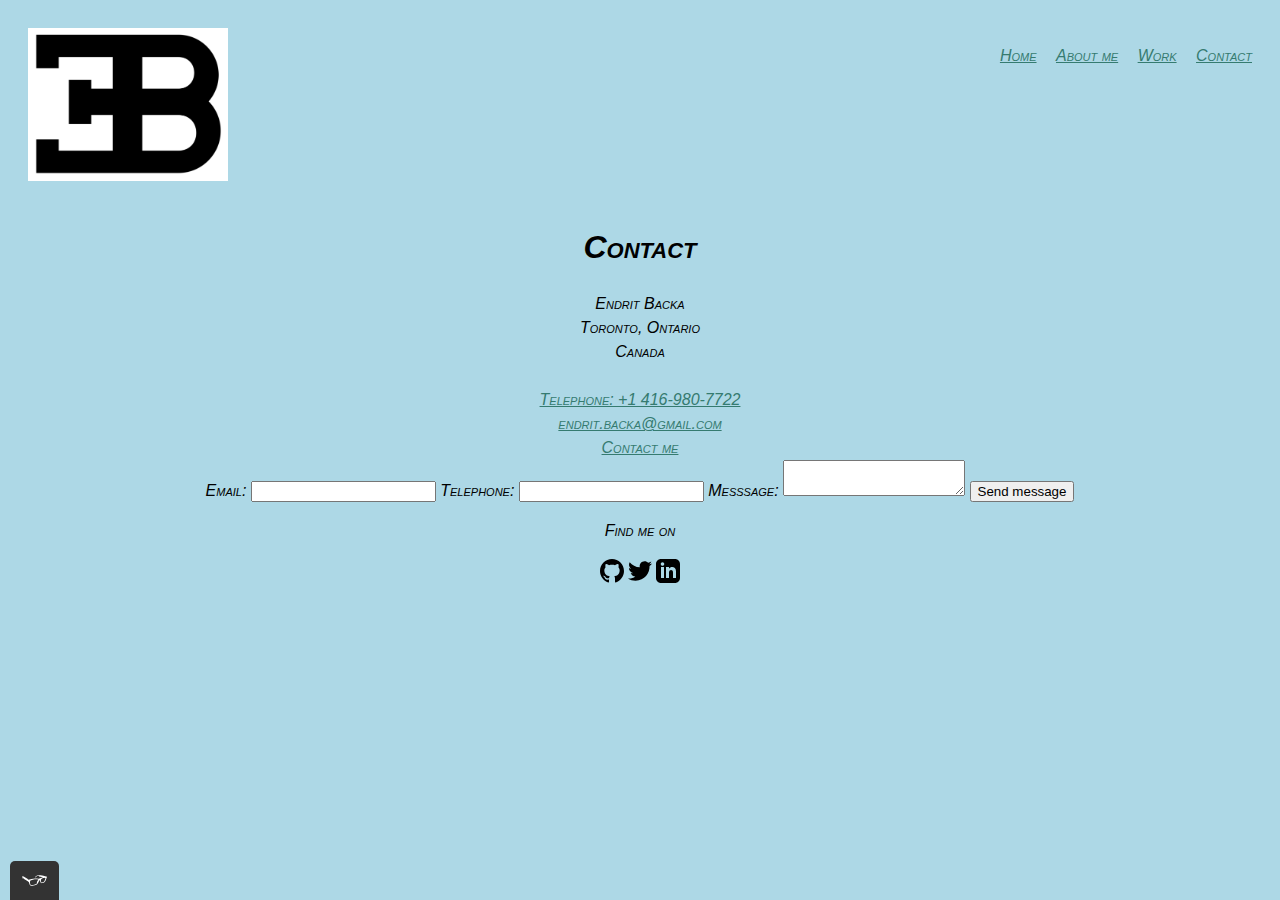
<file: contact.html>
<!DOCTYPE html>
<html lang="en">
  <head>
    <meta charset="UTF-8" />
    <meta http-equiv="X-UA-Compatible" content="IE=edge" />
    <meta name="viewport" content="width=device-width, initial-scale=1.0" />
    <title>Contact Endrit Backa</title>
    <link rel="stylesheet" type="text/css" href="css/style.production.css" />
  </head>
  <body>
    <header class="page-header">
      <img
        class="page-header__item"
        src="img/eblogo.png"
        alt="logo"
        id="logo"
      />
      <nav class="page-header__item">
        <ul role="menubar" class="navigation-list">
          <li role="presentation">
            <a
              href="index.html"
              role="menuitem"
              class="navigation-list__item navigation-list__item--active"
              >Home</a
            >
          </li>
          <li role="presentation">
            <a href="about.html" role="menuitem" class="navigation-list__item"
              >About me</a
            >
          </li>
          <li role="presentation">
            <a href="work.html" role="menuitem" class="navigation-list__item"
              >Work</a
            >
          </li>
          <li role="presentation">
            <a href="contact.html" role="menuitem" class="navigation-list__item"
              >Contact</a
            >
          </li>
        </ul>
      </nav>
    </header>
    <main class="contact">
      <!--DONT FORGET TO CHANGE CONTACT INFO WHEN GOING PUBLIC-->
      <div>
        <h1>Contact</h1>
        Endrit Backa<br />
        Toronto, Ontario<br />
        Canada <br />
        <br />
        <a href="tel:+16472738346" id="telephone">Telephone: +1 416-980-7722</a
        ><br />
        <a href="mailto:endrit.backa@gmail.com" id="email"
          >endrit.backa@gmail.com</a
        ><br />
        <a href="mailto:endrit.backa@gmail.com">Contact me</a>
      </div>
      <form method="post" id="contact-form">
        <label class="standard-label" for="contact-email">Email: </label>
        <input type="email" id="contact-email" required />

        <label class="standard-label" for="contact-tel">Telephone: </label>
        <input type="tel" id="contact-tel" pattern="\d{3}[\-]\d{3}[\-]\d{4}" />

        <label class="standard-label" for="contact-message">Messsage: </label>
        <textarea maxlength="240" id="contact-message" required></textarea>
        <input type="submit" value="Send message" />
      </form>
    </main>
    <footer class="page-footer">
      <p>Find me on</p>
      <!--DONT FORGET TO INSERT YOUR ACTUAL MEDIA LINKS-->
      <div class="media-links">
        <a href="https://github.com/" target="_blank">
          <img src="img/github.svg" alt="Github"
        /></a>
        <a href="https://twitter.com/" target="_blank">
          <img src="img/twitter.svg" alt="Twitter"
        /></a>
        <a
          href="https://www.linkedin.com/?original_referer=https%3A%2F%2Fwww.google.com%2F"
          target="_blank"
        >
          <img src="img/linkedin.svg" alt="Linked in"
        /></a>
      </div>
    </footer>
    <script src="js/totally.min.js"></script>
  </body>
</html>
</file>
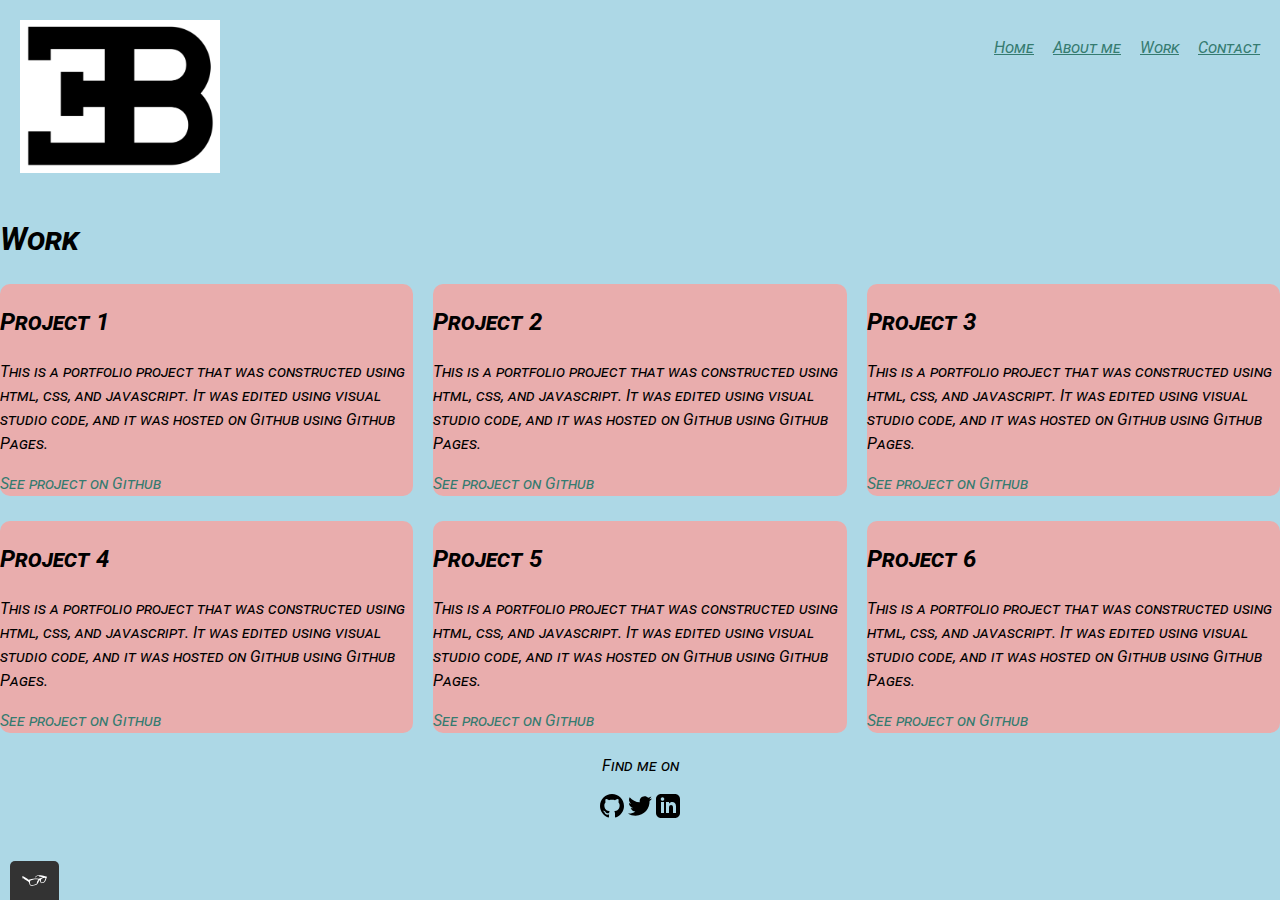
<file: work.html>
<!DOCTYPE html>
<html lang="en">
  <head>
    <meta charset="UTF-8" />
    <meta http-equiv="X-UA-Compatible" content="IE=edge" />
    <meta name="viewport" content="width=device-width, initial-scale=1.0" />
    <title>Endrit Backa's Projects</title>
    <link rel="shortcut icon" href="favicon.ico" type="image/x-icon" />
    <link rel="stylesheet" href="css/normalize.css" />
    <link rel="preconnect" href="https://fonts.googleapis.com" />
    <link rel="preconnect" href="https://fonts.gstatic.com" crossorigin />
    <link
      href="https://fonts.googleapis.com/css2?family=Roboto:wght@300;400;500;700&display=swap"
      rel="stylesheet"
    />
    <link rel="stylesheet" type="text/css" href="css/style.production.css" />
  </head>
  <body>
    <header class="page-header">
      <!--dont forget to add logo later-->
      <img
        src="img/eblogo.png"
        alt="logo"
        class="page-header__item"
        id="logo"
      />
      <nav class="page-header__item">
        <ul role="menubar" class="navigation-list">
          <li role="presentation">
            <a
              href="index.html"
              role="menuitem"
              class="navigation-list__item navigation-list__item--active"
              >Home</a
            >
          </li>
          <li role="presentation">
            <a href="about.html" role="menuitem" class="navigation-list__item"
              >About me</a
            >
          </li>
          <li role="presentation">
            <a href="work.html" role="menuitem" class="navigation-list__item"
              >Work</a
            >
          </li>
          <li role="presentation">
            <a href="contact.html" role="menuitem" class="navigation-list__item"
              >Contact</a
            >
          </li>
        </ul>
      </nav>
    </header>
    <!--
    <main>
      <div class="profile">
        I will add a real profile picture later
        <img
          src="https://via.placeholder.com/150x150"
          class="profile__portrait"
          alt="Endrit Backa Portrait"
        />
        <h1>Hello World!</h1>
        <p>My name is Endrit. I am a web developer from Mississauga.</p>
        <a href="#">Check out some of my code</a>
      </div>
      <a href="#">default link</a> <br />
      <br />
      <button class="primary-button">Press me!</button>
    </main>
  -->
    <section>
      <h1>Work</h1>
      <div class="grid">
        <div class="grid__item">
          <h2>Project 1</h2>
          <p>
            This is a portfolio project that was constructed using html, css,
            and javascript. It was edited using visual studio code, and it was
            hosted on Github using Github Pages.
          </p>
          <a class="grid-text" href="#">See project on Github</a>
        </div>
        <div class="grid__item">
          <h2>Project 2</h2>
          <p>
            This is a portfolio project that was constructed using html, css,
            and javascript. It was edited using visual studio code, and it was
            hosted on Github using Github Pages.
          </p>
          <a class="grid-text" href="#">See project on Github</a>
        </div>
        <div class="grid__item">
          <h2>Project 3</h2>
          <p>
            This is a portfolio project that was constructed using html, css,
            and javascript. It was edited using visual studio code, and it was
            hosted on Github using Github Pages.
          </p>
          <a class="grid-text" href="#">See project on Github</a>
        </div>
        <div class="grid__item">
          <h2>Project 4</h2>
          <p>
            This is a portfolio project that was constructed using html, css,
            and javascript. It was edited using visual studio code, and it was
            hosted on Github using Github Pages.
          </p>
          <a class="grid-text" href="#">See project on Github</a>
        </div>
        <div class="grid__item">
          <h2>Project 5</h2>
          <p>
            This is a portfolio project that was constructed using html, css,
            and javascript. It was edited using visual studio code, and it was
            hosted on Github using Github Pages.
          </p>
          <a class="grid-text" href="#">See project on Github</a>
        </div>
        <div class="grid__item">
          <h2>Project 6</h2>
          <p>
            This is a portfolio project that was constructed using html, css,
            and javascript. It was edited using visual studio code, and it was
            hosted on Github using Github Pages.
          </p>
          <a class="grid-text" href="#">See project on Github</a>
        </div>
      </div>
    </section>
    <footer class="page-footer">
      <p>Find me on</p>
      <!--DONT FORGET TO INSERT YOUR ACTUAL MEDIA LINKS-->
      <div class="media-links">
        <a href="https://github.com/" target="_blank">
          <img src="img/github.svg" alt="Github"
        /></a>
        <a href="https://twitter.com/" target="_blank">
          <img src="img/twitter.svg" alt="Twitter"
        /></a>
        <a
          href="https://www.linkedin.com/?original_referer=https%3A%2F%2Fwww.google.com%2F"
          target="_blank"
        >
          <img src="img/linkedin.svg" alt="Linked in"
        /></a>
      </div>
    </footer>
    <script src="js/totally.min.js"></script>
  </body>
</html>
</file>
<file: css/style.production.css>
/*
* Prefixed by https://autoprefixer.github.io
* PostCSS: v8.4.14,
* Autoprefixer: v10.4.7
* Browsers: last 4 version
*/

body {
  background-color: lightblue;
  font-family: 'Roboto', sans-serif;
  font-style: italic;
  font-variant: small-caps;
  font-size: 16px;
  line-height: 1.5;
}

a {
    color: #357b70;
}
a:visited {
    color: #5c0fc1;
}
a:hover {
    text-decoration: none;
}
a:focus {
    text-decoration: none;
}
a:active {
    color: #067245;
}

.primary-button {
    font-family: inherit;
    background-color: rgb(233, 173, 173);
    color: white;
    border: none;
    display: inline-block;
    text-decoration: none;
    padding: 12px;
    border-radius: 4px;
    border-bottom: 2px solid rgba(0, 0, 0, 0.3);
    -webkit-transition: opacity o.2s;
    -o-transition: opacity o.2s;
    transition: opacity o.2s;
}
.primary-button:hover,.primary-button:focus {
  cursor: pointer;
  opacity: 0.7;
} 

.download__button {
    font-family: inherit;
    background-color: rgb(233, 173, 173);
    color: white;
    border: none;
    display: inline-block;
    text-decoration: none;
    padding: 12px;
    border-radius: 4px;
    border-bottom: 2px solid rgba(0, 0, 0, 0.3);
    -webkit-transition: opacity o.2s;
    -o-transition: opacity o.2s;
    transition: opacity o.2s;
    margin: 40px;
}
.download__button:hover, .download__button:focus {
  cursor: pointer;
  opacity: 0.7;
}

.profile__portrait {
  float: left;
  width: 250px;
  margin-right: 40px;
  border-radius: 50%;
}

.page-footer {
  clear: both;
  display: -webkit-box;
  display: -ms-flexbox;
  display: flex;
  -webkit-box-orient: vertical;
  -webkit-box-direction: normal;
      -ms-flex-direction: column;
          flex-direction: column;
  text-align: center;
}

.profile {
  max-width: 700px;
  margin: auto;
}

* {
  -webkit-box-sizing: border-box;
          box-sizing: border-box;
}

.page-header {
  display: -webkit-box;
  display: -ms-flexbox;
  display: flex;
  width: 100%;
  padding: 20px;
}

.page-header__item {
  -webkit-box-flex: 0;
      -ms-flex: 0 1 200px;
          flex: 0 1 200px;
}

.page-header__item:last-child {
  -webkit-box-flex: 1;
      -ms-flex-positive: 1;
          flex-grow: 1;
  text-align: right;
}

#logo {
  width: 200px;
  height: auto;
  background-color: lightblue;
}

.navigation-list {
  list-style-type: none;
}
li {
  display: inline-block;
  margin-left: 15px;
}

.about-page-main {
  display: -webkit-box;
  display: -ms-flexbox;
  display: flex;
  -webkit-box-align: center;
      -ms-flex-align: center;
          align-items: center;
  -webkit-box-orient: vertical;
  -webkit-box-direction: normal;
      -ms-flex-flow: column nowrap;
          flex-flow: column nowrap;
}

.grid {
  display: -ms-grid;
  display: grid;
  -ms-grid-columns: 1fr 20px 1fr 20px 1fr;
  grid-template-columns: 1fr 1fr 1fr;
  grid-gap: 20px;
}

.grid__item {
  background-color: rgb(233, 173, 173);
  border-radius: 10px;
  margin-bottom: 5px;
}

.grid-text {
  text-decoration: none;
}

.about {
  text-align: center;
  margin: auto;
}

/* Play around with margin, spacing doesnt look adequate for some elements */

.skills {
  text-align: center;
  margin: 40px;
}

.contact {
  text-align: center;
  margin: auto;
}

/*.grid__item:last-child {
  grid-column: 1 / 3;
  grid-row: 1 / 3;
}*/

@media all and (max-width: 500px) {
  .grid {
    -ms-grid-columns: 1fr;
    grid-template-columns: 1fr;
  }
}
@media all and (min-width: 500px) and (max-width: 750px) {
  .grid{
    -ms-grid-columns: 1fr 20px 1fr;
    grid-template-columns: 1fr 1fr;
  }
}
@media all and (max-width: 750px) {
    .grid {
      grid-gap: 10px;
    }
    .grid__item:last-child {
      grid-column: auto /  auto;
      grid-row: auto / auto;
    }
    h1 {
      font-size: 22px;
    }
} 

.berlin-illustration {
  width: 600PX;
  height: auto;
  margin: auto;
  display: block;
}

@-webkit-keyframes color-change {
  0% {
    fill: #edc655;
  }
  50% {
    fill: #fcffad;
  }
  100% {
    fill: #f76414;
  }
}

@keyframes color-change {
  0% {
    fill: #edc655;
  }
  50% {
    fill: #fcffad;
  }
  100% {
    fill: #f76414;
  }
}
.sun {
  -webkit-animation: 4s color-change infinite alternate linear;
          animation: 4s color-change infinite alternate linear;
}

@-webkit-keyframes cloud-move {
  from {
    -webkit-transform: translate(0, 50px);
            transform: translate(0, 50px);
  }
  to {
    -webkit-transform: translate(200px, 50px);
            transform: translate(200px, 50px);
  }
}

@keyframes cloud-move {
  from {
    -webkit-transform: translate(0, 50px);
            transform: translate(0, 50px);
  }
  to {
    -webkit-transform: translate(200px, 50px);
            transform: translate(200px, 50px);
  }
}
.cloud-front {
  -webkit-animation: 30s cloud-move infinite alternate linear;
          animation: 30s cloud-move infinite alternate linear;
}

@-webkit-keyframes cloud-move-reverse {
  from {
    -webkit-transform: translate(446px, 48px);
            transform: translate(446px, 48px);
  }
  to {
    -webkit-transform: translate(100px, 48px);
            transform: translate(100px, 48px);
  }
}

@keyframes cloud-move-reverse {
  from {
    -webkit-transform: translate(446px, 48px);
            transform: translate(446px, 48px);
  }
  to {
    -webkit-transform: translate(100px, 48px);
            transform: translate(100px, 48px);
  }
}
.cloud-back {
  -webkit-animation: 34s cloud-move-reverse infinite alternate linear;
          animation: 34s cloud-move-reverse infinite alternate linear;
}
</file>
